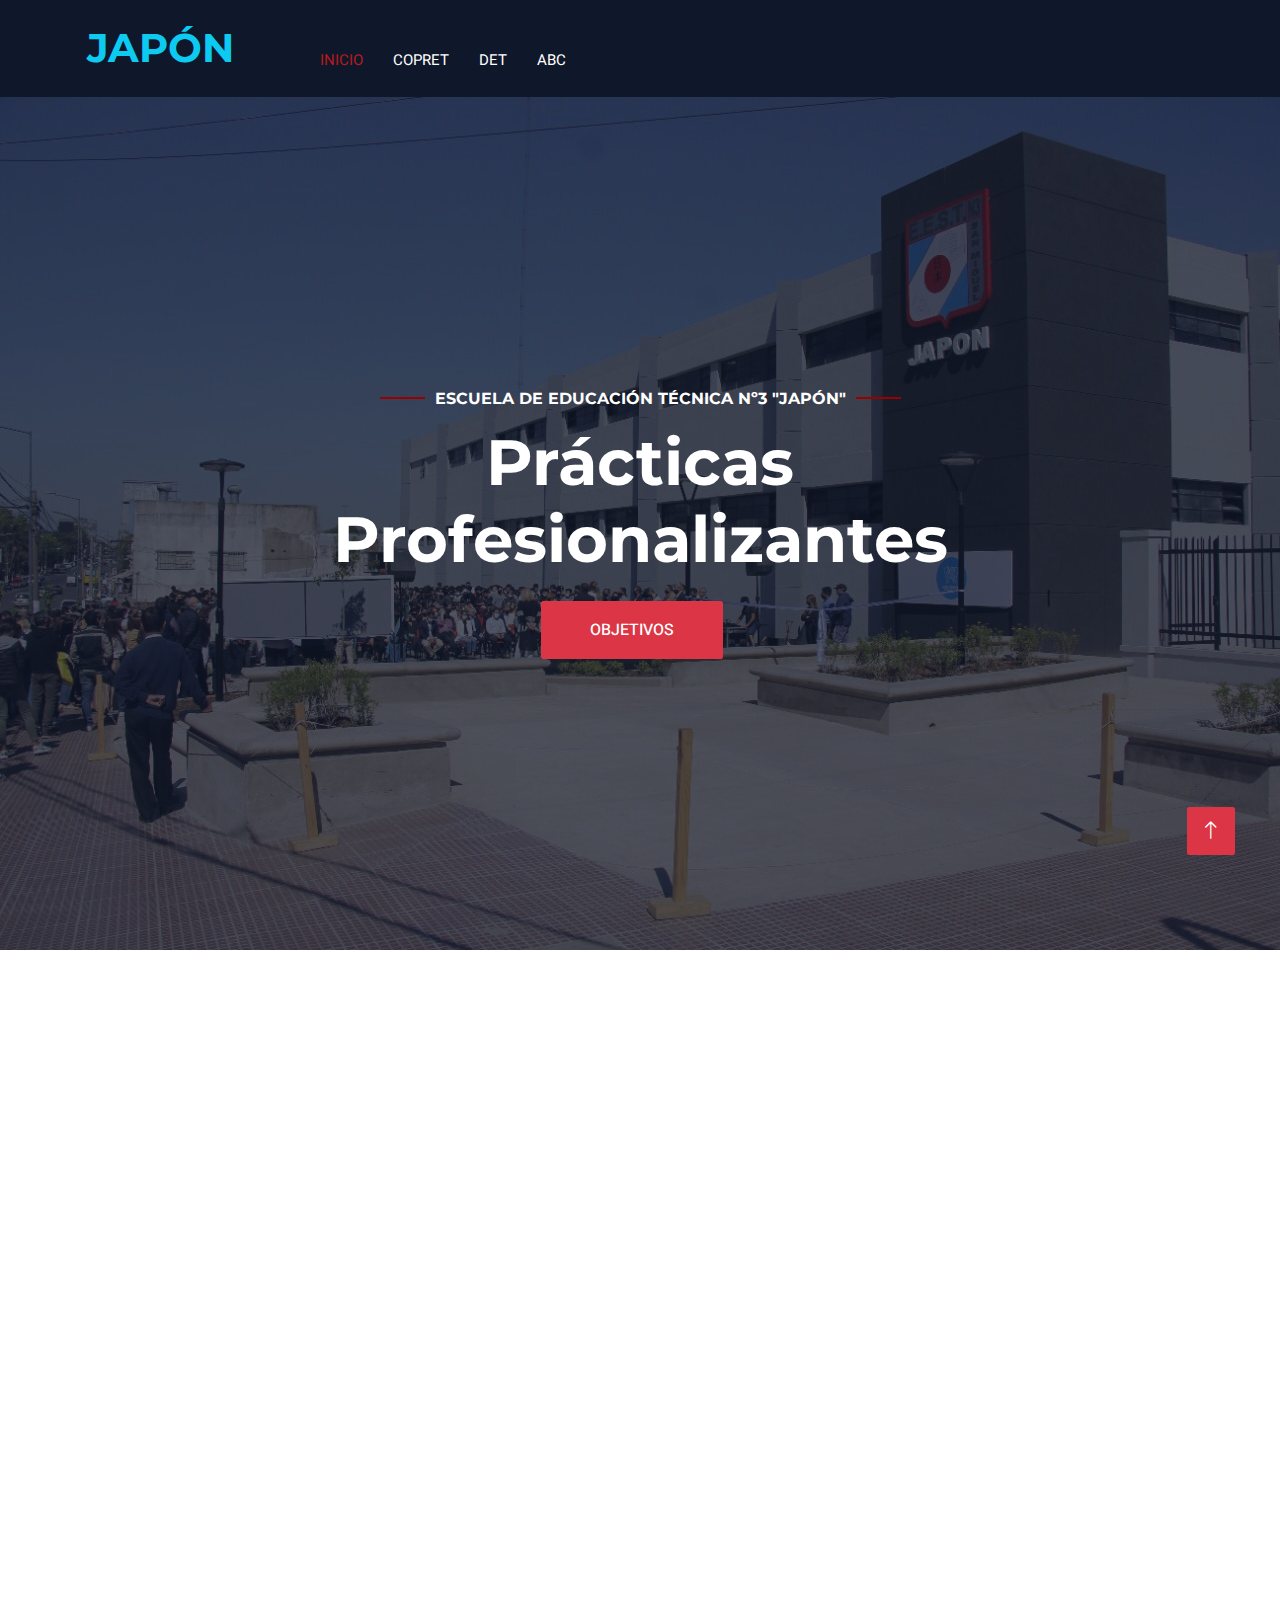
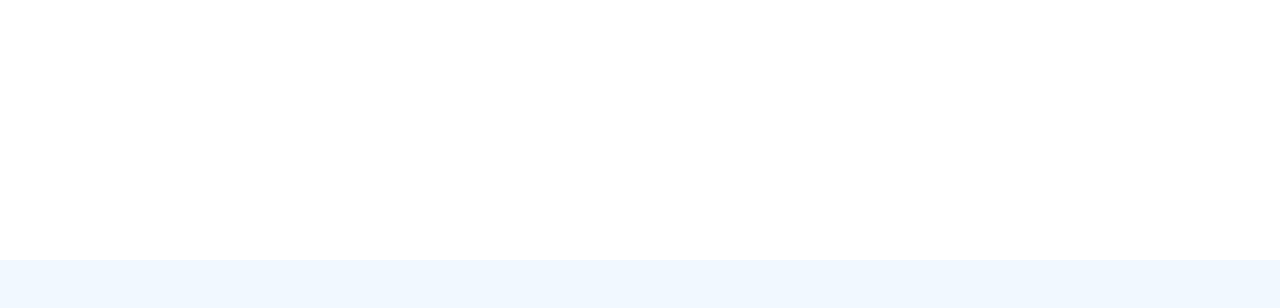
<file: index.html>
<!DOCTYPE html>
<html lang="en">

<head>
    <meta charset="utf-8">
    <title>Japón</title>
    <meta content="width=device-width, initial-scale=1.0" name="viewport">
    <meta content="" name="keywords">
    <meta content="" name="description">

    <!-- Favicon -->
    <link href="img/favicon.ico" rel="icon">

    <!-- Google Web Fonts -->
    <link rel="preconnect" href="https://fonts.googleapis.com">
    <link rel="preconnect" href="https://fonts.gstatic.com" crossorigin>
    <link href="https://fonts.googleapis.com/css2?family=Heebo:wght@400;500;600;700&family=Montserrat:wght@400;500;600;700&display=swap" rel="stylesheet">  

    <!-- Icon Font Stylesheet -->
    <link href="https://cdnjs.cloudflare.com/ajax/libs/font-awesome/5.10.0/css/all.min.css" rel="stylesheet">
    <link href="https://cdn.jsdelivr.net/npm/bootstrap-icons@1.4.1/font/bootstrap-icons.css" rel="stylesheet">

    <!-- Libraries Stylesheet -->
    <link href="lib/animate/animate.min.css" rel="stylesheet">
    <link href="lib/owlcarousel/assets/owl.carousel.min.css" rel="stylesheet">
    <link href="lib/tempusdominus/css/tempusdominus-bootstrap-4.min.css" rel="stylesheet" />

    <!-- Customized Bootstrap Stylesheet -->
    <link href="css/bootstrap.min.css" rel="stylesheet">

    <!-- Template Stylesheet -->
    <link href="css/style.css" rel="stylesheet">
</head>

<body>
    <div class="container-xxl bg-white p-0">
        <!-- Spinner Start -->
        <div id="spinner" class="show bg-white position-fixed translate-middle w-100 vh-100 top-50 start-50 d-flex align-items-center justify-content-center">
            <div class="spinner-border text-primary" style="width: 3rem; height: 3rem;" role="status">
                <span class="sr-only">Loading...</span>
            </div>
        </div>
        <!-- Spinner End -->

        <!-- Header Start -->
        <div class="container-fluid bg-dark px-0">
            <div class="row gx-0">
                <div class="col-lg-3 bg-dark d-none d-lg-block">
                    <a href="index.html" class="navbar-brand w-100 h-100 m-0 p-0 d-flex align-items-center justify-content-center">
                        <h1 class="m-0 text-info text-uppercase">Japón</h1>
                    </a>
                </div>
                <div class="col-lg-9">
                    <div class="row gx-0 bg-black d-none d-lg-flex">
                        <div class="col-lg-7 px-5 text-start">
                            <div class="h-100 d-inline-flex align-items-center py-2 me-4">
                               <!-- <i class="fa fa-envelope text-primary me-2"></i>
                                <p class="mb-0">info@example.com</p>-->
                            </div>
                           <!-- <div class="h-100 d-inline-flex align-items-center py-2">
                                <i class="fa fa-phone-alt text-primary me-2"></i>
                                <p class="mb-0">+012 345 6789</p>
                            </div>-->
                        </div>

                       <!-- <div class="col-lg-5 px-5 text-end">
                            <div class="d-inline-flex align-items-center py-2">
                                <a class="me-3" href=""><i class="fab fa-facebook-f"></i></a>
                                <a class="me-3" href=""><i class="fab fa-twitter"></i></a>
                                <a class="me-3" href=""><i class="fab fa-linkedin-in"></i></a>
                                <a class="me-3" href=""><i class="fab fa-instagram"></i></a>
                                <a class="" href=""><i class="fab fa-youtube"></i></a>
                            </div>
                        </div>-->
                    </div>
                    <nav class="navbar navbar-expand-lg bg-dark navbar-dark p-3 p-lg-0">
                        <a href="index.html" class="navbar-brand d-block d-lg-none">
                            <h1 class="m-0 text-secondary text-uppercase">Japón</h1>
                        </a>
                        <button type="button" class="navbar-toggler" data-bs-toggle="collapse" data-bs-target="#navbarCollapse">
                            <span class="navbar-toggler-icon"></span>
                        </button>
                        <div class="collapse navbar-collapse justify-content-between" id="navbarCollapse">
                            <div class="navbar-nav mr-auto py-0">
                                <a href="index.html" class="nav-item nav-link active">Inicio</a>
                                <a href="http://ree.copret.abc.gob.ar/admin/" class="nav-item nav-link">Copret</a>
                                <a href="https://sites.google.com/site/direcciontecnicadpetp/" class="nav-item nav-link">DET</a>
                                <a href="http://abc.gob.ar/" class="nav-item nav-link">ABC</a>
                
                               
                        </div>
                    </nav>
                </div>
            </div>
        </div>
        <!-- Header End -->


        <!-- Carousel Start -->
        <div class="container-fluid p-0 mb-5">
            <div id="header-carousel" class="carousel slide" data-bs-ride="carousel">
                <div class="carousel-inner">
                    <div class="carousel-item active">
                        <img class="w-100" src="img/carousel-1.jpg" alt="Image">
                        <div class="carousel-caption d-flex flex-column align-items-center justify-content-center">
                            <div class="p-3" style="max-width: 700px;">
                                <h6 class="section-title text-white text-uppercase mb-3 animated slideInDown">Escuela de Educación Técnica Nº3 "Japón"</h6>
                                <h1 class="display-3 text-white mb-4 animated slideInDown">Prácticas Profesionalizantes</h1>
                                <a href="http://www.inet.edu.ar/index.php/niveles-educativos/educacion-secundaria-tecnica/practicas-profesionalizantes/" class="btn btn-danger py-md-3 px-md-5 me-3 animated slideInLeft">objetivos</a>
                                <!--<a href="" class="btn btn-light py-md-3 px-md-5 animated slideInRight">Book A Room</a>-->
                            </div>
                        </div>
                    </div>
                    <!--<div class="carousel-item">
                        <img class="w-100" src="img/carousel-2.jpg" alt="Image">
                        <div class="carousel-caption d-flex flex-column align-items-center justify-content-center">
                            <div class="p-3" style="max-width: 700px;">
                                <h6 class="section-title text-white text-uppercase mb-3 animated slideInDown">Luxury Living</h6>
                                <h1 class="display-3 text-white mb-4 animated slideInDown">Discover A Brand Luxurious Hotel</h1>
                                <a href="" class="btn btn-primary py-md-3 px-md-5 me-3 animated slideInLeft">Our Rooms</a>
                                <a href="" class="btn btn-light py-md-3 px-md-5 animated slideInRight">Book A Room</a>
                            </div>
                        </div>
                    </div>-->
               <!-- </div>
                <button class="carousel-control-prev" type="button" data-bs-target="#header-carousel"
                    data-bs-slide="prev">
                    <span class="carousel-control-prev-icon" aria-hidden="true"></span>
                    <span class="visually-hidden">Previous</span>
                </button>
                <button class="carousel-control-next" type="button" data-bs-target="#header-carousel"
                    data-bs-slide="next">
                    <span class="carousel-control-next-icon" aria-hidden="true"></span>
                    <span class="visually-hidden">Next</span>
                </button>
            </div>-->
        </div>
        <!-- Carousel End -->


        <!-- Booking Start 
        <div class="container-fluid booking pb-5 wow fadeIn" data-wow-delay="0.1s">
            <div class="container">
                <div class="bg-white shadow" style="padding: 35px;">
                    <div class="row g-2">
                        <div class="col-md-10">
                            <div class="row g-2">
                                <div class="col-md-3">
                                    <div class="date" id="date1" data-target-input="nearest">
                                        <input type="text" class="form-control datetimepicker-input"
                                            placeholder="Check in" data-target="#date1" data-toggle="datetimepicker" />
                                    </div>
                                </div>
                                <div class="col-md-3">
                                    <div class="date" id="date2" data-target-input="nearest">
                                        <input type="text" class="form-control datetimepicker-input" placeholder="Check out" data-target="#date2" data-toggle="datetimepicker"/>
                                    </div>
                                </div>
                                <div class="col-md-3">
                                    <select class="form-select">
                                        <option selected>Adult</option>
                                        <option value="1">Adult 1</option>
                                        <option value="2">Adult 2</option>
                                        <option value="3">Adult 3</option>
                                    </select>
                                </div>
                                <div class="col-md-3">
                                    <select class="form-select">
                                        <option selected>Child</option>
                                        <option value="1">Child 1</option>
                                        <option value="2">Child 2</option>
                                        <option value="3">Child 3</option>
                                    </select>
                                </div>
                            </div>
                        </div>
                        <div class="col-md-2">
                            <button class="btn btn-primary w-100">Submit</button>
                        </div>
                    </div>
                </div>
            </div>
        </div>
       Booking End -->


        <!-- About Start 
        <div class="container-xxl py-5">
            <div class="container">
                <div class="row g-5 align-items-center">
                    <div class="col-lg-6">
                        <h6 class="section-title text-start text-primary text-uppercase">About Us</h6>
                        <h1 class="mb-4">Welcome to <span class="text-primary text-uppercase">Hotelier</span></h1>
                        <p class="mb-4">Tempor erat elitr rebum at clita. Diam dolor diam ipsum sit. Aliqu diam amet diam et eos. Clita erat ipsum et lorem et sit, sed stet lorem sit clita duo justo magna dolore erat amet</p>
                        <div class="row g-3 pb-4">
                            <div class="col-sm-4 wow fadeIn" data-wow-delay="0.1s">
                                <div class="border rounded p-1">
                                    <div class="border rounded text-center p-4">
                                        <i class="fa fa-hotel fa-2x text-primary mb-2"></i>
                                        <h2 class="mb-1" data-toggle="counter-up">1234</h2>
                                        <p class="mb-0">Rooms</p>
                                    </div>
                                </div>
                            </div>
                            <div class="col-sm-4 wow fadeIn" data-wow-delay="0.2s">
                                <div class="border rounded p-1">
                                    <div class="border rounded text-center p-4">
                                        <i class="fa fa-users-cog fa-2x text-primary mb-2"></i>
                                        <h2 class="mb-1" data-toggle="counter-up">1234</h2>
                                        <p class="mb-0">Staffs</p>
                                    </div>
                                </div>
                            </div>
                            <div class="col-sm-4 wow fadeIn" data-wow-delay="0.3s">
                                <div class="border rounded p-1">
                                    <div class="border rounded text-center p-4">
                                        <i class="fa fa-users fa-2x text-primary mb-2"></i>
                                        <h2 class="mb-1" data-toggle="counter-up">1234</h2>
                                        <p class="mb-0">Clients</p>
                                    </div>
                                </div>
                            </div>
                        </div>
                        <a class="btn btn-primary py-3 px-5 mt-2" href="">Explore More</a>
                    </div>
                    <div class="col-lg-6">
                        <div class="row g-3">
                            <div class="col-6 text-end">
                                <img class="img-fluid rounded w-75 wow zoomIn" data-wow-delay="0.1s" src="img/about-1.jpg" style="margin-top: 25%;">
                            </div>
                            <div class="col-6 text-start">
                                <img class="img-fluid rounded w-100 wow zoomIn" data-wow-delay="0.3s" src="img/about-2.jpg">
                            </div>
                            <div class="col-6 text-end">
                                <img class="img-fluid rounded w-50 wow zoomIn" data-wow-delay="0.5s" src="img/about-3.jpg">
                            </div>
                            <div class="col-6 text-start">
                                <img class="img-fluid rounded w-75 wow zoomIn" data-wow-delay="0.7s" src="img/about-4.jpg">
                            </div>
                        </div>
                    </div>
                </div>
            </div>
        </div>
         About End -->


        <!-- Room Start -->
        <div class="container-xxl py-5">
            <div class="container">
                <div class="text-center wow fadeInUp" data-wow-delay="0.1s">
                    <h6 class="section-title text-center text-danger text-uppercase">Tecnicaturas</h6>
                    <h1 class="mb-5">Acceso por <span class="text-danger text-uppercase"> Especialidad</span></h1>
                </div>
                <div class="row g-4">
                    <div class="col-lg-4 col-md-6 wow fadeInUp" data-wow-delay="0.1s">
                        <div class="room-item shadow rounded overflow-hidden">
                            <div class="position-relative">
                                <img class="img-fluid" src="img/auto.jpg" alt="">
                                <!--<small class="position-absolute start-0 top-100 translate-middle-y bg-primary text-white rounded py-1 px-3 ms-4">10 horas</small>-->
                            </div>
                            <div class="p-4 mt-2">
                                <div class="d-flex justify-content-between mb-3">
                                    <h5 class="mb-0">Técnico en Automotores</h5>
                                
                                </div>
                             
                                <p class="text-body mb-3">Acceso a área de avance de prácticas y datos de alumnos</p>
                                
                                
                                     <div class="row justify-content-center">
                                          <a class="btn btn-sm btn-info rounded py-2 px-4 center-block" href="auto71.html">Estados de la Práctica</a>
                                      </div>   
                                                   
                            </div>
                        </div>
                    </div>

                    <div class="col-lg-4 col-md-6 wow fadeInUp" data-wow-delay="0.2s">
                        <div class="room-item shadow rounded overflow-hidden">
                            <div class="position-relative">
                                <img class="img-fluid" src="img/electro.jpg" alt="">
                                <!--<small class="position-absolute start-0 top-100 translate-middle-y bg-primary text-white rounded py-1 px-3 ms-4">10 horas</small>-->
                            </div>
                            <div class="p-4 mt-2">
                                <div class="d-flex justify-content-between mb-3">
                                    <h5 class="mb-0">Técnico en Electromecánica</h5>
                                
                                </div>
                             
                                <p class="text-body mb-3">Acceso a área de avance de prácticas y datos de alumnos</p>
                                <div class="d-flex justify-content-between">
                                    <a class="btn btn-sm btn-danger rounded py-2 px-4" href="electro71.html">7° 1° div</a>
                                    <a class="btn btn-sm btn-info rounded py-2 px-4" href="electro72.html">7° 2° div</a>
                                </div>
                            </div>
                        </div>
                    </div>

                    <div class="col-lg-4 col-md-6 wow fadeInUp" data-wow-delay="0.3s">
                        <div class="room-item shadow rounded overflow-hidden">
                            <div class="position-relative">
                                <img class="img-fluid" src="img/maestro.jpg" alt="">
                                <small class="position-absolute start-0 top-100 translate-middle-y bg-light text-white rounded py-1 px-3 ms-4">

                                <a class="btn btn-sm btn-danger rounded py-2 px-4" href="virtuales_mmo22.html">Cursos Virtuales</a>


                                </small>
                            </div>
                            <div class="p-4 mt-2">
                                <div class="d-flex justify-content-between mb-3">
                                    <h5 class="mb-0">Maestro Mayor de Obras</h5>
                                
                                </div>
                             
                                <p class="text-body mb-3">Acceso a área de avance de prácticas y datos de alumnos</p>
                                
                                <div class="row justify-content-center">
                                  <a class="btn btn-sm btn-info rounded py-2 px-4" href="mmo7c.html">Estados de la Práctica</a>
                                </div>
                                
                            </div>
                        </div>
                    </div>


                    <!--<div class="col-lg-4 col-md-6 wow fadeInUp" data-wow-delay="0.3s">
                        <div class="room-item shadow rounded overflow-hidden">
                            <div class="position-relative">
                                <img class="img-fluid" src="img/room-2.jpg" alt="">
                                <small class="position-absolute start-0 top-100 translate-middle-y bg-primary text-white rounded py-1 px-3 ms-4">$100/Night</small>
                            </div>
                            <div class="p-4 mt-2">
                                <div class="d-flex justify-content-between mb-3">
                                    <h5 class="mb-0">Executive Suite</h5>
                                    <div class="ps-2">
                                        <small class="fa fa-star text-primary"></small>
                                        <small class="fa fa-star text-primary"></small>
                                        <small class="fa fa-star text-primary"></small>
                                        <small class="fa fa-star text-primary"></small>
                                        <small class="fa fa-star text-primary"></small>
                                    </div>
                                </div>
                                <div class="d-flex mb-3">
                                    <small class="border-end me-3 pe-3"><i class="fa fa-bed text-primary me-2"></i>3 Bed</small>
                                    <small class="border-end me-3 pe-3"><i class="fa fa-bath text-primary me-2"></i>2 Bath</small>
                                    <small><i class="fa fa-wifi text-primary me-2"></i>Wifi</small>
                                </div>
                                <p class="text-body mb-3">Erat ipsum justo amet duo et elitr dolor, est duo duo eos lorem sed diam stet diam sed stet lorem.</p>
                                <div class="d-flex justify-content-between">
                                    <a class="btn btn-sm btn-primary rounded py-2 px-4" href="">View Detail</a>
                                    <a class="btn btn-sm btn-dark rounded py-2 px-4" href="">Book Now</a>
                                </div>
                            </div>
                        </div>
                    </div>
                    <div class="col-lg-4 col-md-6 wow fadeInUp" data-wow-delay="0.6s">
                        <div class="room-item shadow rounded overflow-hidden">
                            <div class="position-relative">
                                <img class="img-fluid" src="img/room-3.jpg" alt="">
                                <small class="position-absolute start-0 top-100 translate-middle-y bg-primary text-white rounded py-1 px-3 ms-4">$100/Night</small>
                            </div>
                            <div class="p-4 mt-2">
                                <div class="d-flex justify-content-between mb-3">
                                    <h5 class="mb-0">Super Deluxe</h5>
                                    <div class="ps-2">
                                        <small class="fa fa-star text-primary"></small>
                                        <small class="fa fa-star text-primary"></small>
                                        <small class="fa fa-star text-primary"></small>
                                        <small class="fa fa-star text-primary"></small>
                                        <small class="fa fa-star text-primary"></small>
                                    </div>
                                </div>
                                <div class="d-flex mb-3">
                                    <small class="border-end me-3 pe-3"><i class="fa fa-bed text-primary me-2"></i>3 Bed</small>
                                    <small class="border-end me-3 pe-3"><i class="fa fa-bath text-primary me-2"></i>2 Bath</small>
                                    <small><i class="fa fa-wifi text-primary me-2"></i>Wifi</small>
                                </div>
                                <p class="text-body mb-3">Erat ipsum justo amet duo et elitr dolor, est duo duo eos lorem sed diam stet diam sed stet lorem.</p>
                                <div class="d-flex justify-content-between">
                                    <a class="btn btn-sm btn-primary rounded py-2 px-4" href="">View Detail</a>
                                    <a class="btn btn-sm btn-dark rounded py-2 px-4" href="">Book Now</a>
                                </div>
                            </div>
                        </div>
                    </div>-->
                </div>
            </div>
        </div>
        <!-- Room End -->


        <!-- Video Start 
        <div class="container-xxl py-5 px-0 wow zoomIn" data-wow-delay="0.1s">
            <div class="row g-0">
                <div class="col-md-6 bg-dark d-flex align-items-center">
                    <div class="p-5">
                        <h6 class="section-title text-start text-white text-uppercase mb-3">Luxury Living</h6>
                        <h1 class="text-white mb-4">Discover A Brand Luxurious Hotel</h1>
                        <p class="text-white mb-4">Tempor erat elitr rebum at clita. Diam dolor diam ipsum sit. Aliqu diam amet diam et eos. Clita erat ipsum et lorem et sit, sed stet lorem sit clita duo justo magna dolore erat amet</p>
                        <a href="" class="btn btn-primary py-md-3 px-md-5 me-3">Our Rooms</a>
                        <a href="" class="btn btn-light py-md-3 px-md-5">Book A Room</a>
                    </div>
                </div>
                <div class="col-md-6">
                    <div class="video">
                        <button type="button" class="btn-play" data-bs-toggle="modal" data-src="https://www.youtube.com/embed/DWRcNpR6Kdc" data-bs-target="#videoModal">
                            <span></span>
                        </button>
                    </div>
                </div>
            </div>
        </div>
        <div class="modal fade" id="videoModal" tabindex="-1" aria-labelledby="exampleModalLabel" aria-hidden="true">
            <div class="modal-dialog">
                <div class="modal-content rounded-0">
                    <div class="modal-header">
                        <h5 class="modal-title" id="exampleModalLabel">Youtube Video</h5>
                        <button type="button" class="btn-close" data-bs-dismiss="modal" aria-label="Close"></button>
                    </div>
                    <div class="modal-body">
                        16:9 aspect ratio -->
                       <!-- <div class="ratio ratio-16x9">
                            <iframe class="embed-responsive-item" src="" id="video" allowfullscreen allowscriptaccess="always"
                                allow="autoplay"></iframe>
                        </div>
                    </div>
                </div>
            </div>
        </div>
        Video Start -->


        <!-- Service Start 
        <div class="container-xxl py-5">
            <div class="container">
                <div class="text-center wow fadeInUp" data-wow-delay="0.1s">
                    <h6 class="section-title text-center text-primary text-uppercase">Our Services</h6>
                    <h1 class="mb-5">Explore Our <span class="text-primary text-uppercase">Services</span></h1>
                </div>
                <div class="row g-4">
                    <div class="col-lg-4 col-md-6 wow fadeInUp" data-wow-delay="0.1s">
                        <a class="service-item rounded" href="">
                            <div class="service-icon bg-transparent border rounded p-1">
                                <div class="w-100 h-100 border rounded d-flex align-items-center justify-content-center">
                                    <i class="fa fa-hotel fa-2x text-primary"></i>
                                </div>
                            </div>
                            <h5 class="mb-3">Rooms & Appartment</h5>
                            <p class="text-body mb-0">Erat ipsum justo amet duo et elitr dolor, est duo duo eos lorem sed diam stet diam sed stet lorem.</p>
                        </a>
                    </div>
                    <div class="col-lg-4 col-md-6 wow fadeInUp" data-wow-delay="0.2s">
                        <a class="service-item rounded" href="">
                            <div class="service-icon bg-transparent border rounded p-1">
                                <div class="w-100 h-100 border rounded d-flex align-items-center justify-content-center">
                                    <i class="fa fa-utensils fa-2x text-primary"></i>
                                </div>
                            </div>
                            <h5 class="mb-3">Food & Restaurant</h5>
                            <p class="text-body mb-0">Erat ipsum justo amet duo et elitr dolor, est duo duo eos lorem sed diam stet diam sed stet lorem.</p>
                        </a>
                    </div>
                    <div class="col-lg-4 col-md-6 wow fadeInUp" data-wow-delay="0.3s">
                        <a class="service-item rounded" href="">
                            <div class="service-icon bg-transparent border rounded p-1">
                                <div class="w-100 h-100 border rounded d-flex align-items-center justify-content-center">
                                    <i class="fa fa-spa fa-2x text-primary"></i>
                                </div>
                            </div>
                            <h5 class="mb-3">Spa & Fitness</h5>
                            <p class="text-body mb-0">Erat ipsum justo amet duo et elitr dolor, est duo duo eos lorem sed diam stet diam sed stet lorem.</p>
                        </a>
                    </div>
                    <div class="col-lg-4 col-md-6 wow fadeInUp" data-wow-delay="0.4s">
                        <a class="service-item rounded" href="">
                            <div class="service-icon bg-transparent border rounded p-1">
                                <div class="w-100 h-100 border rounded d-flex align-items-center justify-content-center">
                                    <i class="fa fa-swimmer fa-2x text-primary"></i>
                                </div>
                            </div>
                            <h5 class="mb-3">Sports & Gaming</h5>
                            <p class="text-body mb-0">Erat ipsum justo amet duo et elitr dolor, est duo duo eos lorem sed diam stet diam sed stet lorem.</p>
                        </a>
                    </div>
                    <div class="col-lg-4 col-md-6 wow fadeInUp" data-wow-delay="0.5s">
                        <a class="service-item rounded" href="">
                            <div class="service-icon bg-transparent border rounded p-1">
                                <div class="w-100 h-100 border rounded d-flex align-items-center justify-content-center">
                                    <i class="fa fa-glass-cheers fa-2x text-primary"></i>
                                </div>
                            </div>
                            <h5 class="mb-3">Event & Party</h5>
                            <p class="text-body mb-0">Erat ipsum justo amet duo et elitr dolor, est duo duo eos lorem sed diam stet diam sed stet lorem.</p>
                        </a>
                    </div>
                    <div class="col-lg-4 col-md-6 wow fadeInUp" data-wow-delay="0.6s">
                        <a class="service-item rounded" href="">
                            <div class="service-icon bg-transparent border rounded p-1">
                                <div class="w-100 h-100 border rounded d-flex align-items-center justify-content-center">
                                    <i class="fa fa-dumbbell fa-2x text-primary"></i>
                                </div>
                            </div>
                            <h5 class="mb-3">GYM & Yoga</h5>
                            <p class="text-body mb-0">Erat ipsum justo amet duo et elitr dolor, est duo duo eos lorem sed diam stet diam sed stet lorem.</p>
                        </a>
                    </div>
                </div>
            </div>
        </div>
        Service End -->


        <!-- Testimonial Start 
        <div class="container-xxl testimonial my-5 py-5 bg-dark wow zoomIn" data-wow-delay="0.1s">
            <div class="container">
                <div class="owl-carousel testimonial-carousel py-5">
                    <div class="testimonial-item position-relative bg-white rounded overflow-hidden">
                        <p>Tempor stet labore dolor clita stet diam amet ipsum dolor duo ipsum rebum stet dolor amet diam stet. Est stet ea lorem amet est kasd kasd et erat magna eos</p>
                        <div class="d-flex align-items-center">
                            <img class="img-fluid flex-shrink-0 rounded" src="img/testimonial-1.jpg" style="width: 45px; height: 45px;">
                            <div class="ps-3">
                                <h6 class="fw-bold mb-1">Client Name</h6>
                                <small>Profession</small>
                            </div>
                        </div>
                        <i class="fa fa-quote-right fa-3x text-primary position-absolute end-0 bottom-0 me-4 mb-n1"></i>
                    </div>
                    <div class="testimonial-item position-relative bg-white rounded overflow-hidden">
                        <p>Tempor stet labore dolor clita stet diam amet ipsum dolor duo ipsum rebum stet dolor amet diam stet. Est stet ea lorem amet est kasd kasd et erat magna eos</p>
                        <div class="d-flex align-items-center">
                            <img class="img-fluid flex-shrink-0 rounded" src="img/testimonial-2.jpg" style="width: 45px; height: 45px;">
                            <div class="ps-3">
                                <h6 class="fw-bold mb-1">Client Name</h6>
                                <small>Profession</small>
                            </div>
                        </div>
                        <i class="fa fa-quote-right fa-3x text-primary position-absolute end-0 bottom-0 me-4 mb-n1"></i>
                    </div>
                    <div class="testimonial-item position-relative bg-white rounded overflow-hidden">
                        <p>Tempor stet labore dolor clita stet diam amet ipsum dolor duo ipsum rebum stet dolor amet diam stet. Est stet ea lorem amet est kasd kasd et erat magna eos</p>
                        <div class="d-flex align-items-center">
                            <img class="img-fluid flex-shrink-0 rounded" src="img/testimonial-3.jpg" style="width: 45px; height: 45px;">
                            <div class="ps-3">
                                <h6 class="fw-bold mb-1">Client Name</h6>
                                <small>Profession</small>
                            </div>
                        </div>
                        <i class="fa fa-quote-right fa-3x text-primary position-absolute end-0 bottom-0 me-4 mb-n1"></i>
                    </div>
                </div>
            </div>
        </div>
         Testimonial End -->


        <!--Team Start 
        <div class="container-xxl py-5">
            <div class="container">
                <div class="text-center wow fadeInUp" data-wow-delay="0.1s">
                    <h6 class="section-title text-center text-primary text-uppercase">Our Team</h6>
                    <h1 class="mb-5">Explore Our <span class="text-primary text-uppercase">Staffs</span></h1>
                </div>
                <div class="row g-4">
                    <div class="col-lg-3 col-md-6 wow fadeInUp" data-wow-delay="0.1s">
                        <div class="rounded shadow overflow-hidden">
                            <div class="position-relative">
                                <img class="img-fluid" src="img/team-1.jpg" alt="">
                                <div class="position-absolute start-50 top-100 translate-middle d-flex align-items-center">
                                    <a class="btn btn-square btn-primary mx-1" href=""><i class="fab fa-facebook-f"></i></a>
                                    <a class="btn btn-square btn-primary mx-1" href=""><i class="fab fa-twitter"></i></a>
                                    <a class="btn btn-square btn-primary mx-1" href=""><i class="fab fa-instagram"></i></a>
                                </div>
                            </div>
                            <div class="text-center p-4 mt-3">
                                <h5 class="fw-bold mb-0">Full Name</h5>
                                <small>Designation</small>
                            </div>
                        </div>
                    </div>
                    <div class="col-lg-3 col-md-6 wow fadeInUp" data-wow-delay="0.3s">
                        <div class="rounded shadow overflow-hidden">
                            <div class="position-relative">
                                <img class="img-fluid" src="img/team-2.jpg" alt="">
                                <div class="position-absolute start-50 top-100 translate-middle d-flex align-items-center">
                                    <a class="btn btn-square btn-primary mx-1" href=""><i class="fab fa-facebook-f"></i></a>
                                    <a class="btn btn-square btn-primary mx-1" href=""><i class="fab fa-twitter"></i></a>
                                    <a class="btn btn-square btn-primary mx-1" href=""><i class="fab fa-instagram"></i></a>
                                </div>
                            </div>
                            <div class="text-center p-4 mt-3">
                                <h5 class="fw-bold mb-0">Full Name</h5>
                                <small>Designation</small>
                            </div>
                        </div>
                    </div>
                    <div class="col-lg-3 col-md-6 wow fadeInUp" data-wow-delay="0.5s">
                        <div class="rounded shadow overflow-hidden">
                            <div class="position-relative">
                                <img class="img-fluid" src="img/team-3.jpg" alt="">
                                <div class="position-absolute start-50 top-100 translate-middle d-flex align-items-center">
                                    <a class="btn btn-square btn-primary mx-1" href=""><i class="fab fa-facebook-f"></i></a>
                                    <a class="btn btn-square btn-primary mx-1" href=""><i class="fab fa-twitter"></i></a>
                                    <a class="btn btn-square btn-primary mx-1" href=""><i class="fab fa-instagram"></i></a>
                                </div>
                            </div>
                            <div class="text-center p-4 mt-3">
                                <h5 class="fw-bold mb-0">Full Name</h5>
                                <small>Designation</small>
                            </div>
                        </div>
                    </div>
                    <div class="col-lg-3 col-md-6 wow fadeInUp" data-wow-delay="0.7s">
                        <div class="rounded shadow overflow-hidden">
                            <div class="position-relative">
                                <img class="img-fluid" src="img/team-4.jpg" alt="">
                                <div class="position-absolute start-50 top-100 translate-middle d-flex align-items-center">
                                    <a class="btn btn-square btn-primary mx-1" href=""><i class="fab fa-facebook-f"></i></a>
                                    <a class="btn btn-square btn-primary mx-1" href=""><i class="fab fa-twitter"></i></a>
                                    <a class="btn btn-square btn-primary mx-1" href=""><i class="fab fa-instagram"></i></a>
                                </div>
                            </div>
                            <div class="text-center p-4 mt-3">
                                <h5 class="fw-bold mb-0">Full Name</h5>
                                <small>Designation</small>
                            </div>
                        </div>
                    </div>
                </div>
            </div>
        </div>
        Team End -->


        <!-- PIE DE PAGINA 2023-->
        <div class="container newsletter mt-5 wow fadeIn" data-wow-delay="0.1s">
            <div class="row justify-content-center">
                <div class="col-lg-10 border rounded p-1">
                    <div class="border rounded text-center p-1">
                        <div class="bg-white rounded text-center p-5">
                            <h6 class="mb-4">Escuela de Educación Secundaria Técnica Nº3 "JAPÓN"<span class="text-danger text-uppercase"> 2025</span></h6>
                            <div class="position-relative mx-auto" style="max-width: 400px;">
                                <!--<a class="btn btn-sm btn-dark rounded py-2 px-4" href="https://wind-llama-bb4.notion.site/257fa01a389242d0bb3177c1c42a0182?v=643104534e704670808d323c88db79b3">Ingresa Aquí</a>-->
                            </div>
                
                        </div>
                    </div>
                </div>
            </div>
        </div>
        <!-- FIN PIE DE PAGINA 2023 -->
        

        <!-- Footer Start -->
        <div class="row justify-content-center">
        <div class="container-fluid bg-dark text-light footer wow fadeIn" data-wow-delay="0.1s">
           
                    
                        <!--<h6 class="section-title text-start text-primary text-uppercase mb-4">EET Nº3 "JAPÓN" - 2023</h6>-->

                       
             </div>         
        </div>

        <!-- Footer fin -->
              
            <!--<div class="container">
                <div class="copyright">
                    <div class="row">
                        <div class="col-md-6 text-center text-md-start mb-3 mb-md-0">
                            &copy; <a class="border-bottom" href="#">Your Site Name</a>, All Right Reserved. 
                            
                            
                            Designed By <a class="border-bottom" href="https://htmlcodex.com">HTML Codex</a>
                            <br>Distributed By: <a class="border-bottom" href="https://themewagon.com" target="_blank">ThemeWagon</a>
                        </div>
                        <div class="col-md-6 text-center text-md-end">
                            <div class="footer-menu">
                                <a href="">Home</a>
                                <a href="">Cookies</a>
                                <a href="">Help</a>
                                <a href="">FQAs</a>
                            </div>
                        </div>
                    </div>
                </div>
            </div>
        </div>-->
        <!-- Footer End -->


        <!-- Back to Top -->
        <a href="#" class="btn btn-lg btn-danger btn-lg-square back-to-top"><i class="bi bi-arrow-up"></i></a>
    </div>

    <!-- JavaScript Libraries -->
    <script src="https://code.jquery.com/jquery-3.4.1.min.js"></script>
    <script src="https://cdn.jsdelivr.net/npm/bootstrap@5.0.0/dist/js/bootstrap.bundle.min.js"></script>
    <script src="lib/wow/wow.min.js"></script>
    <script src="lib/easing/easing.min.js"></script>
    <script src="lib/waypoints/waypoints.min.js"></script>
    <script src="lib/counterup/counterup.min.js"></script>
    <script src="lib/owlcarousel/owl.carousel.min.js"></script>
    <script src="lib/tempusdominus/js/moment.min.js"></script>
    <script src="lib/tempusdominus/js/moment-timezone.min.js"></script>
    <script src="lib/tempusdominus/js/tempusdominus-bootstrap-4.min.js"></script>

    <!-- Template Javascript -->
    <script src="js/main.js"></script>
</body>

</html>
</file>
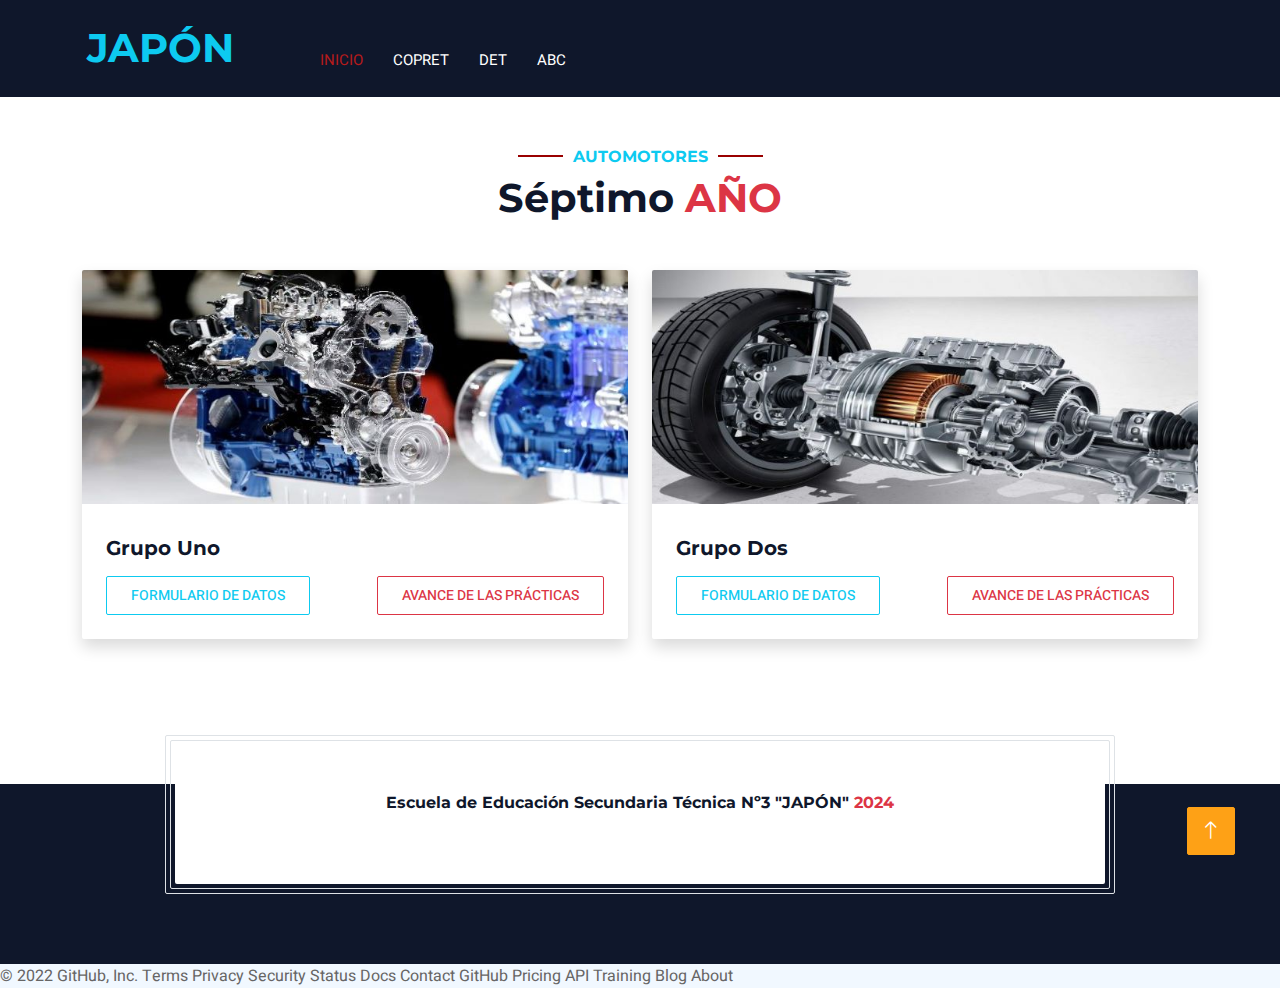
<file: auto71.html>
<!DOCTYPE html>
<html lang="en">

<head>
    <meta charset="utf-8">
    <title>Japón</title>
    <meta content="width=device-width, initial-scale=1.0" name="viewport">
    <meta content="" name="keywords">
    <meta content="" name="description">

    <!-- Favicon -->
    <link href="img/favicon.ico" rel="icon">

    <!-- Google Web Fonts -->
    <link rel="preconnect" href="https://fonts.googleapis.com">
    <link rel="preconnect" href="https://fonts.gstatic.com" crossorigin>
    <link href="https://fonts.googleapis.com/css2?family=Heebo:wght@400;500;600;700&family=Montserrat:wght@400;500;600;700&display=swap" rel="stylesheet">  

    <!-- Icon Font Stylesheet -->
    <link href="https://cdnjs.cloudflare.com/ajax/libs/font-awesome/5.10.0/css/all.min.css" rel="stylesheet">
    <link href="https://cdn.jsdelivr.net/npm/bootstrap-icons@1.4.1/font/bootstrap-icons.css" rel="stylesheet">

    <!-- Libraries Stylesheet -->
    <link href="lib/animate/animate.min.css" rel="stylesheet">
    <link href="lib/owlcarousel/assets/owl.carousel.min.css" rel="stylesheet">
    <link href="lib/tempusdominus/css/tempusdominus-bootstrap-4.min.css" rel="stylesheet" />

    <!-- Customized Bootstrap Stylesheet -->
    <link href="css/bootstrap.min.css" rel="stylesheet">

    <!-- Template Stylesheet -->
    <link href="css/style.css" rel="stylesheet">
</head>

<body>
    <div class="container-xxl bg-white p-0">
        <!-- Spinner Start -->
        <div id="spinner" class="show bg-white position-fixed translate-middle w-100 vh-100 top-50 start-50 d-flex align-items-center justify-content-center">
            <div class="spinner-border text-primary" style="width: 3rem; height: 3rem;" role="status">
                <span class="sr-only">Loading...</span>
            </div>
        </div>
        <!-- Spinner End -->

        <!-- Header Start -->
        <div class="container-fluid bg-dark px-0">
            <div class="row gx-0">
                <div class="col-lg-3 bg-dark d-none d-lg-block">
                    <a href="index.html" class="navbar-brand w-100 h-100 m-0 p-0 d-flex align-items-center justify-content-center">
                        <h1 class="m-0 text-info text-uppercase">Japón</h1>
                    </a>
                </div>
                <div class="col-lg-9">
                    <div class="row gx-0 bg-black d-none d-lg-flex">
                        <div class="col-lg-7 px-5 text-start">
                            <div class="h-100 d-inline-flex align-items-center py-2 me-4">
                               <!-- <i class="fa fa-envelope text-primary me-2"></i>
                                <p class="mb-0">info@example.com</p>-->
                            </div>
                           <!-- <div class="h-100 d-inline-flex align-items-center py-2">
                                <i class="fa fa-phone-alt text-primary me-2"></i>
                                <p class="mb-0">+012 345 6789</p>
                            </div>-->
                        </div>

                       <!-- <div class="col-lg-5 px-5 text-end">
                            <div class="d-inline-flex align-items-center py-2">
                                <a class="me-3" href=""><i class="fab fa-facebook-f"></i></a>
                                <a class="me-3" href=""><i class="fab fa-twitter"></i></a>
                                <a class="me-3" href=""><i class="fab fa-linkedin-in"></i></a>
                                <a class="me-3" href=""><i class="fab fa-instagram"></i></a>
                                <a class="" href=""><i class="fab fa-youtube"></i></a>
                            </div>
                        </div>-->
                    </div>
                    <nav class="navbar navbar-expand-lg bg-dark navbar-dark p-3 p-lg-0">
                        <a href="index.html" class="navbar-brand d-block d-lg-none">
                            <h1 class="m-0 text-primary text-uppercase">Japón</h1>
                        </a>
                        <button type="button" class="navbar-toggler" data-bs-toggle="collapse" data-bs-target="#navbarCollapse">
                            <span class="navbar-toggler-icon"></span>
                        </button>
                        <div class="collapse navbar-collapse justify-content-between" id="navbarCollapse">
                            <div class="navbar-nav mr-auto py-0">
                                <a href="index.html" class="nav-item nav-link active">Inicio</a>
                                <a href="http://ree.copret.abc.gob.ar/admin/" class="nav-item nav-link">Copret</a>
                                <a href="https://sites.google.com/site/direcciontecnicadpetp/" class="nav-item nav-link">DET</a>
                                <a href="http://abc.gob.ar/" class="nav-item nav-link">ABC</a>
                
                               
                        </div>
                    </nav>
                </div>
            </div>
        </div>
        <!-- Header End -->


       
        <!-- Room Start -->
        <div class="container-xxl py-5">
            <div class="container">
                <div class="text-center wow fadeInUp" data-wow-delay="0.1s">
                    <h6 class="section-title text-center text-info text-uppercase">Automotores</h6>
                    <h1 class="mb-5">Séptimo<span class="text-danger text-uppercase"> Año</span></h1>
                </div>
                <div class="row g-4">
                    <div class="col-lg-6 col-md-6 wow fadeInUp" data-wow-delay="0.1s">
                        <div class="room-item shadow rounded overflow-hidden">
                            <div class="position-relative">
                                <img class="img-fluid" src="img/motor2.jpg" alt="">
                                <!--<small class="position-absolute start-0 top-100 translate-middle-y bg-primary text-white rounded py-1 px-3 ms-4">10 horas</small>-->
                            </div>
                            <div class="p-4 mt-2">
                                <div class="d-flex justify-content-between mb-3">
                                    <h5 class="mb-0">Grupo Uno</h5>
                                
                                </div>
                             
                                <p class="text-body mb-3"></p>
                                <div class="d-flex justify-content-between">
                                    <a class="btn btn-sm btn-outline-info rounded py-2 px-4" href="">Formulario de Datos</a>
                                    <a class="btn btn-sm btn-outline-danger rounded py-2 px-4" href="https://succulent-sapphire-fea.notion.site/dff70fb16e1e4513b4edc0346002b1ff?v=3a9dc25fc3784243b7e1ac7a22b5f32e">Avance de las Prácticas</a>
                                </div>
                            </div>
                        </div>
                    </div>

                    <div class="col-lg-6 col-md-6 wow fadeInUp" data-wow-delay="0.3s">
                        <div class="room-item shadow rounded overflow-hidden">
                            <div class="position-relative">
                                <img class="img-fluid" src="img/motor.jpg" alt="">
                                <!--<small class="position-absolute start-0 top-100 translate-middle-y bg-primary text-white rounded py-1 px-3 ms-4">10 horas</small>-->
                            </div>
                            <div class="p-4 mt-2">
                                <div class="d-flex justify-content-between mb-3">
                                    <h5 class="mb-0">Grupo Dos</h5>
                                
                                </div>
                             
                                <p class="text-body mb-3"></p>
                                <div class="d-flex justify-content-between">
                                     <a class="btn btn-sm btn-outline-info rounded py-2 px-4" href="">Formulario de Datos</a>
                                    <a class="btn btn-sm btn-outline-danger rounded py-2 px-4" href="https://aquamarine-attraction-863.notion.site/57f64793a48d4085af562d3796d3f743?v=4460313151b8484094ee19536fb67d49">Avance de las Prácticas</a>
                                </div>
                            </div>
                        </div>
                    </div>

                   <!-- <div class="col-lg-6 col-md-6 wow fadeInUp" data-wow-delay="0.6s">
                        <div class="room-item shadow rounded overflow-hidden">
                            <div class="position-relative">
                                <img class="img-fluid" src="img/altura1.jpg" alt="">
                                <small class="position-absolute start-0 top-100 translate-middle-y bg-primary text-white rounded py-1 px-3 ms-4">10 horas</small>
                            </div>
                            <div class="p-4 mt-2">
                                <div class="d-flex justify-content-between mb-3">
                                    <h5 class="mb-0">Trabajo en Altura</h5>
                                
                                </div>
                             
                                <p class="text-body mb-3">El trabajo en altura representa en la Argentina la segunda causa de los accidentes fatales ocurridos en ocasión de trabajo. Por lo tanto requiere un fuerte compromiso desde la prevención de los riesgos.</p>
                                <div class="d-flex justify-content-between">
                                    <a class="btn btn-sm btn-primary rounded py-2 px-4" href="https://srt.aulainstitucional.com.ar/course/index.php?categoryid=68">Mas Información</a>
                                    <a class="btn btn-sm btn-dark rounded py-2 px-4" href="mailto:trabajo.ylmt6a0i8o1ylaia@u.box.com">Subir Certificado</a>
                                </div>
                            </div>
                        </div>
                    </div>-->


                   
                </div>
            </div>
        </div>
      
        <!-- Newsletter Start -->
        <div class="container newsletter mt-5 wow fadeIn" data-wow-delay="0.1s">
            <div class="row justify-content-center">
                <div class="col-lg-10 border rounded p-1">
                    <div class="border rounded text-center p-1">
                        <div class="bg-white rounded text-center p-5">
                            <h6 class="mb-4">Escuela de Educación Secundaria Técnica Nº3 "JAPÓN"<span class="text-danger text-uppercase"> 2024</span></h6>
                            <div class="position-relative mx-auto" style="max-width: 400px;">
                                <!--<a class="btn btn-sm btn-dark rounded py-2 px-4" href="https://wind-llama-bb4.notion.site/257fa01a389242d0bb3177c1c42a0182?v=643104534e704670808d323c88db79b3">Ingresa Aquí</a>-->
                            </div>
                
                        </div>
                    </div>
                </div>
            </div>
        </div>
        <!-- Newsletter Start -->
        

        <!-- Footer Start -->
        <div class="row justify-content-center">
        <div class="container-fluid bg-dark text-light footer wow fadeIn" data-wow-delay="0.1s">
           
                    
                        <!--<h6 class="section-title text-start text-danger text-uppercase mb-4">EET Nº3 "JAPÓN" - 2022</h6>-->

                       
             </div>         
        </div>

        <!-- Footer fin -->
              
            <!--<div class="container">
                <div class="copyright">
                    <div class="row">
                        <div class="col-md-6 text-center text-md-start mb-3 mb-md-0">
                            &copy; <a class="border-bottom" href="#">Your Site Name</a>, All Right Reserved. 
                            
                            
                            Designed By <a class="border-bottom" href="https://htmlcodex.com">HTML Codex</a>
                            <br>Distributed By: <a class="border-bottom" href="https://themewagon.com" target="_blank">ThemeWagon</a>
                        </div>
                        <div class="col-md-6 text-center text-md-end">
                            <div class="footer-menu">
                                <a href="">Home</a>
                                <a href="">Cookies</a>
                                <a href="">Help</a>
                                <a href="">FQAs</a>
                            </div>
                        </div>
                    </div>
                </div>
            </div>
        </div>-->
        <!-- Footer End -->


        <!-- Back to Top -->
        <a href="#" class="btn btn-lg btn-primary btn-lg-square back-to-top"><i class="bi bi-arrow-up"></i></a>
    </div>

    <!-- JavaScript Libraries -->
    <script src="https://code.jquery.com/jquery-3.4.1.min.js"></script>
    <script src="https://cdn.jsdelivr.net/npm/bootstrap@5.0.0/dist/js/bootstrap.bundle.min.js"></script>
    <script src="lib/wow/wow.min.js"></script>
    <script src="lib/easing/easing.min.js"></script>
    <script src="lib/waypoints/waypoints.min.js"></script>
    <script src="lib/counterup/counterup.min.js"></script>
    <script src="lib/owlcarousel/owl.carousel.min.js"></script>
    <script src="lib/tempusdominus/js/moment.min.js"></script>
    <script src="lib/tempusdominus/js/moment-timezone.min.js"></script>
    <script src="lib/tempusdominus/js/tempusdominus-bootstrap-4.min.js"></script>

    <!-- Template Javascript -->
    <script src="js/main.js"></script>
</body>

</html>
© 2022 GitHub, Inc.
Terms
Privacy
Security
Status
Docs
Contact GitHub
Pricing
API
Training
Blog
About
</file>
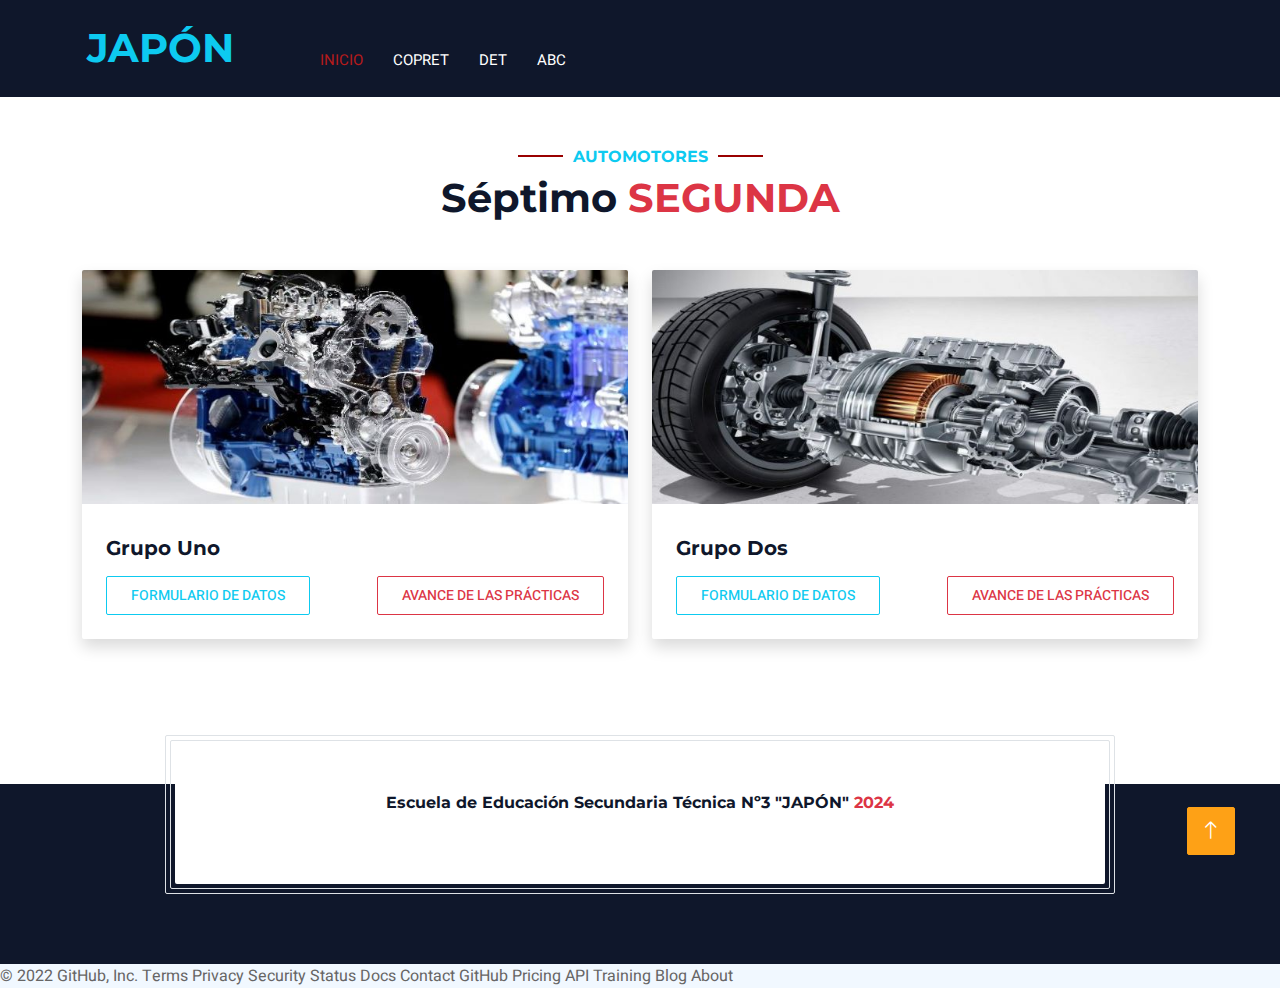
<file: auto72.html>
<!DOCTYPE html>
<html lang="en">

<head>
    <meta charset="utf-8">
    <title>Japón</title>
    <meta content="width=device-width, initial-scale=1.0" name="viewport">
    <meta content="" name="keywords">
    <meta content="" name="description">

    <!-- Favicon -->
    <link href="img/favicon.ico" rel="icon">

    <!-- Google Web Fonts -->
    <link rel="preconnect" href="https://fonts.googleapis.com">
    <link rel="preconnect" href="https://fonts.gstatic.com" crossorigin>
    <link href="https://fonts.googleapis.com/css2?family=Heebo:wght@400;500;600;700&family=Montserrat:wght@400;500;600;700&display=swap" rel="stylesheet">  

    <!-- Icon Font Stylesheet -->
    <link href="https://cdnjs.cloudflare.com/ajax/libs/font-awesome/5.10.0/css/all.min.css" rel="stylesheet">
    <link href="https://cdn.jsdelivr.net/npm/bootstrap-icons@1.4.1/font/bootstrap-icons.css" rel="stylesheet">

    <!-- Libraries Stylesheet -->
    <link href="lib/animate/animate.min.css" rel="stylesheet">
    <link href="lib/owlcarousel/assets/owl.carousel.min.css" rel="stylesheet">
    <link href="lib/tempusdominus/css/tempusdominus-bootstrap-4.min.css" rel="stylesheet" />

    <!-- Customized Bootstrap Stylesheet -->
    <link href="css/bootstrap.min.css" rel="stylesheet">

    <!-- Template Stylesheet -->
    <link href="css/style.css" rel="stylesheet">
</head>

<body>
    <div class="container-xxl bg-white p-0">
        <!-- Spinner Start -->
        <div id="spinner" class="show bg-white position-fixed translate-middle w-100 vh-100 top-50 start-50 d-flex align-items-center justify-content-center">
            <div class="spinner-border text-primary" style="width: 3rem; height: 3rem;" role="status">
                <span class="sr-only">Loading...</span>
            </div>
        </div>
        <!-- Spinner End -->

        <!-- Header Start -->
        <div class="container-fluid bg-dark px-0">
            <div class="row gx-0">
                <div class="col-lg-3 bg-dark d-none d-lg-block">
                    <a href="index.html" class="navbar-brand w-100 h-100 m-0 p-0 d-flex align-items-center justify-content-center">
                        <h1 class="m-0 text-info text-uppercase">Japón</h1>
                    </a>
                </div>
                <div class="col-lg-9">
                    <div class="row gx-0 bg-black d-none d-lg-flex">
                        <div class="col-lg-7 px-5 text-start">
                            <div class="h-100 d-inline-flex align-items-center py-2 me-4">
                               <!-- <i class="fa fa-envelope text-primary me-2"></i>
                                <p class="mb-0">info@example.com</p>-->
                            </div>
                           <!-- <div class="h-100 d-inline-flex align-items-center py-2">
                                <i class="fa fa-phone-alt text-primary me-2"></i>
                                <p class="mb-0">+012 345 6789</p>
                            </div>-->
                        </div>

                       <!-- <div class="col-lg-5 px-5 text-end">
                            <div class="d-inline-flex align-items-center py-2">
                                <a class="me-3" href=""><i class="fab fa-facebook-f"></i></a>
                                <a class="me-3" href=""><i class="fab fa-twitter"></i></a>
                                <a class="me-3" href=""><i class="fab fa-linkedin-in"></i></a>
                                <a class="me-3" href=""><i class="fab fa-instagram"></i></a>
                                <a class="" href=""><i class="fab fa-youtube"></i></a>
                            </div>
                        </div>-->
                    </div>
                    <nav class="navbar navbar-expand-lg bg-dark navbar-dark p-3 p-lg-0">
                        <a href="index.html" class="navbar-brand d-block d-lg-none">
                            <h1 class="m-0 text-primary text-uppercase">Japón</h1>
                        </a>
                        <button type="button" class="navbar-toggler" data-bs-toggle="collapse" data-bs-target="#navbarCollapse">
                            <span class="navbar-toggler-icon"></span>
                        </button>
                        <div class="collapse navbar-collapse justify-content-between" id="navbarCollapse">
                            <div class="navbar-nav mr-auto py-0">
                                <a href="index.html" class="nav-item nav-link active">Inicio</a>
                                <a href="http://ree.copret.abc.gob.ar/admin/" class="nav-item nav-link">Copret</a>
                                <a href="https://sites.google.com/site/direcciontecnicadpetp/" class="nav-item nav-link">DET</a>
                                <a href="http://abc.gob.ar/" class="nav-item nav-link">ABC</a>
                
                               
                        </div>
                    </nav>
                </div>
            </div>
        </div>
        <!-- Header End -->


       
        <!-- Room Start -->
        <div class="container-xxl py-5">
            <div class="container">
                <div class="text-center wow fadeInUp" data-wow-delay="0.1s">
                    <h6 class="section-title text-center text-info text-uppercase">Automotores</h6>
                    <h1 class="mb-5">Séptimo<span class="text-danger text-uppercase"> Segunda</span></h1>
                </div>
                <div class="row g-4">
                    <div class="col-lg-6 col-md-6 wow fadeInUp" data-wow-delay="0.1s">
                        <div class="room-item shadow rounded overflow-hidden">
                            <div class="position-relative">
                                <img class="img-fluid" src="img/motor2.jpg" alt="">
                                <!--<small class="position-absolute start-0 top-100 translate-middle-y bg-primary text-white rounded py-1 px-3 ms-4">10 horas</small>-->
                            </div>
                            <div class="p-4 mt-2">
                                <div class="d-flex justify-content-between mb-3">
                                    <h5 class="mb-0">Grupo Uno</h5>
                                
                                </div>
                             
                                <p class="text-body mb-3"></p>
                                <div class="d-flex justify-content-between">
                                    <a class="btn btn-sm btn-outline-info rounded py-2 px-4" href="">Formulario de Datos</a>
                                    <a class="btn btn-sm btn-outline-danger rounded py-2 px-4" href="">Avance de las Prácticas</a>
                                </div>
                            </div>
                        </div>
                    </div>

                    <div class="col-lg-6 col-md-6 wow fadeInUp" data-wow-delay="0.3s">
                        <div class="room-item shadow rounded overflow-hidden">
                            <div class="position-relative">
                                <img class="img-fluid" src="img/motor.jpg" alt="">
                                <!--<small class="position-absolute start-0 top-100 translate-middle-y bg-primary text-white rounded py-1 px-3 ms-4">10 horas</small>-->
                            </div>
                            <div class="p-4 mt-2">
                                <div class="d-flex justify-content-between mb-3">
                                    <h5 class="mb-0">Grupo Dos</h5>
                                
                                </div>
                             
                                <p class="text-body mb-3"></p>
                                <div class="d-flex justify-content-between">
                                     <a class="btn btn-sm btn-outline-info rounded py-2 px-4" href="">Formulario de Datos</a>
                                    <a class="btn btn-sm btn-outline-danger rounded py-2 px-4" href="">Avance de las Prácticas</a>
                                </div>
                            </div>
                        </div>
                    </div>

                   <!-- <div class="col-lg-6 col-md-6 wow fadeInUp" data-wow-delay="0.6s">
                        <div class="room-item shadow rounded overflow-hidden">
                            <div class="position-relative">
                                <img class="img-fluid" src="img/altura1.jpg" alt="">
                                <small class="position-absolute start-0 top-100 translate-middle-y bg-primary text-white rounded py-1 px-3 ms-4">10 horas</small>
                            </div>
                            <div class="p-4 mt-2">
                                <div class="d-flex justify-content-between mb-3">
                                    <h5 class="mb-0">Trabajo en Altura</h5>
                                
                                </div>
                             
                                <p class="text-body mb-3">El trabajo en altura representa en la Argentina la segunda causa de los accidentes fatales ocurridos en ocasión de trabajo. Por lo tanto requiere un fuerte compromiso desde la prevención de los riesgos.</p>
                                <div class="d-flex justify-content-between">
                                    <a class="btn btn-sm btn-primary rounded py-2 px-4" href="https://srt.aulainstitucional.com.ar/course/index.php?categoryid=68">Mas Información</a>
                                    <a class="btn btn-sm btn-dark rounded py-2 px-4" href="mailto:trabajo.ylmt6a0i8o1ylaia@u.box.com">Subir Certificado</a>
                                </div>
                            </div>
                        </div>
                    </div>-->


                   
                </div>
            </div>
        </div>
      
        <!-- Newsletter Start -->
        <div class="container newsletter mt-5 wow fadeIn" data-wow-delay="0.1s">
            <div class="row justify-content-center">
                <div class="col-lg-10 border rounded p-1">
                    <div class="border rounded text-center p-1">
                        <div class="bg-white rounded text-center p-5">
                            <h6 class="mb-4">Escuela de Educación Secundaria Técnica Nº3 "JAPÓN"<span class="text-danger text-uppercase"> 2024</span></h6>
                            <div class="position-relative mx-auto" style="max-width: 400px;">
                                <!--<a class="btn btn-sm btn-dark rounded py-2 px-4" href="https://wind-llama-bb4.notion.site/257fa01a389242d0bb3177c1c42a0182?v=643104534e704670808d323c88db79b3">Ingresa Aquí</a>-->
                            </div>
                
                        </div>
                    </div>
                </div>
            </div>
        </div>
        <!-- Newsletter Start -->
        

        <!-- Footer Start -->
        <div class="row justify-content-center">
        <div class="container-fluid bg-dark text-light footer wow fadeIn" data-wow-delay="0.1s">
           
                    
                        <!--<h6 class="section-title text-start text-danger text-uppercase mb-4">EET Nº3 "JAPÓN" - 2022</h6>-->

                       
             </div>         
        </div>

        <!-- Footer fin -->
              
            <!--<div class="container">
                <div class="copyright">
                    <div class="row">
                        <div class="col-md-6 text-center text-md-start mb-3 mb-md-0">
                            &copy; <a class="border-bottom" href="#">Your Site Name</a>, All Right Reserved. 
                            
                            
                            Designed By <a class="border-bottom" href="https://htmlcodex.com">HTML Codex</a>
                            <br>Distributed By: <a class="border-bottom" href="https://themewagon.com" target="_blank">ThemeWagon</a>
                        </div>
                        <div class="col-md-6 text-center text-md-end">
                            <div class="footer-menu">
                                <a href="">Home</a>
                                <a href="">Cookies</a>
                                <a href="">Help</a>
                                <a href="">FQAs</a>
                            </div>
                        </div>
                    </div>
                </div>
            </div>
        </div>-->
        <!-- Footer End -->


        <!-- Back to Top -->
        <a href="#" class="btn btn-lg btn-primary btn-lg-square back-to-top"><i class="bi bi-arrow-up"></i></a>
    </div>

    <!-- JavaScript Libraries -->
    <script src="https://code.jquery.com/jquery-3.4.1.min.js"></script>
    <script src="https://cdn.jsdelivr.net/npm/bootstrap@5.0.0/dist/js/bootstrap.bundle.min.js"></script>
    <script src="lib/wow/wow.min.js"></script>
    <script src="lib/easing/easing.min.js"></script>
    <script src="lib/waypoints/waypoints.min.js"></script>
    <script src="lib/counterup/counterup.min.js"></script>
    <script src="lib/owlcarousel/owl.carousel.min.js"></script>
    <script src="lib/tempusdominus/js/moment.min.js"></script>
    <script src="lib/tempusdominus/js/moment-timezone.min.js"></script>
    <script src="lib/tempusdominus/js/tempusdominus-bootstrap-4.min.js"></script>

    <!-- Template Javascript -->
    <script src="js/main.js"></script>
</body>

</html>
© 2022 GitHub, Inc.
Terms
Privacy
Security
Status
Docs
Contact GitHub
Pricing
API
Training
Blog
About
</file>
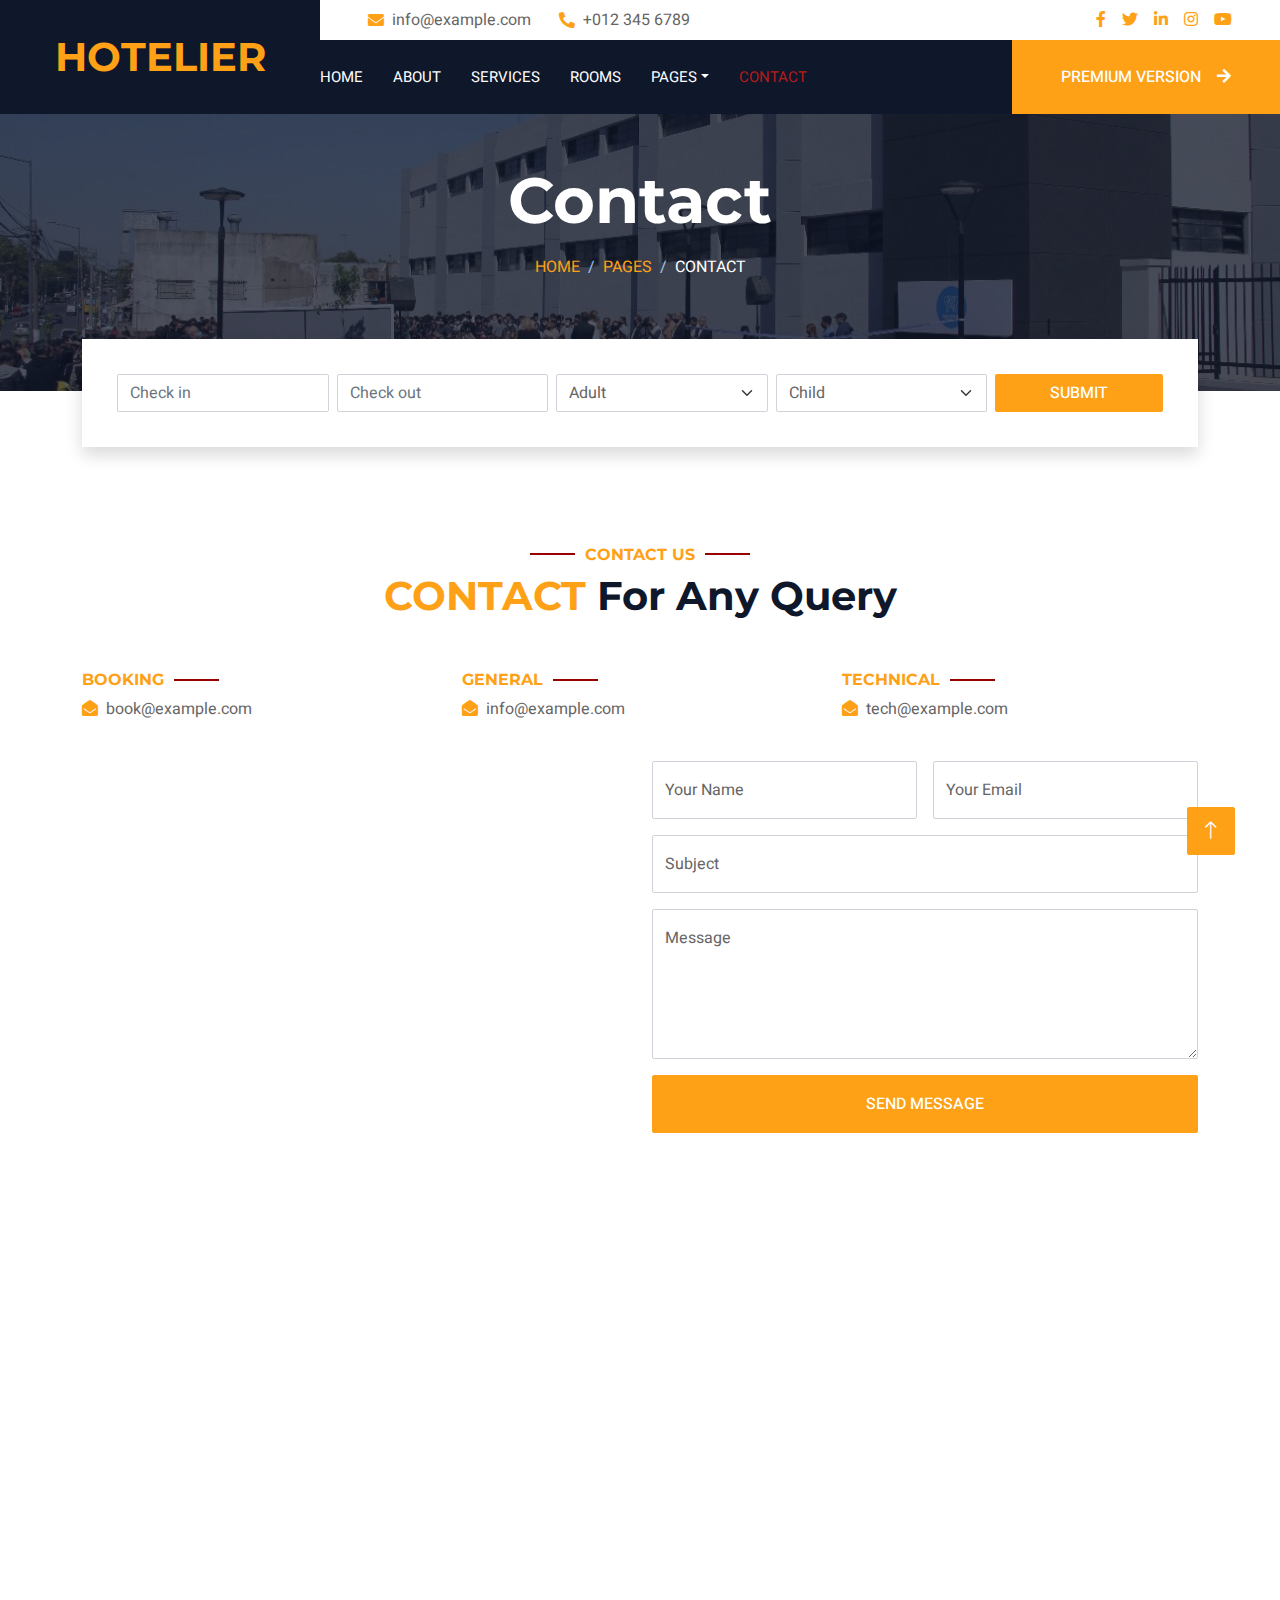
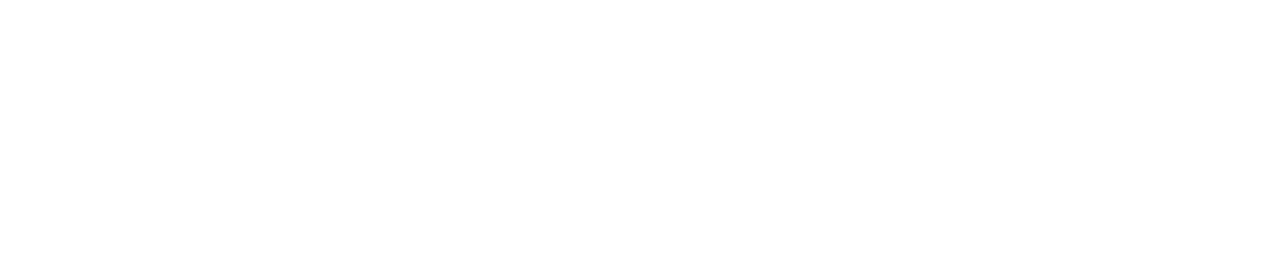
<file: contact.html>
<!DOCTYPE html>
<html lang="en">

<head>
    <meta charset="utf-8">
    <title>Hotelier - Hotel HTML Template</title>
    <meta content="width=device-width, initial-scale=1.0" name="viewport">
    <meta content="" name="keywords">
    <meta content="" name="description">

    <!-- Favicon -->
    <link href="img/favicon.ico" rel="icon">

    <!-- Google Web Fonts -->
    <link rel="preconnect" href="https://fonts.googleapis.com">
    <link rel="preconnect" href="https://fonts.gstatic.com" crossorigin>
    <link href="https://fonts.googleapis.com/css2?family=Heebo:wght@400;500;600;700&family=Montserrat:wght@400;500;600;700&display=swap" rel="stylesheet">  

    <!-- Icon Font Stylesheet -->
    <link href="https://cdnjs.cloudflare.com/ajax/libs/font-awesome/5.10.0/css/all.min.css" rel="stylesheet">
    <link href="https://cdn.jsdelivr.net/npm/bootstrap-icons@1.4.1/font/bootstrap-icons.css" rel="stylesheet">

    <!-- Libraries Stylesheet -->
    <link href="lib/animate/animate.min.css" rel="stylesheet">
    <link href="lib/owlcarousel/assets/owl.carousel.min.css" rel="stylesheet">
    <link href="lib/tempusdominus/css/tempusdominus-bootstrap-4.min.css" rel="stylesheet" />

    <!-- Customized Bootstrap Stylesheet -->
    <link href="css/bootstrap.min.css" rel="stylesheet">

    <!-- Template Stylesheet -->
    <link href="css/style.css" rel="stylesheet">
</head>

<body>
    <div class="container-xxl bg-white p-0">
        <!-- Spinner Start -->
        <div id="spinner" class="show bg-white position-fixed translate-middle w-100 vh-100 top-50 start-50 d-flex align-items-center justify-content-center">
            <div class="spinner-border text-primary" style="width: 3rem; height: 3rem;" role="status">
                <span class="sr-only">Loading...</span>
            </div>
        </div>
        <!-- Spinner End -->

        <!-- Header Start -->
        <div class="container-fluid bg-dark px-0">
            <div class="row gx-0">
                <div class="col-lg-3 bg-dark d-none d-lg-block">
                    <a href="index.html" class="navbar-brand w-100 h-100 m-0 p-0 d-flex align-items-center justify-content-center">
                        <h1 class="m-0 text-primary text-uppercase">Hotelier</h1>
                    </a>
                </div>
                <div class="col-lg-9">
                    <div class="row gx-0 bg-white d-none d-lg-flex">
                        <div class="col-lg-7 px-5 text-start">
                            <div class="h-100 d-inline-flex align-items-center py-2 me-4">
                                <i class="fa fa-envelope text-primary me-2"></i>
                                <p class="mb-0">info@example.com</p>
                            </div>
                            <div class="h-100 d-inline-flex align-items-center py-2">
                                <i class="fa fa-phone-alt text-primary me-2"></i>
                                <p class="mb-0">+012 345 6789</p>
                            </div>
                        </div>
                        <div class="col-lg-5 px-5 text-end">
                            <div class="d-inline-flex align-items-center py-2">
                                <a class="me-3" href=""><i class="fab fa-facebook-f"></i></a>
                                <a class="me-3" href=""><i class="fab fa-twitter"></i></a>
                                <a class="me-3" href=""><i class="fab fa-linkedin-in"></i></a>
                                <a class="me-3" href=""><i class="fab fa-instagram"></i></a>
                                <a class="" href=""><i class="fab fa-youtube"></i></a>
                            </div>
                        </div>
                    </div>
                    <nav class="navbar navbar-expand-lg bg-dark navbar-dark p-3 p-lg-0">
                        <a href="index.html" class="navbar-brand d-block d-lg-none">
                            <h1 class="m-0 text-primary text-uppercase">Hotelier</h1>
                        </a>
                        <button type="button" class="navbar-toggler" data-bs-toggle="collapse" data-bs-target="#navbarCollapse">
                            <span class="navbar-toggler-icon"></span>
                        </button>
                        <div class="collapse navbar-collapse justify-content-between" id="navbarCollapse">
                            <div class="navbar-nav mr-auto py-0">
                                <a href="index.html" class="nav-item nav-link">Home</a>
                                <a href="about.html" class="nav-item nav-link">About</a>
                                <a href="service.html" class="nav-item nav-link">Services</a>
                                <a href="room.html" class="nav-item nav-link">Rooms</a>
                                <div class="nav-item dropdown">
                                    <a href="#" class="nav-link dropdown-toggle" data-bs-toggle="dropdown">Pages</a>
                                    <div class="dropdown-menu rounded-0 m-0">
                                        <a href="booking.html" class="dropdown-item">Booking</a>
                                        <a href="team.html" class="dropdown-item">Our Team</a>
                                        <a href="testimonial.html" class="dropdown-item">Testimonial</a>
                                    </div>
                                </div>
                                <a href="contact.html" class="nav-item nav-link active">Contact</a>
                            </div>
                            <a href="https://htmlcodex.com/hotel-html-template-pro" class="btn btn-primary rounded-0 py-4 px-md-5 d-none d-lg-block">Premium Version<i class="fa fa-arrow-right ms-3"></i></a>
                        </div>
                    </nav>
                </div>
            </div>
        </div>
        <!-- Header End -->


        <!-- Page Header Start -->
        <div class="container-fluid page-header mb-5 p-0" style="background-image: url(img/carousel-1.jpg);">
            <div class="container-fluid page-header-inner py-5">
                <div class="container text-center pb-5">
                    <h1 class="display-3 text-white mb-3 animated slideInDown">Contact</h1>
                    <nav aria-label="breadcrumb">
                        <ol class="breadcrumb justify-content-center text-uppercase">
                            <li class="breadcrumb-item"><a href="#">Home</a></li>
                            <li class="breadcrumb-item"><a href="#">Pages</a></li>
                            <li class="breadcrumb-item text-white active" aria-current="page">Contact</li>
                        </ol>
                    </nav>
                </div>
            </div>
        </div>
        <!-- Page Header End -->


        <!-- Booking Start -->
        <div class="container-fluid booking pb-5 wow fadeIn" data-wow-delay="0.1s">
            <div class="container">
                <div class="bg-white shadow" style="padding: 35px;">
                    <div class="row g-2">
                        <div class="col-md-10">
                            <div class="row g-2">
                                <div class="col-md-3">
                                    <div class="date" id="date1" data-target-input="nearest">
                                        <input type="text" class="form-control datetimepicker-input"
                                            placeholder="Check in" data-target="#date1" data-toggle="datetimepicker" />
                                    </div>
                                </div>
                                <div class="col-md-3">
                                    <div class="date" id="date2" data-target-input="nearest">
                                        <input type="text" class="form-control datetimepicker-input" placeholder="Check out" data-target="#date2" data-toggle="datetimepicker"/>
                                    </div>
                                </div>
                                <div class="col-md-3">
                                    <select class="form-select">
                                        <option selected>Adult</option>
                                        <option value="1">Adult 1</option>
                                        <option value="2">Adult 2</option>
                                        <option value="3">Adult 3</option>
                                    </select>
                                </div>
                                <div class="col-md-3">
                                    <select class="form-select">
                                        <option selected>Child</option>
                                        <option value="1">Child 1</option>
                                        <option value="2">Child 2</option>
                                        <option value="3">Child 3</option>
                                    </select>
                                </div>
                            </div>
                        </div>
                        <div class="col-md-2">
                            <button class="btn btn-primary w-100">Submit</button>
                        </div>
                    </div>
                </div>
            </div>
        </div>
        <!-- Booking End -->


        <!-- Contact Start -->
        <div class="container-xxl py-5">
            <div class="container">
                <div class="text-center wow fadeInUp" data-wow-delay="0.1s">
                    <h6 class="section-title text-center text-primary text-uppercase">Contact Us</h6>
                    <h1 class="mb-5"><span class="text-primary text-uppercase">Contact</span> For Any Query</h1>
                </div>
                <div class="row g-4">
                    <div class="col-12">
                        <div class="row gy-4">
                            <div class="col-md-4">
                                <h6 class="section-title text-start text-primary text-uppercase">Booking</h6>
                                <p><i class="fa fa-envelope-open text-primary me-2"></i>book@example.com</p>
                            </div>
                            <div class="col-md-4">
                                <h6 class="section-title text-start text-primary text-uppercase">General</h6>
                                <p><i class="fa fa-envelope-open text-primary me-2"></i>info@example.com</p>
                            </div>
                            <div class="col-md-4">
                                <h6 class="section-title text-start text-primary text-uppercase">Technical</h6>
                                <p><i class="fa fa-envelope-open text-primary me-2"></i>tech@example.com</p>
                            </div>
                        </div>
                    </div>
                    <div class="col-md-6 wow fadeIn" data-wow-delay="0.1s">
                        <iframe class="position-relative rounded w-100 h-100"
                            src="https://www.google.com/maps/embed?pb=!1m18!1m12!1m3!1d3001156.4288297426!2d-78.01371936852176!3d42.72876761954724!2m3!1f0!2f0!3f0!3m2!1i1024!2i768!4f13.1!3m3!1m2!1s0x4ccc4bf0f123a5a9%3A0xddcfc6c1de189567!2sNew%20York%2C%20USA!5e0!3m2!1sen!2sbd!4v1603794290143!5m2!1sen!2sbd"
                            frameborder="0" style="min-height: 350px; border:0;" allowfullscreen="" aria-hidden="false"
                            tabindex="0"></iframe>
                    </div>
                    <div class="col-md-6">
                        <div class="wow fadeInUp" data-wow-delay="0.2s">
                            <form>
                                <div class="row g-3">
                                    <div class="col-md-6">
                                        <div class="form-floating">
                                            <input type="text" class="form-control" id="name" placeholder="Your Name">
                                            <label for="name">Your Name</label>
                                        </div>
                                    </div>
                                    <div class="col-md-6">
                                        <div class="form-floating">
                                            <input type="email" class="form-control" id="email" placeholder="Your Email">
                                            <label for="email">Your Email</label>
                                        </div>
                                    </div>
                                    <div class="col-12">
                                        <div class="form-floating">
                                            <input type="text" class="form-control" id="subject" placeholder="Subject">
                                            <label for="subject">Subject</label>
                                        </div>
                                    </div>
                                    <div class="col-12">
                                        <div class="form-floating">
                                            <textarea class="form-control" placeholder="Leave a message here" id="message" style="height: 150px"></textarea>
                                            <label for="message">Message</label>
                                        </div>
                                    </div>
                                    <div class="col-12">
                                        <button class="btn btn-primary w-100 py-3" type="submit">Send Message</button>
                                    </div>
                                </div>
                            </form>
                        </div>
                    </div>
                </div>
            </div>
        </div>
        <!-- Contact End -->


        <!-- Newsletter Start -->
        <div class="container newsletter mt-5 wow fadeIn" data-wow-delay="0.1s">
            <div class="row justify-content-center">
                <div class="col-lg-10 border rounded p-1">
                    <div class="border rounded text-center p-1">
                        <div class="bg-white rounded text-center p-5">
                            <h4 class="mb-4">Subscribe Our <span class="text-primary text-uppercase">Newsletter</span></h4>
                            <div class="position-relative mx-auto" style="max-width: 400px;">
                                <input class="form-control w-100 py-3 ps-4 pe-5" type="text" placeholder="Enter your email">
                                <button type="button" class="btn btn-primary py-2 px-3 position-absolute top-0 end-0 mt-2 me-2">Submit</button>
                            </div>
                        </div>
                    </div>
                </div>
            </div>
        </div>
        <!-- Newsletter Start -->
        

        <!-- Footer Start -->
        <div class="container-fluid bg-dark text-light footer wow fadeIn" data-wow-delay="0.1s">
            <div class="container pb-5">
                <div class="row g-5">
                    <div class="col-md-6 col-lg-4">
                        <div class="bg-primary rounded p-4">
                            <a href="index.html"><h1 class="text-white text-uppercase mb-3">Hotelier</h1></a>
                            <p class="text-white mb-0">
								Download <a class="text-dark fw-medium" href="https://htmlcodex.com/hotel-html-template-pro">Hotelier – Premium Version</a>, build a professional website for your hotel business and grab the attention of new visitors upon your site’s launch.
							</p>
                        </div>
                    </div>
                    <div class="col-md-6 col-lg-3">
                        <h6 class="section-title text-start text-primary text-uppercase mb-4">Contact</h6>
                        <p class="mb-2"><i class="fa fa-map-marker-alt me-3"></i>123 Street, New York, USA</p>
                        <p class="mb-2"><i class="fa fa-phone-alt me-3"></i>+012 345 67890</p>
                        <p class="mb-2"><i class="fa fa-envelope me-3"></i>info@example.com</p>
                        <div class="d-flex pt-2">
                            <a class="btn btn-outline-light btn-social" href=""><i class="fab fa-twitter"></i></a>
                            <a class="btn btn-outline-light btn-social" href=""><i class="fab fa-facebook-f"></i></a>
                            <a class="btn btn-outline-light btn-social" href=""><i class="fab fa-youtube"></i></a>
                            <a class="btn btn-outline-light btn-social" href=""><i class="fab fa-linkedin-in"></i></a>
                        </div>
                    </div>
                    <div class="col-lg-5 col-md-12">
                        <div class="row gy-5 g-4">
                            <div class="col-md-6">
                                <h6 class="section-title text-start text-primary text-uppercase mb-4">Company</h6>
                                <a class="btn btn-link" href="">About Us</a>
                                <a class="btn btn-link" href="">Contact Us</a>
                                <a class="btn btn-link" href="">Privacy Policy</a>
                                <a class="btn btn-link" href="">Terms & Condition</a>
                                <a class="btn btn-link" href="">Support</a>
                            </div>
                            <div class="col-md-6">
                                <h6 class="section-title text-start text-primary text-uppercase mb-4">Services</h6>
                                <a class="btn btn-link" href="">Food & Restaurant</a>
                                <a class="btn btn-link" href="">Spa & Fitness</a>
                                <a class="btn btn-link" href="">Sports & Gaming</a>
                                <a class="btn btn-link" href="">Event & Party</a>
                                <a class="btn btn-link" href="">GYM & Yoga</a>
                            </div>
                        </div>
                    </div>
                </div>
            </div>
            <div class="container">
                <div class="copyright">
                    <div class="row">
                        <div class="col-md-6 text-center text-md-start mb-3 mb-md-0">
                            &copy; <a class="border-bottom" href="#">Your Site Name</a>, All Right Reserved. 
							
							<!--/*** This template is free as long as you keep the footer author’s credit link/attribution link/backlink. If you'd like to use the template without the footer author’s credit link/attribution link/backlink, you can purchase the Credit Removal License from "https://htmlcodex.com/credit-removal". Thank you for your support. ***/-->
							Designed By <a class="border-bottom" href="https://htmlcodex.com">HTML Codex</a>
                        </div>
                        <div class="col-md-6 text-center text-md-end">
                            <div class="footer-menu">
                                <a href="">Home</a>
                                <a href="">Cookies</a>
                                <a href="">Help</a>
                                <a href="">FQAs</a>
                            </div>
                        </div>
                    </div>
                </div>
            </div>
        </div>
        <!-- Footer End -->


        <!-- Back to Top -->
        <a href="#" class="btn btn-lg btn-primary btn-lg-square back-to-top"><i class="bi bi-arrow-up"></i></a>
    </div>

    <!-- JavaScript Libraries -->
    <script src="https://code.jquery.com/jquery-3.4.1.min.js"></script>
    <script src="https://cdn.jsdelivr.net/npm/bootstrap@5.0.0/dist/js/bootstrap.bundle.min.js"></script>
    <script src="lib/wow/wow.min.js"></script>
    <script src="lib/easing/easing.min.js"></script>
    <script src="lib/waypoints/waypoints.min.js"></script>
    <script src="lib/counterup/counterup.min.js"></script>
    <script src="lib/owlcarousel/owl.carousel.min.js"></script>
    <script src="lib/tempusdominus/js/moment.min.js"></script>
    <script src="lib/tempusdominus/js/moment-timezone.min.js"></script>
    <script src="lib/tempusdominus/js/tempusdominus-bootstrap-4.min.js"></script>

    <!-- Template Javascript -->
    <script src="js/main.js"></script>
</body>

</html>
</file>
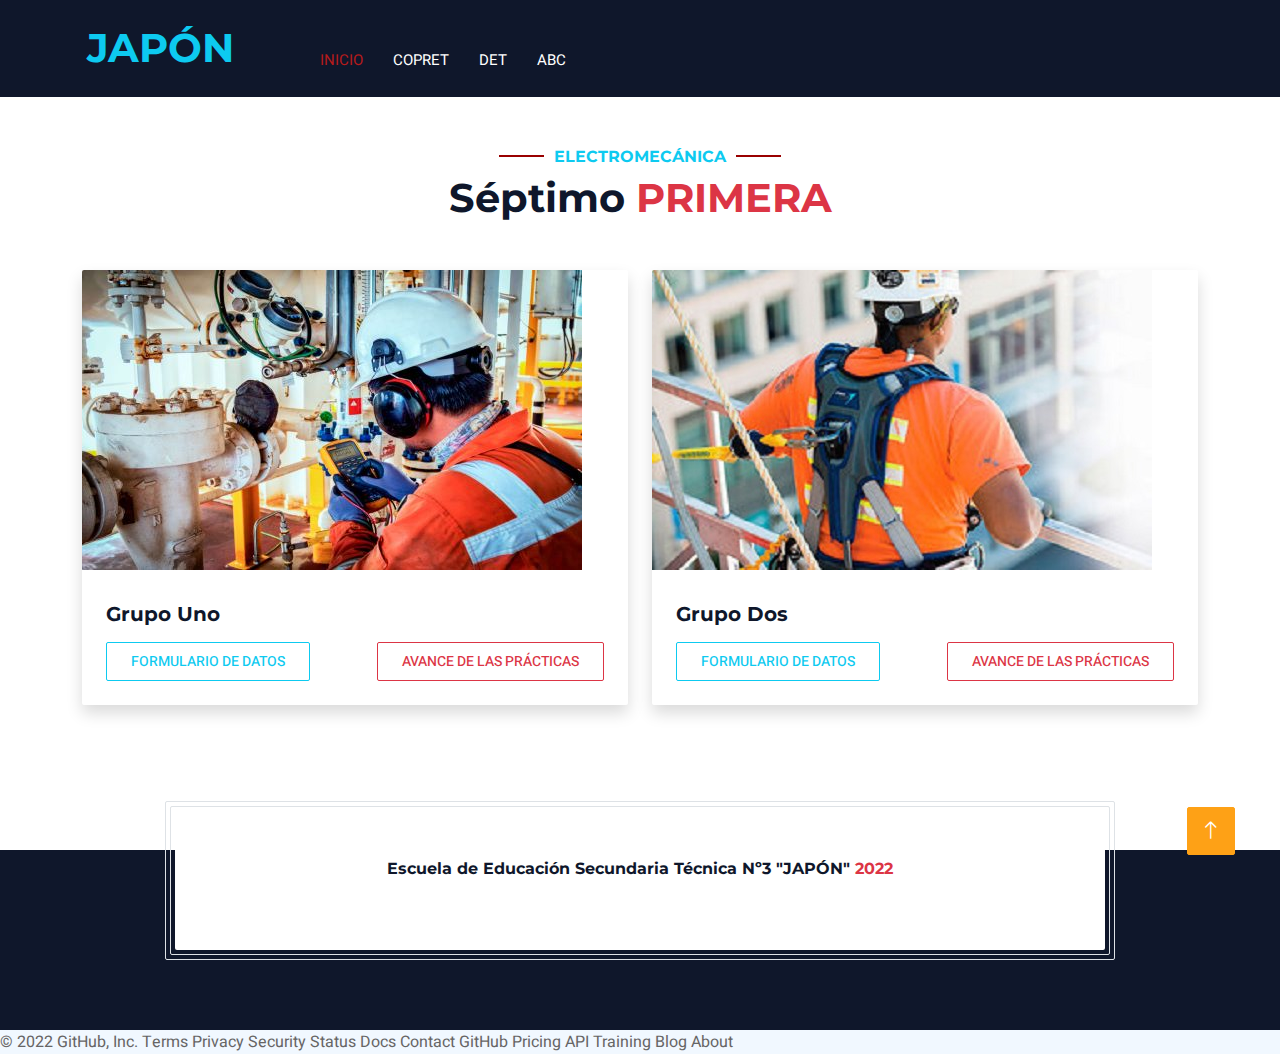
<file: electro.html>
<!DOCTYPE html>
<html lang="en">

<head>
    <meta charset="utf-8">
    <title>Japón</title>
    <meta content="width=device-width, initial-scale=1.0" name="viewport">
    <meta content="" name="keywords">
    <meta content="" name="description">

    <!-- Favicon -->
    <link href="img/favicon.ico" rel="icon">

    <!-- Google Web Fonts -->
    <link rel="preconnect" href="https://fonts.googleapis.com">
    <link rel="preconnect" href="https://fonts.gstatic.com" crossorigin>
    <link href="https://fonts.googleapis.com/css2?family=Heebo:wght@400;500;600;700&family=Montserrat:wght@400;500;600;700&display=swap" rel="stylesheet">  

    <!-- Icon Font Stylesheet -->
    <link href="https://cdnjs.cloudflare.com/ajax/libs/font-awesome/5.10.0/css/all.min.css" rel="stylesheet">
    <link href="https://cdn.jsdelivr.net/npm/bootstrap-icons@1.4.1/font/bootstrap-icons.css" rel="stylesheet">

    <!-- Libraries Stylesheet -->
    <link href="lib/animate/animate.min.css" rel="stylesheet">
    <link href="lib/owlcarousel/assets/owl.carousel.min.css" rel="stylesheet">
    <link href="lib/tempusdominus/css/tempusdominus-bootstrap-4.min.css" rel="stylesheet" />

    <!-- Customized Bootstrap Stylesheet -->
    <link href="css/bootstrap.min.css" rel="stylesheet">

    <!-- Template Stylesheet -->
    <link href="css/style.css" rel="stylesheet">
</head>

<body>
    <div class="container-xxl bg-white p-0">
        <!-- Spinner Start -->
        <div id="spinner" class="show bg-white position-fixed translate-middle w-100 vh-100 top-50 start-50 d-flex align-items-center justify-content-center">
            <div class="spinner-border text-primary" style="width: 3rem; height: 3rem;" role="status">
                <span class="sr-only">Loading...</span>
            </div>
        </div>
        <!-- Spinner End -->

        <!-- Header Start -->
        <div class="container-fluid bg-dark px-0">
            <div class="row gx-0">
                <div class="col-lg-3 bg-dark d-none d-lg-block">
                    <a href="index.html" class="navbar-brand w-100 h-100 m-0 p-0 d-flex align-items-center justify-content-center">
                        <h1 class="m-0 text-info text-uppercase">Japón</h1>
                    </a>
                </div>
                <div class="col-lg-9">
                    <div class="row gx-0 bg-black d-none d-lg-flex">
                        <div class="col-lg-7 px-5 text-start">
                            <div class="h-100 d-inline-flex align-items-center py-2 me-4">
                               <!-- <i class="fa fa-envelope text-primary me-2"></i>
                                <p class="mb-0">info@example.com</p>-->
                            </div>
                           <!-- <div class="h-100 d-inline-flex align-items-center py-2">
                                <i class="fa fa-phone-alt text-primary me-2"></i>
                                <p class="mb-0">+012 345 6789</p>
                            </div>-->
                        </div>

                       <!-- <div class="col-lg-5 px-5 text-end">
                            <div class="d-inline-flex align-items-center py-2">
                                <a class="me-3" href=""><i class="fab fa-facebook-f"></i></a>
                                <a class="me-3" href=""><i class="fab fa-twitter"></i></a>
                                <a class="me-3" href=""><i class="fab fa-linkedin-in"></i></a>
                                <a class="me-3" href=""><i class="fab fa-instagram"></i></a>
                                <a class="" href=""><i class="fab fa-youtube"></i></a>
                            </div>
                        </div>-->
                    </div>
                    <nav class="navbar navbar-expand-lg bg-dark navbar-dark p-3 p-lg-0">
                        <a href="index.html" class="navbar-brand d-block d-lg-none">
                            <h1 class="m-0 text-primary text-uppercase">Japón</h1>
                        </a>
                        <button type="button" class="navbar-toggler" data-bs-toggle="collapse" data-bs-target="#navbarCollapse">
                            <span class="navbar-toggler-icon"></span>
                        </button>
                        <div class="collapse navbar-collapse justify-content-between" id="navbarCollapse">
                            <div class="navbar-nav mr-auto py-0">
                                <a href="index.html" class="nav-item nav-link active">Inicio</a>
                                <a href="http://ree.copret.abc.gob.ar/admin/" class="nav-item nav-link">Copret</a>
                                <a href="https://sites.google.com/site/direcciontecnicadpetp/" class="nav-item nav-link">DET</a>
                                <a href="http://abc.gob.ar/" class="nav-item nav-link">ABC</a>
                
                               
                        </div>
                    </nav>
                </div>
            </div>
        </div>
        <!-- Header End -->


       
        <!-- Room Start -->
        <div class="container-xxl py-5">
            <div class="container">
                <div class="text-center wow fadeInUp" data-wow-delay="0.1s">
                    <h6 class="section-title text-center text-info text-uppercase">Electromecánica</h6>
                    <h1 class="mb-5">Séptimo<span class="text-danger text-uppercase"> Primera</span></h1>
                </div>
                <div class="row g-4">
                    <div class="col-lg-6 col-md-6 wow fadeInUp" data-wow-delay="0.1s">
                        <div class="room-item shadow rounded overflow-hidden">
                            <div class="position-relative">
                                <img class="img-fluid" src="img/electro.jpg" alt="">
                                <!--<small class="position-absolute start-0 top-100 translate-middle-y bg-primary text-white rounded py-1 px-3 ms-4">10 horas</small>-->
                            </div>
                            <div class="p-4 mt-2">
                                <div class="d-flex justify-content-between mb-3">
                                    <h5 class="mb-0">Grupo Uno</h5>
                                
                                </div>
                             
                                <p class="text-body mb-3"></p>
                                <div class="d-flex justify-content-between">
                                    <a class="btn btn-sm btn-outline-info rounded py-2 px-4" href="">Formulario de Datos</a>
                                    <a class="btn btn-sm btn-outline-danger rounded py-2 px-4" href="">Avance de las Prácticas</a>
                                </div>
                            </div>
                        </div>
                    </div>

                    <div class="col-lg-6 col-md-6 wow fadeInUp" data-wow-delay="0.3s">
                        <div class="room-item shadow rounded overflow-hidden">
                            <div class="position-relative">
                                <img class="img-fluid" src="img/altura1.jpg" alt="">
                                <!--<small class="position-absolute start-0 top-100 translate-middle-y bg-primary text-white rounded py-1 px-3 ms-4">10 horas</small>-->
                            </div>
                            <div class="p-4 mt-2">
                                <div class="d-flex justify-content-between mb-3">
                                    <h5 class="mb-0">Grupo Dos</h5>
                                
                                </div>
                             
                                <p class="text-body mb-3"></p>
                                <div class="d-flex justify-content-between">
                                     <a class="btn btn-sm btn-outline-info rounded py-2 px-4" href="">Formulario de Datos</a>
                                    <a class="btn btn-sm btn-outline-danger rounded py-2 px-4" href="">Avance de las Prácticas</a>
                                </div>
                            </div>
                        </div>
                    </div>

                   <!-- <div class="col-lg-6 col-md-6 wow fadeInUp" data-wow-delay="0.6s">
                        <div class="room-item shadow rounded overflow-hidden">
                            <div class="position-relative">
                                <img class="img-fluid" src="img/altura1.jpg" alt="">
                                <small class="position-absolute start-0 top-100 translate-middle-y bg-primary text-white rounded py-1 px-3 ms-4">10 horas</small>
                            </div>
                            <div class="p-4 mt-2">
                                <div class="d-flex justify-content-between mb-3">
                                    <h5 class="mb-0">Trabajo en Altura</h5>
                                
                                </div>
                             
                                <p class="text-body mb-3">El trabajo en altura representa en la Argentina la segunda causa de los accidentes fatales ocurridos en ocasión de trabajo. Por lo tanto requiere un fuerte compromiso desde la prevención de los riesgos.</p>
                                <div class="d-flex justify-content-between">
                                    <a class="btn btn-sm btn-primary rounded py-2 px-4" href="https://srt.aulainstitucional.com.ar/course/index.php?categoryid=68">Mas Información</a>
                                    <a class="btn btn-sm btn-dark rounded py-2 px-4" href="mailto:trabajo.ylmt6a0i8o1ylaia@u.box.com">Subir Certificado</a>
                                </div>
                            </div>
                        </div>
                    </div>-->


                   
                </div>
            </div>
        </div>
      
        <!-- Newsletter Start -->
        <div class="container newsletter mt-5 wow fadeIn" data-wow-delay="0.1s">
            <div class="row justify-content-center">
                <div class="col-lg-10 border rounded p-1">
                    <div class="border rounded text-center p-1">
                        <div class="bg-white rounded text-center p-5">
                            <h6 class="mb-4">Escuela de Educación Secundaria Técnica Nº3 "JAPÓN"<span class="text-danger text-uppercase"> 2022</span></h6>
                            <div class="position-relative mx-auto" style="max-width: 400px;">
                                <!--<a class="btn btn-sm btn-dark rounded py-2 px-4" href="https://wind-llama-bb4.notion.site/257fa01a389242d0bb3177c1c42a0182?v=643104534e704670808d323c88db79b3">Ingresa Aquí</a>-->
                            </div>
                
                        </div>
                    </div>
                </div>
            </div>
        </div>
        <!-- Newsletter Start -->
        

        <!-- Footer Start -->
        <div class="row justify-content-center">
        <div class="container-fluid bg-dark text-light footer wow fadeIn" data-wow-delay="0.1s">
           
                    
                        <!--<h6 class="section-title text-start text-danger text-uppercase mb-4">EET Nº3 "JAPÓN" - 2022</h6>-->

                       
             </div>         
        </div>

        <!-- Footer fin -->
              
            <!--<div class="container">
                <div class="copyright">
                    <div class="row">
                        <div class="col-md-6 text-center text-md-start mb-3 mb-md-0">
                            &copy; <a class="border-bottom" href="#">Your Site Name</a>, All Right Reserved. 
                            
                            
                            Designed By <a class="border-bottom" href="https://htmlcodex.com">HTML Codex</a>
                            <br>Distributed By: <a class="border-bottom" href="https://themewagon.com" target="_blank">ThemeWagon</a>
                        </div>
                        <div class="col-md-6 text-center text-md-end">
                            <div class="footer-menu">
                                <a href="">Home</a>
                                <a href="">Cookies</a>
                                <a href="">Help</a>
                                <a href="">FQAs</a>
                            </div>
                        </div>
                    </div>
                </div>
            </div>
        </div>-->
        <!-- Footer End -->


        <!-- Back to Top -->
        <a href="#" class="btn btn-lg btn-primary btn-lg-square back-to-top"><i class="bi bi-arrow-up"></i></a>
    </div>

    <!-- JavaScript Libraries -->
    <script src="https://code.jquery.com/jquery-3.4.1.min.js"></script>
    <script src="https://cdn.jsdelivr.net/npm/bootstrap@5.0.0/dist/js/bootstrap.bundle.min.js"></script>
    <script src="lib/wow/wow.min.js"></script>
    <script src="lib/easing/easing.min.js"></script>
    <script src="lib/waypoints/waypoints.min.js"></script>
    <script src="lib/counterup/counterup.min.js"></script>
    <script src="lib/owlcarousel/owl.carousel.min.js"></script>
    <script src="lib/tempusdominus/js/moment.min.js"></script>
    <script src="lib/tempusdominus/js/moment-timezone.min.js"></script>
    <script src="lib/tempusdominus/js/tempusdominus-bootstrap-4.min.js"></script>

    <!-- Template Javascript -->
    <script src="js/main.js"></script>
</body>

</html>
© 2022 GitHub, Inc.
Terms
Privacy
Security
Status
Docs
Contact GitHub
Pricing
API
Training
Blog
About
</file>
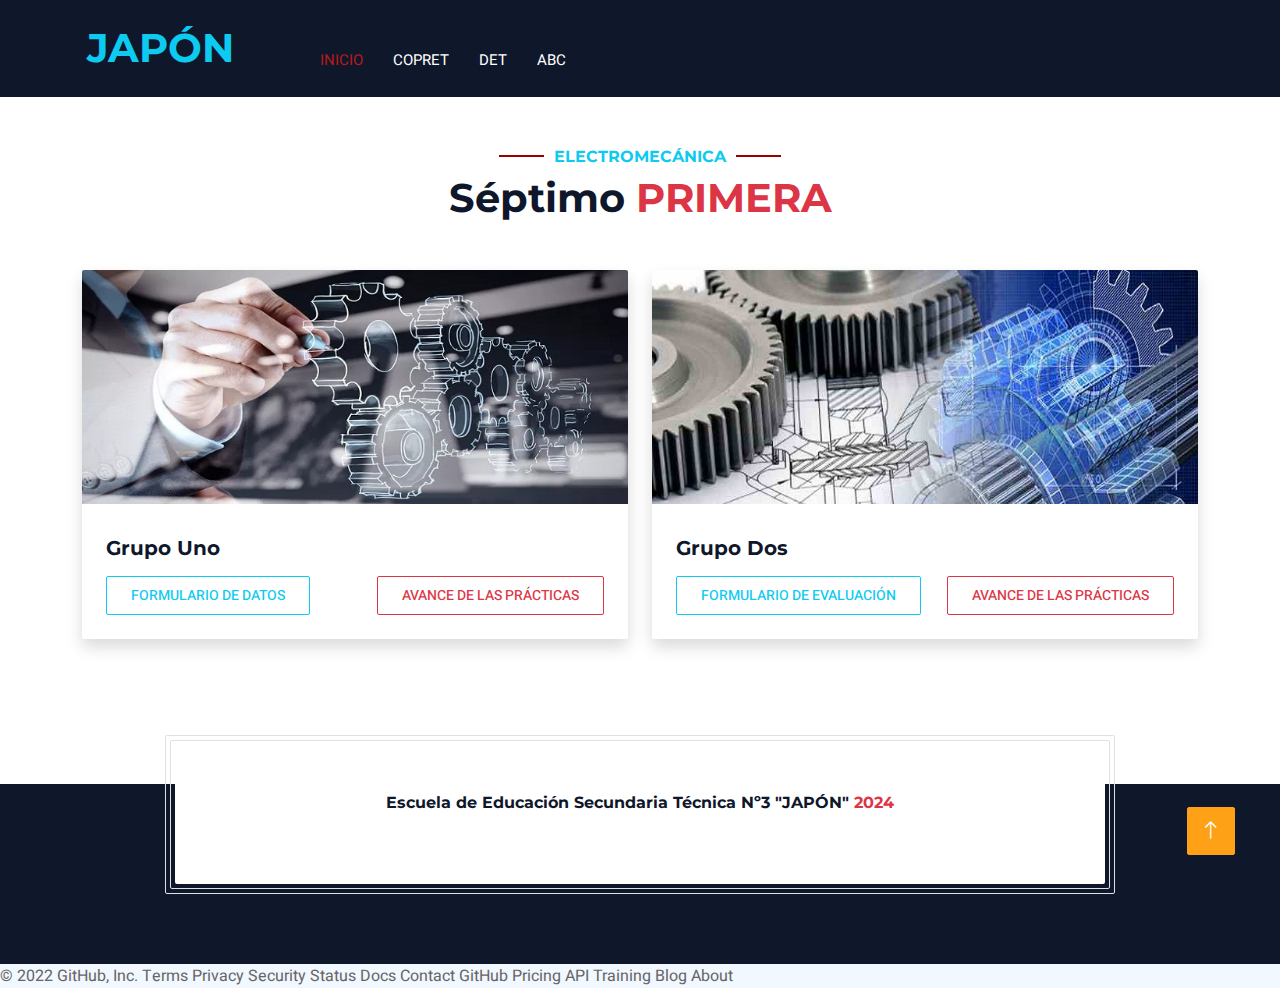
<file: electro71.html>
<!DOCTYPE html>
<html lang="en">

<head>
    <meta charset="utf-8">
    <title>Japón</title>
    <meta content="width=device-width, initial-scale=1.0" name="viewport">
    <meta content="" name="keywords">
    <meta content="" name="description">

    <!-- Favicon -->
    <link href="img/favicon.ico" rel="icon">

    <!-- Google Web Fonts -->
    <link rel="preconnect" href="https://fonts.googleapis.com">
    <link rel="preconnect" href="https://fonts.gstatic.com" crossorigin>
    <link href="https://fonts.googleapis.com/css2?family=Heebo:wght@400;500;600;700&family=Montserrat:wght@400;500;600;700&display=swap" rel="stylesheet">  

    <!-- Icon Font Stylesheet -->
    <link href="https://cdnjs.cloudflare.com/ajax/libs/font-awesome/5.10.0/css/all.min.css" rel="stylesheet">
    <link href="https://cdn.jsdelivr.net/npm/bootstrap-icons@1.4.1/font/bootstrap-icons.css" rel="stylesheet">

    <!-- Libraries Stylesheet -->
    <link href="lib/animate/animate.min.css" rel="stylesheet">
    <link href="lib/owlcarousel/assets/owl.carousel.min.css" rel="stylesheet">
    <link href="lib/tempusdominus/css/tempusdominus-bootstrap-4.min.css" rel="stylesheet" />

    <!-- Customized Bootstrap Stylesheet -->
    <link href="css/bootstrap.min.css" rel="stylesheet">

    <!-- Template Stylesheet -->
    <link href="css/style.css" rel="stylesheet">
</head>

<body>
    <div class="container-xxl bg-white p-0">
        <!-- Spinner Start -->
        <div id="spinner" class="show bg-white position-fixed translate-middle w-100 vh-100 top-50 start-50 d-flex align-items-center justify-content-center">
            <div class="spinner-border text-primary" style="width: 3rem; height: 3rem;" role="status">
                <span class="sr-only">Loading...</span>
            </div>
        </div>
        <!-- Spinner End -->

        <!-- Header Start -->
        <div class="container-fluid bg-dark px-0">
            <div class="row gx-0">
                <div class="col-lg-3 bg-dark d-none d-lg-block">
                    <a href="index.html" class="navbar-brand w-100 h-100 m-0 p-0 d-flex align-items-center justify-content-center">
                        <h1 class="m-0 text-info text-uppercase">Japón</h1>
                    </a>
                </div>
                <div class="col-lg-9">
                    <div class="row gx-0 bg-black d-none d-lg-flex">
                        <div class="col-lg-7 px-5 text-start">
                            <div class="h-100 d-inline-flex align-items-center py-2 me-4">
                               <!-- <i class="fa fa-envelope text-primary me-2"></i>
                                <p class="mb-0">info@example.com</p>-->
                            </div>
                           <!-- <div class="h-100 d-inline-flex align-items-center py-2">
                                <i class="fa fa-phone-alt text-primary me-2"></i>
                                <p class="mb-0">+012 345 6789</p>
                            </div>-->
                        </div>

                       <!-- <div class="col-lg-5 px-5 text-end">
                            <div class="d-inline-flex align-items-center py-2">
                                <a class="me-3" href=""><i class="fab fa-facebook-f"></i></a>
                                <a class="me-3" href=""><i class="fab fa-twitter"></i></a>
                                <a class="me-3" href=""><i class="fab fa-linkedin-in"></i></a>
                                <a class="me-3" href=""><i class="fab fa-instagram"></i></a>
                                <a class="" href=""><i class="fab fa-youtube"></i></a>
                            </div>
                        </div>-->
                    </div>
                    <nav class="navbar navbar-expand-lg bg-dark navbar-dark p-3 p-lg-0">
                        <a href="index.html" class="navbar-brand d-block d-lg-none">
                            <h1 class="m-0 text-primary text-uppercase">Japón</h1>
                        </a>
                        <button type="button" class="navbar-toggler" data-bs-toggle="collapse" data-bs-target="#navbarCollapse">
                            <span class="navbar-toggler-icon"></span>
                        </button>
                        <div class="collapse navbar-collapse justify-content-between" id="navbarCollapse">
                            <div class="navbar-nav mr-auto py-0">
                                <a href="index.html" class="nav-item nav-link active">Inicio</a>
                                <a href="http://ree.copret.abc.gob.ar/admin/" class="nav-item nav-link">Copret</a>
                                <a href="https://sites.google.com/site/direcciontecnicadpetp/" class="nav-item nav-link">DET</a>
                                <a href="http://abc.gob.ar/" class="nav-item nav-link">ABC</a>
                
                               
                        </div>
                    </nav>
                </div>
            </div>
        </div>
        <!-- Header End -->


       
        <!-- Room Start -->
        <div class="container-xxl py-5">
            <div class="container">
                <div class="text-center wow fadeInUp" data-wow-delay="0.1s">
                    <h6 class="section-title text-center text-info text-uppercase">Electromecánica</h6>
                    <h1 class="mb-5">Séptimo<span class="text-danger text-uppercase"> Primera</span></h1>
                </div>
                <div class="row g-4">
                    <div class="col-lg-6 col-md-6 wow fadeInUp" data-wow-delay="0.1s">
                        <div class="room-item shadow rounded overflow-hidden">
                            <div class="position-relative">
                                <img class="img-fluid" src="img/electromec.jpg" alt="">
                                <!--<small class="position-absolute start-0 top-100 translate-middle-y bg-primary text-white rounded py-1 px-3 ms-4">10 horas</small>-->
                            </div>
                            <div class="p-4 mt-2">
                                <div class="d-flex justify-content-between mb-3">
                                    <h5 class="mb-0">Grupo Uno</h5>
                                
                                </div>
                             
                                <p class="text-body mb-3"></p>
                                <div class="d-flex justify-content-between">
                                    <a class="btn btn-sm btn-outline-info rounded py-2 px-4" href="">Formulario de Datos</a>
                                    <a class="btn btn-sm btn-outline-danger rounded py-2 px-4" href="">Avance de las Prácticas</a>
                                </div>
                            </div>
                        </div>
                    </div>

                    <div class="col-lg-6 col-md-6 wow fadeInUp" data-wow-delay="0.3s">
                        <div class="room-item shadow rounded overflow-hidden">
                            <div class="position-relative">
                                <img class="img-fluid" src="img/mecanica.jpg" alt="">
                                <!--<small class="position-absolute start-0 top-100 translate-middle-y bg-primary text-white rounded py-1 px-3 ms-4">10 horas</small>-->
                            </div>
                            <div class="p-4 mt-2">
                                <div class="d-flex justify-content-between mb-3">
                                    <h5 class="mb-0">Grupo Dos</h5>
                                
                                </div>
                             
                                <p class="text-body mb-3"></p>
                                <div class="d-flex justify-content-between">
                                     <a class="btn btn-sm btn-outline-info rounded py-2 px-4" href="https://docs.google.com/forms/d/e/1FAIpQLScqBVp1NOBCHXhxDmmjawxzzrqoRyaes2a2jkKNA9QcfeyYLw/viewform">Formulario de Evaluación</a>
                                    <a class="btn btn-sm btn-outline-danger rounded py-2 px-4" href="https://radial-random-343.notion.site/dd085d4ae42d4b928a73e670437c1452?v=64f45fc6f118426085f564b54fc20c0c">Avance de las Prácticas</a>
                                </div>
                            </div>
                        </div>
                    </div>

                   <!-- <div class="col-lg-6 col-md-6 wow fadeInUp" data-wow-delay="0.6s">
                        <div class="room-item shadow rounded overflow-hidden">
                            <div class="position-relative">
                                <img class="img-fluid" src="img/altura1.jpg" alt="">
                                <small class="position-absolute start-0 top-100 translate-middle-y bg-primary text-white rounded py-1 px-3 ms-4">10 horas</small>
                            </div>
                            <div class="p-4 mt-2">
                                <div class="d-flex justify-content-between mb-3">
                                    <h5 class="mb-0">Trabajo en Altura</h5>
                                
                                </div>
                             
                                <p class="text-body mb-3">El trabajo en altura representa en la Argentina la segunda causa de los accidentes fatales ocurridos en ocasión de trabajo. Por lo tanto requiere un fuerte compromiso desde la prevención de los riesgos.</p>
                                <div class="d-flex justify-content-between">
                                    <a class="btn btn-sm btn-primary rounded py-2 px-4" href="https://srt.aulainstitucional.com.ar/course/index.php?categoryid=68">Mas Información</a>
                                    <a class="btn btn-sm btn-dark rounded py-2 px-4" href="mailto:trabajo.ylmt6a0i8o1ylaia@u.box.com">Subir Certificado</a>
                                </div>
                            </div>
                        </div>
                    </div>-->


                   
                </div>
            </div>
        </div>
      
        <!-- Newsletter Start -->
        <div class="container newsletter mt-5 wow fadeIn" data-wow-delay="0.1s">
            <div class="row justify-content-center">
                <div class="col-lg-10 border rounded p-1">
                    <div class="border rounded text-center p-1">
                        <div class="bg-white rounded text-center p-5">
                            <h6 class="mb-4">Escuela de Educación Secundaria Técnica Nº3 "JAPÓN"<span class="text-danger text-uppercase"> 2024</span></h6>
                            <div class="position-relative mx-auto" style="max-width: 400px;">
                                <!--<a class="btn btn-sm btn-dark rounded py-2 px-4" href="https://wind-llama-bb4.notion.site/257fa01a389242d0bb3177c1c42a0182?v=643104534e704670808d323c88db79b3">Ingresa Aquí</a>-->
                            </div>
                
                        </div>
                    </div>
                </div>
            </div>
        </div>
        <!-- Newsletter Start -->
        

        <!-- Footer Start -->
        <div class="row justify-content-center">
        <div class="container-fluid bg-dark text-light footer wow fadeIn" data-wow-delay="0.1s">
           
                    
                        <!--<h6 class="section-title text-start text-danger text-uppercase mb-4">EET Nº3 "JAPÓN" - 2022</h6>-->

                       
             </div>         
        </div>

        <!-- Footer fin -->
              
            <!--<div class="container">
                <div class="copyright">
                    <div class="row">
                        <div class="col-md-6 text-center text-md-start mb-3 mb-md-0">
                            &copy; <a class="border-bottom" href="#">Your Site Name</a>, All Right Reserved. 
                            
                            
                            Designed By <a class="border-bottom" href="https://htmlcodex.com">HTML Codex</a>
                            <br>Distributed By: <a class="border-bottom" href="https://themewagon.com" target="_blank">ThemeWagon</a>
                        </div>
                        <div class="col-md-6 text-center text-md-end">
                            <div class="footer-menu">
                                <a href="">Home</a>
                                <a href="">Cookies</a>
                                <a href="">Help</a>
                                <a href="">FQAs</a>
                            </div>
                        </div>
                    </div>
                </div>
            </div>
        </div>-->
        <!-- Footer End -->


        <!-- Back to Top -->
        <a href="#" class="btn btn-lg btn-primary btn-lg-square back-to-top"><i class="bi bi-arrow-up"></i></a>
    </div>

    <!-- JavaScript Libraries -->
    <script src="https://code.jquery.com/jquery-3.4.1.min.js"></script>
    <script src="https://cdn.jsdelivr.net/npm/bootstrap@5.0.0/dist/js/bootstrap.bundle.min.js"></script>
    <script src="lib/wow/wow.min.js"></script>
    <script src="lib/easing/easing.min.js"></script>
    <script src="lib/waypoints/waypoints.min.js"></script>
    <script src="lib/counterup/counterup.min.js"></script>
    <script src="lib/owlcarousel/owl.carousel.min.js"></script>
    <script src="lib/tempusdominus/js/moment.min.js"></script>
    <script src="lib/tempusdominus/js/moment-timezone.min.js"></script>
    <script src="lib/tempusdominus/js/tempusdominus-bootstrap-4.min.js"></script>

    <!-- Template Javascript -->
    <script src="js/main.js"></script>
</body>

</html>
© 2022 GitHub, Inc.
Terms
Privacy
Security
Status
Docs
Contact GitHub
Pricing
API
Training
Blog
About
</file>
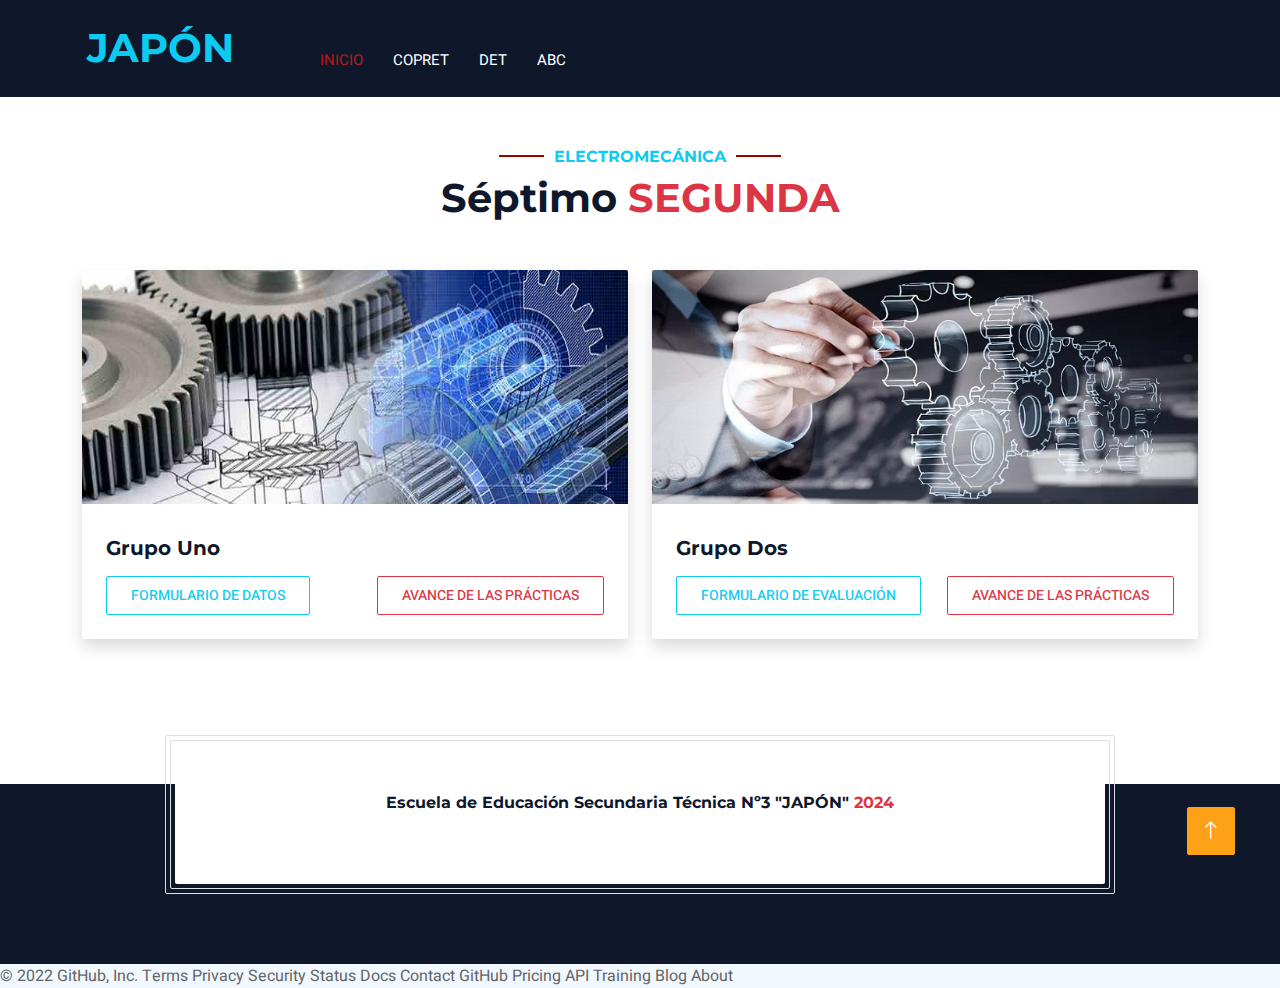
<file: electro72.html>
<!DOCTYPE html>
<html lang="en">

<head>
    <meta charset="utf-8">
    <title>Japón</title>
    <meta content="width=device-width, initial-scale=1.0" name="viewport">
    <meta content="" name="keywords">
    <meta content="" name="description">

    <!-- Favicon -->
    <link href="img/favicon.ico" rel="icon">

    <!-- Google Web Fonts -->
    <link rel="preconnect" href="https://fonts.googleapis.com">
    <link rel="preconnect" href="https://fonts.gstatic.com" crossorigin>
    <link href="https://fonts.googleapis.com/css2?family=Heebo:wght@400;500;600;700&family=Montserrat:wght@400;500;600;700&display=swap" rel="stylesheet">  

    <!-- Icon Font Stylesheet -->
    <link href="https://cdnjs.cloudflare.com/ajax/libs/font-awesome/5.10.0/css/all.min.css" rel="stylesheet">
    <link href="https://cdn.jsdelivr.net/npm/bootstrap-icons@1.4.1/font/bootstrap-icons.css" rel="stylesheet">

    <!-- Libraries Stylesheet -->
    <link href="lib/animate/animate.min.css" rel="stylesheet">
    <link href="lib/owlcarousel/assets/owl.carousel.min.css" rel="stylesheet">
    <link href="lib/tempusdominus/css/tempusdominus-bootstrap-4.min.css" rel="stylesheet" />

    <!-- Customized Bootstrap Stylesheet -->
    <link href="css/bootstrap.min.css" rel="stylesheet">

    <!-- Template Stylesheet -->
    <link href="css/style.css" rel="stylesheet">
</head>

<body>
    <div class="container-xxl bg-white p-0">
        <!-- Spinner Start -->
        <div id="spinner" class="show bg-white position-fixed translate-middle w-100 vh-100 top-50 start-50 d-flex align-items-center justify-content-center">
            <div class="spinner-border text-primary" style="width: 3rem; height: 3rem;" role="status">
                <span class="sr-only">Loading...</span>
            </div>
        </div>
        <!-- Spinner End -->

        <!-- Header Start -->
        <div class="container-fluid bg-dark px-0">
            <div class="row gx-0">
                <div class="col-lg-3 bg-dark d-none d-lg-block">
                    <a href="index.html" class="navbar-brand w-100 h-100 m-0 p-0 d-flex align-items-center justify-content-center">
                        <h1 class="m-0 text-info text-uppercase">Japón</h1>
                    </a>
                </div>
                <div class="col-lg-9">
                    <div class="row gx-0 bg-black d-none d-lg-flex">
                        <div class="col-lg-7 px-5 text-start">
                            <div class="h-100 d-inline-flex align-items-center py-2 me-4">
                               <!-- <i class="fa fa-envelope text-primary me-2"></i>
                                <p class="mb-0">info@example.com</p>-->
                            </div>
                           <!-- <div class="h-100 d-inline-flex align-items-center py-2">
                                <i class="fa fa-phone-alt text-primary me-2"></i>
                                <p class="mb-0">+012 345 6789</p>
                            </div>-->
                        </div>

                       <!-- <div class="col-lg-5 px-5 text-end">
                            <div class="d-inline-flex align-items-center py-2">
                                <a class="me-3" href=""><i class="fab fa-facebook-f"></i></a>
                                <a class="me-3" href=""><i class="fab fa-twitter"></i></a>
                                <a class="me-3" href=""><i class="fab fa-linkedin-in"></i></a>
                                <a class="me-3" href=""><i class="fab fa-instagram"></i></a>
                                <a class="" href=""><i class="fab fa-youtube"></i></a>
                            </div>
                        </div>-->
                    </div>
                    <nav class="navbar navbar-expand-lg bg-dark navbar-dark p-3 p-lg-0">
                        <a href="index.html" class="navbar-brand d-block d-lg-none">
                            <h1 class="m-0 text-primary text-uppercase">Japón</h1>
                        </a>
                        <button type="button" class="navbar-toggler" data-bs-toggle="collapse" data-bs-target="#navbarCollapse">
                            <span class="navbar-toggler-icon"></span>
                        </button>
                        <div class="collapse navbar-collapse justify-content-between" id="navbarCollapse">
                            <div class="navbar-nav mr-auto py-0">
                                <a href="index.html" class="nav-item nav-link active">Inicio</a>
                                <a href="http://ree.copret.abc.gob.ar/admin/" class="nav-item nav-link">Copret</a>
                                <a href="https://sites.google.com/site/direcciontecnicadpetp/" class="nav-item nav-link">DET</a>
                                <a href="http://abc.gob.ar/" class="nav-item nav-link">ABC</a>
                
                               
                        </div>
                    </nav>
                </div>
            </div>
        </div>
        <!-- Header End -->


       
        <!-- Room Start -->
        <div class="container-xxl py-5">
            <div class="container">
                <div class="text-center wow fadeInUp" data-wow-delay="0.1s">
                    <h6 class="section-title text-center text-info text-uppercase">Electromecánica</h6>
                    <h1 class="mb-5">Séptimo<span class="text-danger text-uppercase"> Segunda</span></h1>
                </div>
                <div class="row g-4">
                    <div class="col-lg-6 col-md-6 wow fadeInUp" data-wow-delay="0.1s">
                        <div class="room-item shadow rounded overflow-hidden">
                            <div class="position-relative">
                                <img class="img-fluid" src="img/mecanica.jpg" alt="">
                                <!--<small class="position-absolute start-0 top-100 translate-middle-y bg-primary text-white rounded py-1 px-3 ms-4">10 horas</small>-->
                            </div>
                            <div class="p-4 mt-2">
                                <div class="d-flex justify-content-between mb-3">
                                    <h5 class="mb-0">Grupo Uno</h5>
                                
                                </div>
                             
                                <p class="text-body mb-3"></p>
                                <div class="d-flex justify-content-between">
                                    <a class="btn btn-sm btn-outline-info rounded py-2 px-4" href="">Formulario de Datos</a>
                                    <a class="btn btn-sm btn-outline-danger rounded py-2 px-4" href="https://aquamarine-attraction-863.notion.site/8c761010472b416396b5112f03db2d40?v=a2475b76a7c2438a90ed656397dfa7b0">Avance de las Prácticas</a>
                                </div>
                            </div>
                        </div>
                    </div>

                    <div class="col-lg-6 col-md-6 wow fadeInUp" data-wow-delay="0.3s">
                        <div class="room-item shadow rounded overflow-hidden">
                            <div class="position-relative">
                                <img class="img-fluid" src="img/electromec.jpg" alt="">
                                <!--<small class="position-absolute start-0 top-100 translate-middle-y bg-primary text-white rounded py-1 px-3 ms-4">10 horas</small>-->
                            </div>
                            <div class="p-4 mt-2">
                                <div class="d-flex justify-content-between mb-3">
                                    <h5 class="mb-0">Grupo Dos</h5>
                                
                                </div>
                             
                                <p class="text-body mb-3"></p>
                                <div class="d-flex justify-content-between">
                                     <a class="btn btn-sm btn-outline-info rounded py-2 px-4" href="https://docs.google.com/forms/d/e/1FAIpQLScqBVp1NOBCHXhxDmmjawxzzrqoRyaes2a2jkKNA9QcfeyYLw/viewform">Formulario de Evaluación</a>
                                    <a class="btn btn-sm btn-outline-danger rounded py-2 px-4" href="https://radial-random-343.notion.site/e8daf36fad1b4272b925f2f57f6eb762?v=18a593fa1ed941238031c6f0edced9b2">Avance de las Prácticas</a>
                                </div>
                            </div>
                        </div>
                    </div>

                   <!-- <div class="col-lg-4 col-md-6 wow fadeInUp" data-wow-delay="0.6s">
                        <div class="room-item shadow rounded overflow-hidden">
                            <div class="position-relative">
                                <img class="img-fluid" src="img/altura1.jpg" alt="">
                                <small class="position-absolute start-0 top-100 translate-middle-y bg-primary text-white rounded py-1 px-3 ms-4">10 horas</small>
                            </div>
                            <div class="p-4 mt-2">
                                <div class="d-flex justify-content-between mb-3">
                                    <h5 class="mb-0">Trabajo en Altura</h5>
                                
                                </div>
                             
                                <p class="text-body mb-3">El trabajo en altura representa en la Argentina la segunda causa de los accidentes fatales ocurridos en ocasión de trabajo. Por lo tanto requiere un fuerte compromiso desde la prevención de los riesgos.</p>
                                <div class="d-flex justify-content-between">
                                    <a class="btn btn-sm btn-primary rounded py-2 px-4" href="https://srt.aulainstitucional.com.ar/course/index.php?categoryid=68">Mas Información</a>
                                    <a class="btn btn-sm btn-dark rounded py-2 px-4" href="mailto:trabajo.ylmt6a0i8o1ylaia@u.box.com">Subir Certificado</a>
                                </div>
                            </div>
                        </div>
                    </div>-->


                   
                </div>
            </div>
        </div>
      
        <!-- Newsletter Start -->
        <div class="container newsletter mt-5 wow fadeIn" data-wow-delay="0.1s">
            <div class="row justify-content-center">
                <div class="col-lg-10 border rounded p-1">
                    <div class="border rounded text-center p-1">
                        <div class="bg-white rounded text-center p-5">
                            <h6 class="mb-4">Escuela de Educación Secundaria Técnica Nº3 "JAPÓN"<span class="text-danger text-uppercase"> 2024</span></h6>
                            <div class="position-relative mx-auto" style="max-width: 400px;">
                                <!--<a class="btn btn-sm btn-dark rounded py-2 px-4" href="https://wind-llama-bb4.notion.site/257fa01a389242d0bb3177c1c42a0182?v=643104534e704670808d323c88db79b3">Ingresa Aquí</a>-->
                            </div>
                
                        </div>
                    </div>
                </div>
            </div>
        </div>
        <!-- Newsletter Start -->
        

        <!-- Footer Start -->
        <div class="row justify-content-center">
        <div class="container-fluid bg-dark text-light footer wow fadeIn" data-wow-delay="0.1s">
           
                    
                        <!--<h6 class="section-title text-start text-primary text-uppercase mb-4">EET Nº3 "JAPÓN" - 2022</h6>-->

                       
             </div>         
        </div>

        <!-- Footer fin -->
              
            <!--<div class="container">
                <div class="copyright">
                    <div class="row">
                        <div class="col-md-6 text-center text-md-start mb-3 mb-md-0">
                            &copy; <a class="border-bottom" href="#">Your Site Name</a>, All Right Reserved. 
                            
                            
                            Designed By <a class="border-bottom" href="https://htmlcodex.com">HTML Codex</a>
                            <br>Distributed By: <a class="border-bottom" href="https://themewagon.com" target="_blank">ThemeWagon</a>
                        </div>
                        <div class="col-md-6 text-center text-md-end">
                            <div class="footer-menu">
                                <a href="">Home</a>
                                <a href="">Cookies</a>
                                <a href="">Help</a>
                                <a href="">FQAs</a>
                            </div>
                        </div>
                    </div>
                </div>
            </div>
        </div>-->
        <!-- Footer End -->


        <!-- Back to Top -->
        <a href="#" class="btn btn-lg btn-primary btn-lg-square back-to-top"><i class="bi bi-arrow-up"></i></a>
    </div>

    <!-- JavaScript Libraries -->
    <script src="https://code.jquery.com/jquery-3.4.1.min.js"></script>
    <script src="https://cdn.jsdelivr.net/npm/bootstrap@5.0.0/dist/js/bootstrap.bundle.min.js"></script>
    <script src="lib/wow/wow.min.js"></script>
    <script src="lib/easing/easing.min.js"></script>
    <script src="lib/waypoints/waypoints.min.js"></script>
    <script src="lib/counterup/counterup.min.js"></script>
    <script src="lib/owlcarousel/owl.carousel.min.js"></script>
    <script src="lib/tempusdominus/js/moment.min.js"></script>
    <script src="lib/tempusdominus/js/moment-timezone.min.js"></script>
    <script src="lib/tempusdominus/js/tempusdominus-bootstrap-4.min.js"></script>

    <!-- Template Javascript -->
    <script src="js/main.js"></script>
</body>

</html>
© 2022 GitHub, Inc.
Terms
Privacy
Security
Status
Docs
Contact GitHub
Pricing
API
Training
Blog
About
</file>
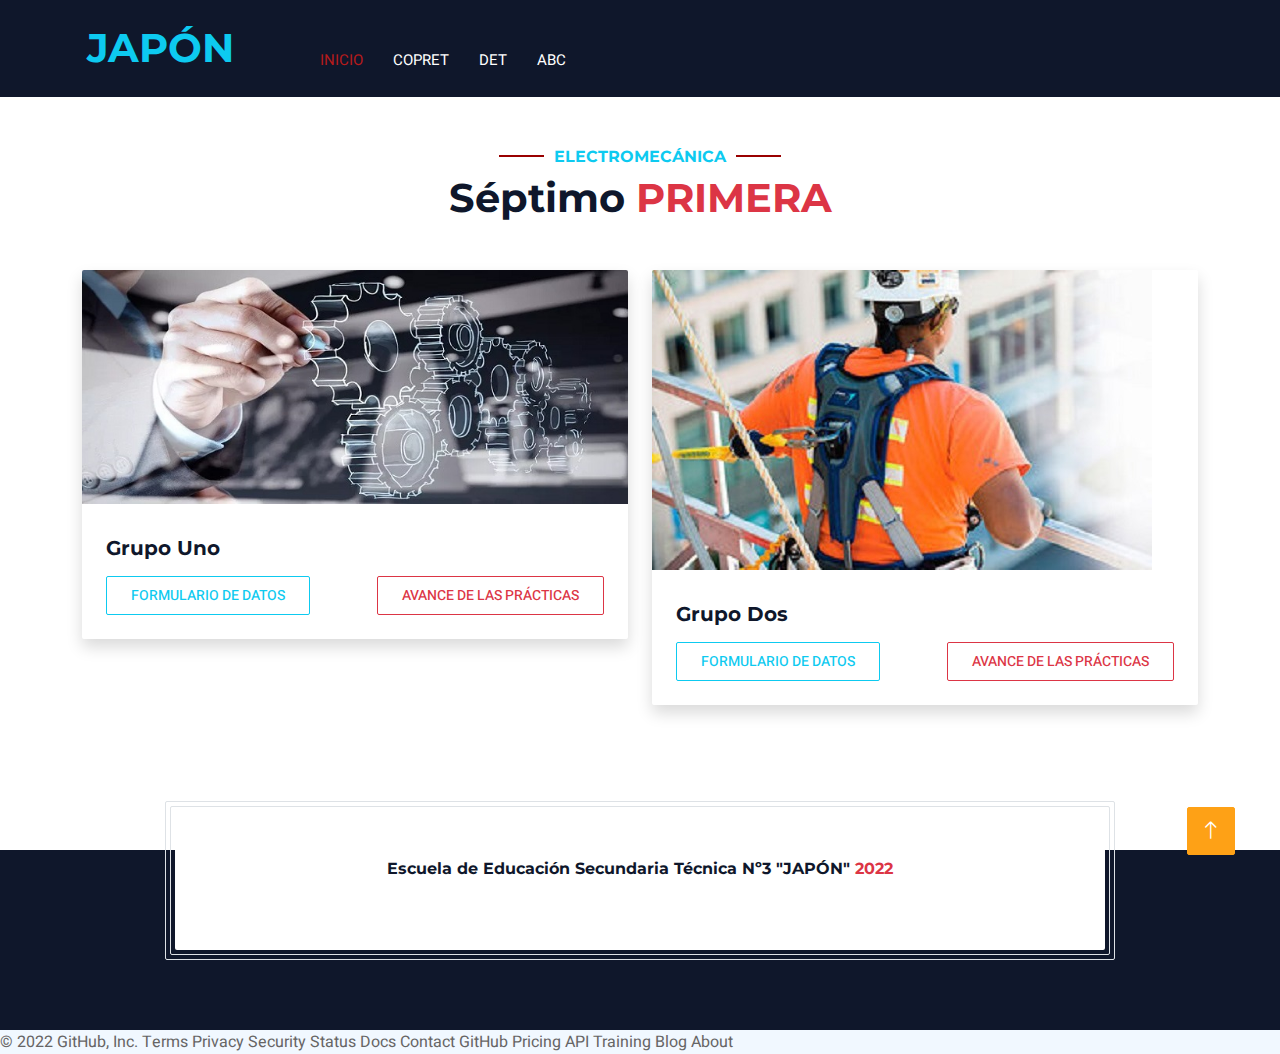
<file: electroG1.html>
<!DOCTYPE html>
<html lang="en">

<head>
    <meta charset="utf-8">
    <title>Japón</title>
    <meta content="width=device-width, initial-scale=1.0" name="viewport">
    <meta content="" name="keywords">
    <meta content="" name="description">

    <!-- Favicon -->
    <link href="img/favicon.ico" rel="icon">

    <!-- Google Web Fonts -->
    <link rel="preconnect" href="https://fonts.googleapis.com">
    <link rel="preconnect" href="https://fonts.gstatic.com" crossorigin>
    <link href="https://fonts.googleapis.com/css2?family=Heebo:wght@400;500;600;700&family=Montserrat:wght@400;500;600;700&display=swap" rel="stylesheet">  

    <!-- Icon Font Stylesheet -->
    <link href="https://cdnjs.cloudflare.com/ajax/libs/font-awesome/5.10.0/css/all.min.css" rel="stylesheet">
    <link href="https://cdn.jsdelivr.net/npm/bootstrap-icons@1.4.1/font/bootstrap-icons.css" rel="stylesheet">

    <!-- Libraries Stylesheet -->
    <link href="lib/animate/animate.min.css" rel="stylesheet">
    <link href="lib/owlcarousel/assets/owl.carousel.min.css" rel="stylesheet">
    <link href="lib/tempusdominus/css/tempusdominus-bootstrap-4.min.css" rel="stylesheet" />

    <!-- Customized Bootstrap Stylesheet -->
    <link href="css/bootstrap.min.css" rel="stylesheet">

    <!-- Template Stylesheet -->
    <link href="css/style.css" rel="stylesheet">
</head>

<body>
    <div class="container-xxl bg-white p-0">
        <!-- Spinner Start -->
        <div id="spinner" class="show bg-white position-fixed translate-middle w-100 vh-100 top-50 start-50 d-flex align-items-center justify-content-center">
            <div class="spinner-border text-primary" style="width: 3rem; height: 3rem;" role="status">
                <span class="sr-only">Loading...</span>
            </div>
        </div>
        <!-- Spinner End -->

        <!-- Header Start -->
        <div class="container-fluid bg-dark px-0">
            <div class="row gx-0">
                <div class="col-lg-3 bg-dark d-none d-lg-block">
                    <a href="index.html" class="navbar-brand w-100 h-100 m-0 p-0 d-flex align-items-center justify-content-center">
                        <h1 class="m-0 text-info text-uppercase">Japón</h1>
                    </a>
                </div>
                <div class="col-lg-9">
                    <div class="row gx-0 bg-black d-none d-lg-flex">
                        <div class="col-lg-7 px-5 text-start">
                            <div class="h-100 d-inline-flex align-items-center py-2 me-4">
                               <!-- <i class="fa fa-envelope text-primary me-2"></i>
                                <p class="mb-0">info@example.com</p>-->
                            </div>
                           <!-- <div class="h-100 d-inline-flex align-items-center py-2">
                                <i class="fa fa-phone-alt text-primary me-2"></i>
                                <p class="mb-0">+012 345 6789</p>
                            </div>-->
                        </div>

                       <!-- <div class="col-lg-5 px-5 text-end">
                            <div class="d-inline-flex align-items-center py-2">
                                <a class="me-3" href=""><i class="fab fa-facebook-f"></i></a>
                                <a class="me-3" href=""><i class="fab fa-twitter"></i></a>
                                <a class="me-3" href=""><i class="fab fa-linkedin-in"></i></a>
                                <a class="me-3" href=""><i class="fab fa-instagram"></i></a>
                                <a class="" href=""><i class="fab fa-youtube"></i></a>
                            </div>
                        </div>-->
                    </div>
                    <nav class="navbar navbar-expand-lg bg-dark navbar-dark p-3 p-lg-0">
                        <a href="index.html" class="navbar-brand d-block d-lg-none">
                            <h1 class="m-0 text-primary text-uppercase">Japón</h1>
                        </a>
                        <button type="button" class="navbar-toggler" data-bs-toggle="collapse" data-bs-target="#navbarCollapse">
                            <span class="navbar-toggler-icon"></span>
                        </button>
                        <div class="collapse navbar-collapse justify-content-between" id="navbarCollapse">
                            <div class="navbar-nav mr-auto py-0">
                                <a href="index.html" class="nav-item nav-link active">Inicio</a>
                                <a href="http://ree.copret.abc.gob.ar/admin/" class="nav-item nav-link">Copret</a>
                                <a href="https://sites.google.com/site/direcciontecnicadpetp/" class="nav-item nav-link">DET</a>
                                <a href="http://abc.gob.ar/" class="nav-item nav-link">ABC</a>
                
                               
                        </div>
                    </nav>
                </div>
            </div>
        </div>
        <!-- Header End -->


       
        <!-- Room Start -->
        <div class="container-xxl py-5">
            <div class="container">
                <div class="text-center wow fadeInUp" data-wow-delay="0.1s">
                    <h6 class="section-title text-center text-info text-uppercase">Electromecánica</h6>
                    <h1 class="mb-5">Séptimo<span class="text-danger text-uppercase"> Primera</span></h1>
                </div>
                <div class="row g-4">
                    <div class="col-lg-6 col-md-6 wow fadeInUp" data-wow-delay="0.1s">
                        <div class="room-item shadow rounded overflow-hidden">
                            <div class="position-relative">
                                <img class="img-fluid" src="img/electromec.jpg" alt="">
                                <!--<small class="position-absolute start-0 top-100 translate-middle-y bg-primary text-white rounded py-1 px-3 ms-4">10 horas</small>-->
                            </div>
                            <div class="p-4 mt-2">
                                <div class="d-flex justify-content-between mb-3">
                                    <h5 class="mb-0">Grupo Uno</h5>
                                
                                </div>
                             
                                <p class="text-body mb-3"></p>
                                <div class="d-flex justify-content-between">
                                    <a class="btn btn-sm btn-outline-info rounded py-2 px-4" href="">Formulario de Datos</a>
                                    <a class="btn btn-sm btn-outline-danger rounded py-2 px-4" href="">Avance de las Prácticas</a>
                                </div>
                            </div>
                        </div>
                    </div>

                    <div class="col-lg-6 col-md-6 wow fadeInUp" data-wow-delay="0.3s">
                        <div class="room-item shadow rounded overflow-hidden">
                            <div class="position-relative">
                                <img class="img-fluid" src="img/altura1.jpg" alt="">
                                <!--<small class="position-absolute start-0 top-100 translate-middle-y bg-primary text-white rounded py-1 px-3 ms-4">10 horas</small>-->
                            </div>
                            <div class="p-4 mt-2">
                                <div class="d-flex justify-content-between mb-3">
                                    <h5 class="mb-0">Grupo Dos</h5>
                                
                                </div>
                             
                                <p class="text-body mb-3"></p>
                                <div class="d-flex justify-content-between">
                                     <a class="btn btn-sm btn-outline-info rounded py-2 px-4" href="">Formulario de Datos</a>
                                    <a class="btn btn-sm btn-outline-danger rounded py-2 px-4" href="">Avance de las Prácticas</a>
                                </div>
                            </div>
                        </div>
                    </div>

                   <!-- <div class="col-lg-6 col-md-6 wow fadeInUp" data-wow-delay="0.6s">
                        <div class="room-item shadow rounded overflow-hidden">
                            <div class="position-relative">
                                <img class="img-fluid" src="img/altura1.jpg" alt="">
                                <small class="position-absolute start-0 top-100 translate-middle-y bg-primary text-white rounded py-1 px-3 ms-4">10 horas</small>
                            </div>
                            <div class="p-4 mt-2">
                                <div class="d-flex justify-content-between mb-3">
                                    <h5 class="mb-0">Trabajo en Altura</h5>
                                
                                </div>
                             
                                <p class="text-body mb-3">El trabajo en altura representa en la Argentina la segunda causa de los accidentes fatales ocurridos en ocasión de trabajo. Por lo tanto requiere un fuerte compromiso desde la prevención de los riesgos.</p>
                                <div class="d-flex justify-content-between">
                                    <a class="btn btn-sm btn-primary rounded py-2 px-4" href="https://srt.aulainstitucional.com.ar/course/index.php?categoryid=68">Mas Información</a>
                                    <a class="btn btn-sm btn-dark rounded py-2 px-4" href="mailto:trabajo.ylmt6a0i8o1ylaia@u.box.com">Subir Certificado</a>
                                </div>
                            </div>
                        </div>
                    </div>-->


                   
                </div>
            </div>
        </div>
      
        <!-- Newsletter Start -->
        <div class="container newsletter mt-5 wow fadeIn" data-wow-delay="0.1s">
            <div class="row justify-content-center">
                <div class="col-lg-10 border rounded p-1">
                    <div class="border rounded text-center p-1">
                        <div class="bg-white rounded text-center p-5">
                            <h6 class="mb-4">Escuela de Educación Secundaria Técnica Nº3 "JAPÓN"<span class="text-danger text-uppercase"> 2022</span></h6>
                            <div class="position-relative mx-auto" style="max-width: 400px;">
                                <!--<a class="btn btn-sm btn-dark rounded py-2 px-4" href="https://wind-llama-bb4.notion.site/257fa01a389242d0bb3177c1c42a0182?v=643104534e704670808d323c88db79b3">Ingresa Aquí</a>-->
                            </div>
                
                        </div>
                    </div>
                </div>
            </div>
        </div>
        <!-- Newsletter Start -->
        

        <!-- Footer Start -->
        <div class="row justify-content-center">
        <div class="container-fluid bg-dark text-light footer wow fadeIn" data-wow-delay="0.1s">
           
                    
                        <!--<h6 class="section-title text-start text-danger text-uppercase mb-4">EET Nº3 "JAPÓN" - 2022</h6>-->

                       
             </div>         
        </div>

        <!-- Footer fin -->
              
            <!--<div class="container">
                <div class="copyright">
                    <div class="row">
                        <div class="col-md-6 text-center text-md-start mb-3 mb-md-0">
                            &copy; <a class="border-bottom" href="#">Your Site Name</a>, All Right Reserved. 
                            
                            
                            Designed By <a class="border-bottom" href="https://htmlcodex.com">HTML Codex</a>
                            <br>Distributed By: <a class="border-bottom" href="https://themewagon.com" target="_blank">ThemeWagon</a>
                        </div>
                        <div class="col-md-6 text-center text-md-end">
                            <div class="footer-menu">
                                <a href="">Home</a>
                                <a href="">Cookies</a>
                                <a href="">Help</a>
                                <a href="">FQAs</a>
                            </div>
                        </div>
                    </div>
                </div>
            </div>
        </div>-->
        <!-- Footer End -->


        <!-- Back to Top -->
        <a href="#" class="btn btn-lg btn-primary btn-lg-square back-to-top"><i class="bi bi-arrow-up"></i></a>
    </div>

    <!-- JavaScript Libraries -->
    <script src="https://code.jquery.com/jquery-3.4.1.min.js"></script>
    <script src="https://cdn.jsdelivr.net/npm/bootstrap@5.0.0/dist/js/bootstrap.bundle.min.js"></script>
    <script src="lib/wow/wow.min.js"></script>
    <script src="lib/easing/easing.min.js"></script>
    <script src="lib/waypoints/waypoints.min.js"></script>
    <script src="lib/counterup/counterup.min.js"></script>
    <script src="lib/owlcarousel/owl.carousel.min.js"></script>
    <script src="lib/tempusdominus/js/moment.min.js"></script>
    <script src="lib/tempusdominus/js/moment-timezone.min.js"></script>
    <script src="lib/tempusdominus/js/tempusdominus-bootstrap-4.min.js"></script>

    <!-- Template Javascript -->
    <script src="js/main.js"></script>
</body>

</html>
© 2022 GitHub, Inc.
Terms
Privacy
Security
Status
Docs
Contact GitHub
Pricing
API
Training
Blog
About
</file>
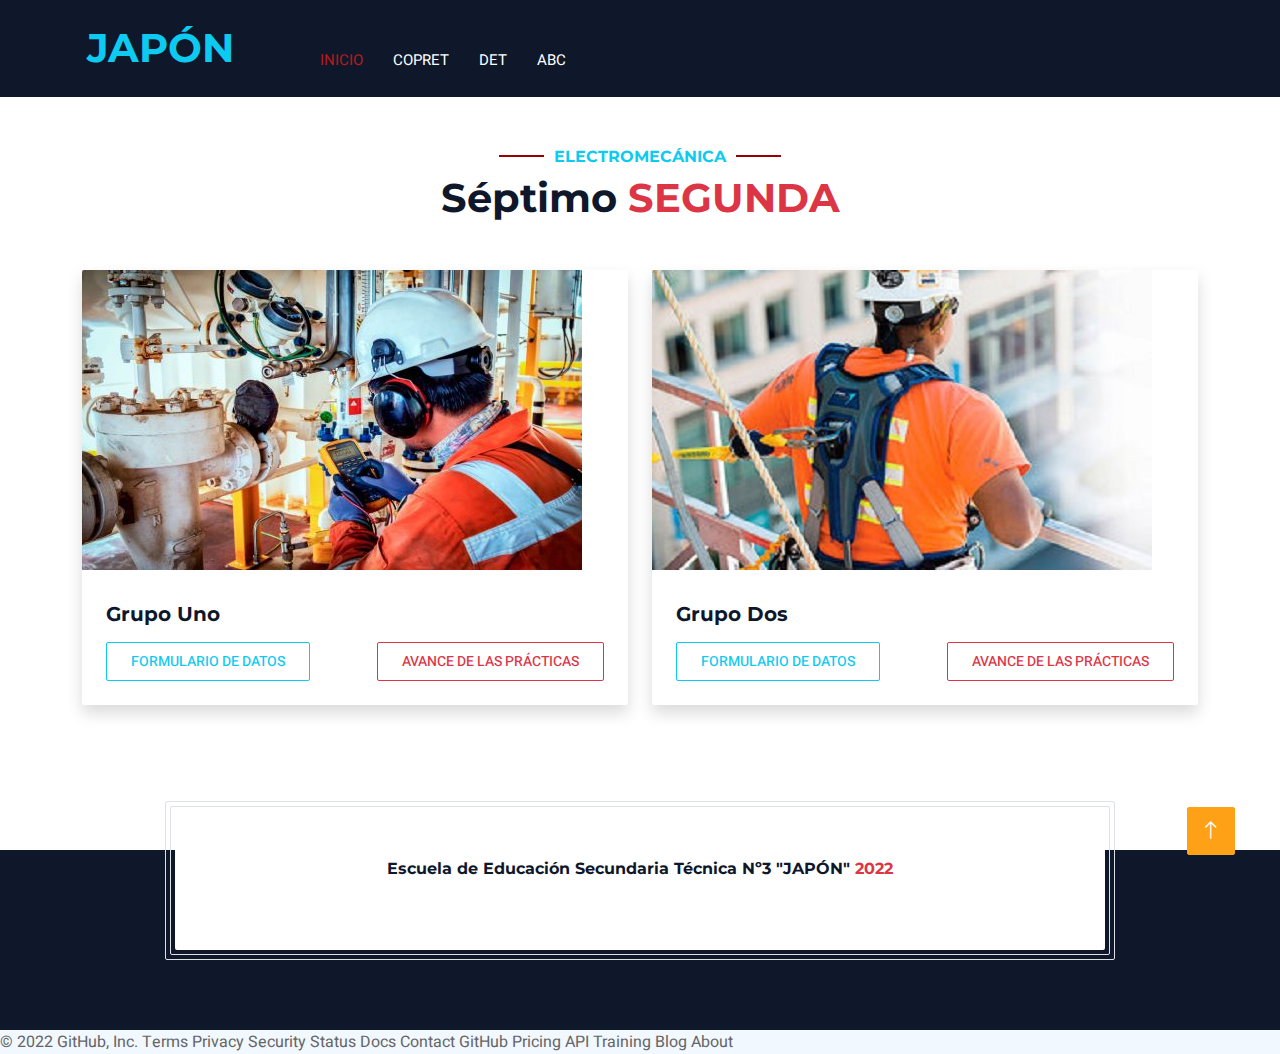
<file: electroG2.html>
<!DOCTYPE html>
<html lang="en">

<head>
    <meta charset="utf-8">
    <title>Japón</title>
    <meta content="width=device-width, initial-scale=1.0" name="viewport">
    <meta content="" name="keywords">
    <meta content="" name="description">

    <!-- Favicon -->
    <link href="img/favicon.ico" rel="icon">

    <!-- Google Web Fonts -->
    <link rel="preconnect" href="https://fonts.googleapis.com">
    <link rel="preconnect" href="https://fonts.gstatic.com" crossorigin>
    <link href="https://fonts.googleapis.com/css2?family=Heebo:wght@400;500;600;700&family=Montserrat:wght@400;500;600;700&display=swap" rel="stylesheet">  

    <!-- Icon Font Stylesheet -->
    <link href="https://cdnjs.cloudflare.com/ajax/libs/font-awesome/5.10.0/css/all.min.css" rel="stylesheet">
    <link href="https://cdn.jsdelivr.net/npm/bootstrap-icons@1.4.1/font/bootstrap-icons.css" rel="stylesheet">

    <!-- Libraries Stylesheet -->
    <link href="lib/animate/animate.min.css" rel="stylesheet">
    <link href="lib/owlcarousel/assets/owl.carousel.min.css" rel="stylesheet">
    <link href="lib/tempusdominus/css/tempusdominus-bootstrap-4.min.css" rel="stylesheet" />

    <!-- Customized Bootstrap Stylesheet -->
    <link href="css/bootstrap.min.css" rel="stylesheet">

    <!-- Template Stylesheet -->
    <link href="css/style.css" rel="stylesheet">
</head>

<body>
    <div class="container-xxl bg-white p-0">
        <!-- Spinner Start -->
        <div id="spinner" class="show bg-white position-fixed translate-middle w-100 vh-100 top-50 start-50 d-flex align-items-center justify-content-center">
            <div class="spinner-border text-primary" style="width: 3rem; height: 3rem;" role="status">
                <span class="sr-only">Loading...</span>
            </div>
        </div>
        <!-- Spinner End -->

        <!-- Header Start -->
        <div class="container-fluid bg-dark px-0">
            <div class="row gx-0">
                <div class="col-lg-3 bg-dark d-none d-lg-block">
                    <a href="index.html" class="navbar-brand w-100 h-100 m-0 p-0 d-flex align-items-center justify-content-center">
                        <h1 class="m-0 text-info text-uppercase">Japón</h1>
                    </a>
                </div>
                <div class="col-lg-9">
                    <div class="row gx-0 bg-black d-none d-lg-flex">
                        <div class="col-lg-7 px-5 text-start">
                            <div class="h-100 d-inline-flex align-items-center py-2 me-4">
                               <!-- <i class="fa fa-envelope text-primary me-2"></i>
                                <p class="mb-0">info@example.com</p>-->
                            </div>
                           <!-- <div class="h-100 d-inline-flex align-items-center py-2">
                                <i class="fa fa-phone-alt text-primary me-2"></i>
                                <p class="mb-0">+012 345 6789</p>
                            </div>-->
                        </div>

                       <!-- <div class="col-lg-5 px-5 text-end">
                            <div class="d-inline-flex align-items-center py-2">
                                <a class="me-3" href=""><i class="fab fa-facebook-f"></i></a>
                                <a class="me-3" href=""><i class="fab fa-twitter"></i></a>
                                <a class="me-3" href=""><i class="fab fa-linkedin-in"></i></a>
                                <a class="me-3" href=""><i class="fab fa-instagram"></i></a>
                                <a class="" href=""><i class="fab fa-youtube"></i></a>
                            </div>
                        </div>-->
                    </div>
                    <nav class="navbar navbar-expand-lg bg-dark navbar-dark p-3 p-lg-0">
                        <a href="index.html" class="navbar-brand d-block d-lg-none">
                            <h1 class="m-0 text-primary text-uppercase">Japón</h1>
                        </a>
                        <button type="button" class="navbar-toggler" data-bs-toggle="collapse" data-bs-target="#navbarCollapse">
                            <span class="navbar-toggler-icon"></span>
                        </button>
                        <div class="collapse navbar-collapse justify-content-between" id="navbarCollapse">
                            <div class="navbar-nav mr-auto py-0">
                                <a href="index.html" class="nav-item nav-link active">Inicio</a>
                                <a href="http://ree.copret.abc.gob.ar/admin/" class="nav-item nav-link">Copret</a>
                                <a href="https://sites.google.com/site/direcciontecnicadpetp/" class="nav-item nav-link">DET</a>
                                <a href="http://abc.gob.ar/" class="nav-item nav-link">ABC</a>
                
                               
                        </div>
                    </nav>
                </div>
            </div>
        </div>
        <!-- Header End -->


       
        <!-- Room Start -->
        <div class="container-xxl py-5">
            <div class="container">
                <div class="text-center wow fadeInUp" data-wow-delay="0.1s">
                    <h6 class="section-title text-center text-info text-uppercase">Electromecánica</h6>
                    <h1 class="mb-5">Séptimo<span class="text-danger text-uppercase"> Segunda</span></h1>
                </div>
                <div class="row g-4">
                    <div class="col-lg-6 col-md-6 wow fadeInUp" data-wow-delay="0.1s">
                        <div class="room-item shadow rounded overflow-hidden">
                            <div class="position-relative">
                                <img class="img-fluid" src="img/electro.jpg" alt="">
                                <!--<small class="position-absolute start-0 top-100 translate-middle-y bg-primary text-white rounded py-1 px-3 ms-4">10 horas</small>-->
                            </div>
                            <div class="p-4 mt-2">
                                <div class="d-flex justify-content-between mb-3">
                                    <h5 class="mb-0">Grupo Uno</h5>
                                
                                </div>
                             
                                <p class="text-body mb-3"></p>
                                <div class="d-flex justify-content-between">
                                    <a class="btn btn-sm btn-outline-info rounded py-2 px-4" href="">Formulario de Datos</a>
                                    <a class="btn btn-sm btn-outline-danger rounded py-2 px-4" href="">Avance de las Prácticas</a>
                                </div>
                            </div>
                        </div>
                    </div>

                    <div class="col-lg-6 col-md-6 wow fadeInUp" data-wow-delay="0.3s">
                        <div class="room-item shadow rounded overflow-hidden">
                            <div class="position-relative">
                                <img class="img-fluid" src="img/altura1.jpg" alt="">
                                <!--<small class="position-absolute start-0 top-100 translate-middle-y bg-primary text-white rounded py-1 px-3 ms-4">10 horas</small>-->
                            </div>
                            <div class="p-4 mt-2">
                                <div class="d-flex justify-content-between mb-3">
                                    <h5 class="mb-0">Grupo Dos</h5>
                                
                                </div>
                             
                                <p class="text-body mb-3"></p>
                                <div class="d-flex justify-content-between">
                                     <a class="btn btn-sm btn-outline-info rounded py-2 px-4" href="">Formulario de Datos</a>
                                    <a class="btn btn-sm btn-outline-danger rounded py-2 px-4" href="">Avance de las Prácticas</a>
                                </div>
                            </div>
                        </div>
                    </div>

                   <!-- <div class="col-lg-4 col-md-6 wow fadeInUp" data-wow-delay="0.6s">
                        <div class="room-item shadow rounded overflow-hidden">
                            <div class="position-relative">
                                <img class="img-fluid" src="img/altura1.jpg" alt="">
                                <small class="position-absolute start-0 top-100 translate-middle-y bg-primary text-white rounded py-1 px-3 ms-4">10 horas</small>
                            </div>
                            <div class="p-4 mt-2">
                                <div class="d-flex justify-content-between mb-3">
                                    <h5 class="mb-0">Trabajo en Altura</h5>
                                
                                </div>
                             
                                <p class="text-body mb-3">El trabajo en altura representa en la Argentina la segunda causa de los accidentes fatales ocurridos en ocasión de trabajo. Por lo tanto requiere un fuerte compromiso desde la prevención de los riesgos.</p>
                                <div class="d-flex justify-content-between">
                                    <a class="btn btn-sm btn-primary rounded py-2 px-4" href="https://srt.aulainstitucional.com.ar/course/index.php?categoryid=68">Mas Información</a>
                                    <a class="btn btn-sm btn-dark rounded py-2 px-4" href="mailto:trabajo.ylmt6a0i8o1ylaia@u.box.com">Subir Certificado</a>
                                </div>
                            </div>
                        </div>
                    </div>-->


                   
                </div>
            </div>
        </div>
      
        <!-- Newsletter Start -->
        <div class="container newsletter mt-5 wow fadeIn" data-wow-delay="0.1s">
            <div class="row justify-content-center">
                <div class="col-lg-10 border rounded p-1">
                    <div class="border rounded text-center p-1">
                        <div class="bg-white rounded text-center p-5">
                            <h6 class="mb-4">Escuela de Educación Secundaria Técnica Nº3 "JAPÓN"<span class="text-danger text-uppercase"> 2022</span></h6>
                            <div class="position-relative mx-auto" style="max-width: 400px;">
                                <!--<a class="btn btn-sm btn-dark rounded py-2 px-4" href="https://wind-llama-bb4.notion.site/257fa01a389242d0bb3177c1c42a0182?v=643104534e704670808d323c88db79b3">Ingresa Aquí</a>-->
                            </div>
                
                        </div>
                    </div>
                </div>
            </div>
        </div>
        <!-- Newsletter Start -->
        

        <!-- Footer Start -->
        <div class="row justify-content-center">
        <div class="container-fluid bg-dark text-light footer wow fadeIn" data-wow-delay="0.1s">
           
                    
                        <!--<h6 class="section-title text-start text-primary text-uppercase mb-4">EET Nº3 "JAPÓN" - 2022</h6>-->

                       
             </div>         
        </div>

        <!-- Footer fin -->
              
            <!--<div class="container">
                <div class="copyright">
                    <div class="row">
                        <div class="col-md-6 text-center text-md-start mb-3 mb-md-0">
                            &copy; <a class="border-bottom" href="#">Your Site Name</a>, All Right Reserved. 
                            
                            
                            Designed By <a class="border-bottom" href="https://htmlcodex.com">HTML Codex</a>
                            <br>Distributed By: <a class="border-bottom" href="https://themewagon.com" target="_blank">ThemeWagon</a>
                        </div>
                        <div class="col-md-6 text-center text-md-end">
                            <div class="footer-menu">
                                <a href="">Home</a>
                                <a href="">Cookies</a>
                                <a href="">Help</a>
                                <a href="">FQAs</a>
                            </div>
                        </div>
                    </div>
                </div>
            </div>
        </div>-->
        <!-- Footer End -->


        <!-- Back to Top -->
        <a href="#" class="btn btn-lg btn-primary btn-lg-square back-to-top"><i class="bi bi-arrow-up"></i></a>
    </div>

    <!-- JavaScript Libraries -->
    <script src="https://code.jquery.com/jquery-3.4.1.min.js"></script>
    <script src="https://cdn.jsdelivr.net/npm/bootstrap@5.0.0/dist/js/bootstrap.bundle.min.js"></script>
    <script src="lib/wow/wow.min.js"></script>
    <script src="lib/easing/easing.min.js"></script>
    <script src="lib/waypoints/waypoints.min.js"></script>
    <script src="lib/counterup/counterup.min.js"></script>
    <script src="lib/owlcarousel/owl.carousel.min.js"></script>
    <script src="lib/tempusdominus/js/moment.min.js"></script>
    <script src="lib/tempusdominus/js/moment-timezone.min.js"></script>
    <script src="lib/tempusdominus/js/tempusdominus-bootstrap-4.min.js"></script>

    <!-- Template Javascript -->
    <script src="js/main.js"></script>
</body>

</html>
© 2022 GitHub, Inc.
Terms
Privacy
Security
Status
Docs
Contact GitHub
Pricing
API
Training
Blog
About
</file>
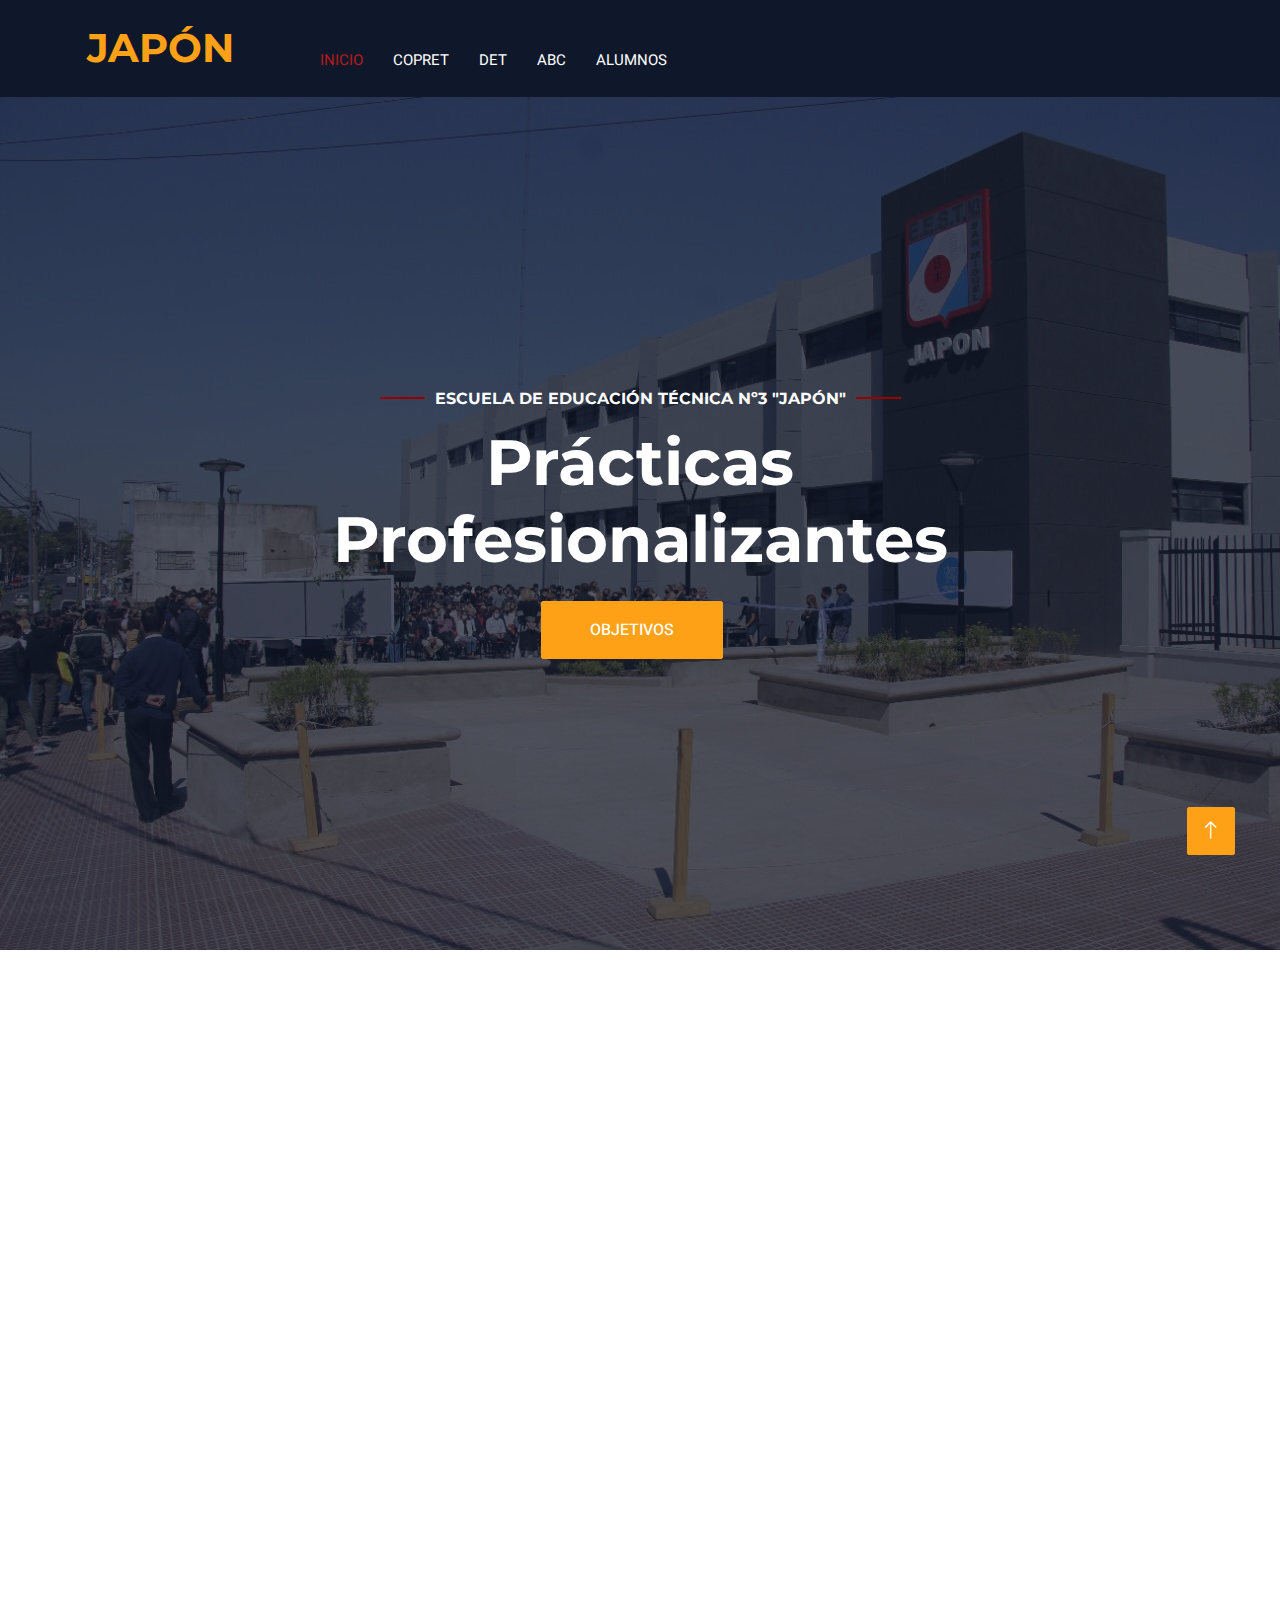
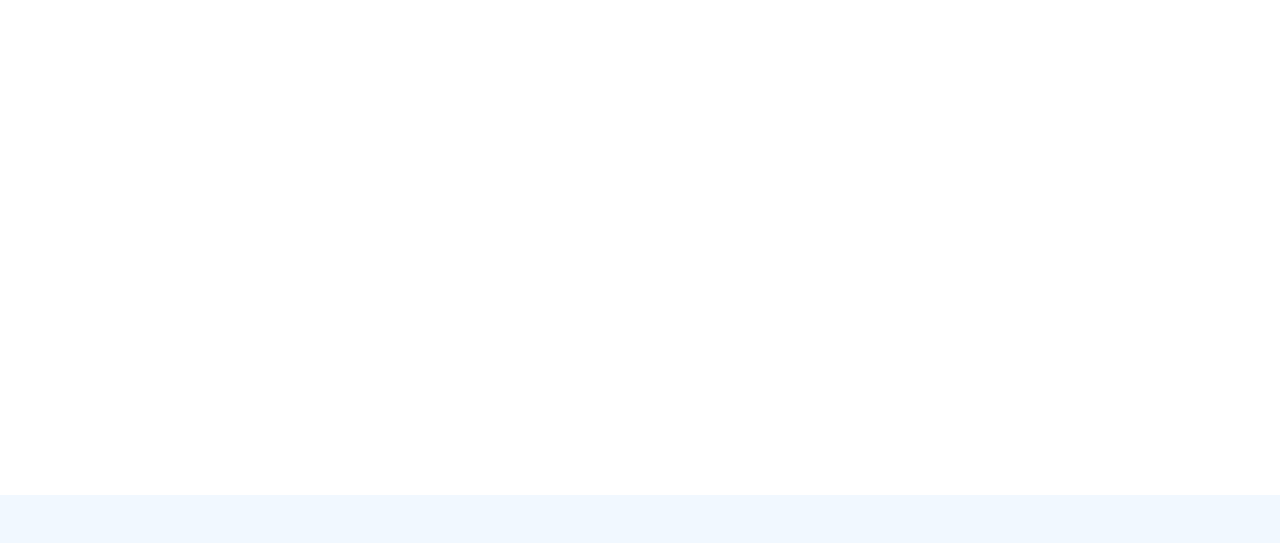
<file: index_old.html>
<!DOCTYPE html>
<html lang="en">

<head>
    <meta charset="utf-8">
    <title>Japón</title>
    <meta content="width=device-width, initial-scale=1.0" name="viewport">
    <meta content="" name="keywords">
    <meta content="" name="description">

    <!-- Favicon -->
    <link href="img/favicon.ico" rel="icon">

    <!-- Google Web Fonts -->
    <link rel="preconnect" href="https://fonts.googleapis.com">
    <link rel="preconnect" href="https://fonts.gstatic.com" crossorigin>
    <link href="https://fonts.googleapis.com/css2?family=Heebo:wght@400;500;600;700&family=Montserrat:wght@400;500;600;700&display=swap" rel="stylesheet">  

    <!-- Icon Font Stylesheet -->
    <link href="https://cdnjs.cloudflare.com/ajax/libs/font-awesome/5.10.0/css/all.min.css" rel="stylesheet">
    <link href="https://cdn.jsdelivr.net/npm/bootstrap-icons@1.4.1/font/bootstrap-icons.css" rel="stylesheet">

    <!-- Libraries Stylesheet -->
    <link href="lib/animate/animate.min.css" rel="stylesheet">
    <link href="lib/owlcarousel/assets/owl.carousel.min.css" rel="stylesheet">
    <link href="lib/tempusdominus/css/tempusdominus-bootstrap-4.min.css" rel="stylesheet" />

    <!-- Customized Bootstrap Stylesheet -->
    <link href="css/bootstrap.min.css" rel="stylesheet">

    <!-- Template Stylesheet -->
    <link href="css/style.css" rel="stylesheet">
</head>

<body>
    <div class="container-xxl bg-white p-0">
        <!-- Spinner Start -->
        <div id="spinner" class="show bg-white position-fixed translate-middle w-100 vh-100 top-50 start-50 d-flex align-items-center justify-content-center">
            <div class="spinner-border text-primary" style="width: 3rem; height: 3rem;" role="status">
                <span class="sr-only">Loading...</span>
            </div>
        </div>
        <!-- Spinner End -->

        <!-- Header Start -->
        <div class="container-fluid bg-dark px-0">
            <div class="row gx-0">
                <div class="col-lg-3 bg-dark d-none d-lg-block">
                    <a href="index.html" class="navbar-brand w-100 h-100 m-0 p-0 d-flex align-items-center justify-content-center">
                        <h1 class="m-0 text-primary text-uppercase">Japón</h1>
                    </a>
                </div>
                <div class="col-lg-9">
                    <div class="row gx-0 bg-black d-none d-lg-flex">
                        <div class="col-lg-7 px-5 text-start">
                            <div class="h-100 d-inline-flex align-items-center py-2 me-4">
                               <!-- <i class="fa fa-envelope text-primary me-2"></i>
                                <p class="mb-0">info@example.com</p>-->
                            </div>
                           <!-- <div class="h-100 d-inline-flex align-items-center py-2">
                                <i class="fa fa-phone-alt text-primary me-2"></i>
                                <p class="mb-0">+012 345 6789</p>
                            </div>-->
                        </div>

                       <!-- <div class="col-lg-5 px-5 text-end">
                            <div class="d-inline-flex align-items-center py-2">
                                <a class="me-3" href=""><i class="fab fa-facebook-f"></i></a>
                                <a class="me-3" href=""><i class="fab fa-twitter"></i></a>
                                <a class="me-3" href=""><i class="fab fa-linkedin-in"></i></a>
                                <a class="me-3" href=""><i class="fab fa-instagram"></i></a>
                                <a class="" href=""><i class="fab fa-youtube"></i></a>
                            </div>
                        </div>-->
                    </div>
                    <nav class="navbar navbar-expand-lg bg-dark navbar-dark p-3 p-lg-0">
                        <a href="index.html" class="navbar-brand d-block d-lg-none">
                            <h1 class="m-0 text-primary text-uppercase">Japón</h1>
                        </a>
                        <button type="button" class="navbar-toggler" data-bs-toggle="collapse" data-bs-target="#navbarCollapse">
                            <span class="navbar-toggler-icon"></span>
                        </button>
                        <div class="collapse navbar-collapse justify-content-between" id="navbarCollapse">
                            <div class="navbar-nav mr-auto py-0">
                                <a href="index.html" class="nav-item nav-link active">Inicio</a>
                                <a href="http://ree.copret.abc.gob.ar/admin/" class="nav-item nav-link">Copret</a>
                                <a href="https://sites.google.com/site/direcciontecnicadpetp/" class="nav-item nav-link">DET</a>
                                <a href="http://abc.gob.ar/" class="nav-item nav-link">ABC</a>
				<a href="https://docs.google.com/forms/d/e/1FAIpQLSe0JT7DzSxtTAvHysSBCObZ3atsISMiJ7arSR8i2VKfPI_ueA/viewform" class="nav-item nav-link">Alumnos</a>
                               
                        </div>
                    </nav>
                </div>
            </div>
        </div>
        <!-- Header End -->


        <!-- Carousel Start -->
        <div class="container-fluid p-0 mb-5">
            <div id="header-carousel" class="carousel slide" data-bs-ride="carousel">
                <div class="carousel-inner">
                    <div class="carousel-item active">
                        <img class="w-100" src="img/carousel-1.jpg" alt="Image">
                        <div class="carousel-caption d-flex flex-column align-items-center justify-content-center">
                            <div class="p-3" style="max-width: 700px;">
                                <h6 class="section-title text-white text-uppercase mb-3 animated slideInDown">Escuela de Educación Técnica Nº3 "Japón"</h6>
                                <h1 class="display-3 text-white mb-4 animated slideInDown">Prácticas Profesionalizantes</h1>
                                <a href="http://www.inet.edu.ar/index.php/niveles-educativos/educacion-secundaria-tecnica/practicas-profesionalizantes/" class="btn btn-primary py-md-3 px-md-5 me-3 animated slideInLeft">objetivos</a>
                                <!--<a href="" class="btn btn-light py-md-3 px-md-5 animated slideInRight">Book A Room</a>-->
                            </div>
                        </div>
                    </div>
                    <!--<div class="carousel-item">
                        <img class="w-100" src="img/carousel-2.jpg" alt="Image">
                        <div class="carousel-caption d-flex flex-column align-items-center justify-content-center">
                            <div class="p-3" style="max-width: 700px;">
                                <h6 class="section-title text-white text-uppercase mb-3 animated slideInDown">Luxury Living</h6>
                                <h1 class="display-3 text-white mb-4 animated slideInDown">Discover A Brand Luxurious Hotel</h1>
                                <a href="" class="btn btn-primary py-md-3 px-md-5 me-3 animated slideInLeft">Our Rooms</a>
                                <a href="" class="btn btn-light py-md-3 px-md-5 animated slideInRight">Book A Room</a>
                            </div>
                        </div>
                    </div>-->
               <!-- </div>
                <button class="carousel-control-prev" type="button" data-bs-target="#header-carousel"
                    data-bs-slide="prev">
                    <span class="carousel-control-prev-icon" aria-hidden="true"></span>
                    <span class="visually-hidden">Previous</span>
                </button>
                <button class="carousel-control-next" type="button" data-bs-target="#header-carousel"
                    data-bs-slide="next">
                    <span class="carousel-control-next-icon" aria-hidden="true"></span>
                    <span class="visually-hidden">Next</span>
                </button>
            </div>-->
        </div>
        <!-- Carousel End -->


        <!-- Booking Start 
        <div class="container-fluid booking pb-5 wow fadeIn" data-wow-delay="0.1s">
            <div class="container">
                <div class="bg-white shadow" style="padding: 35px;">
                    <div class="row g-2">
                        <div class="col-md-10">
                            <div class="row g-2">
                                <div class="col-md-3">
                                    <div class="date" id="date1" data-target-input="nearest">
                                        <input type="text" class="form-control datetimepicker-input"
                                            placeholder="Check in" data-target="#date1" data-toggle="datetimepicker" />
                                    </div>
                                </div>
                                <div class="col-md-3">
                                    <div class="date" id="date2" data-target-input="nearest">
                                        <input type="text" class="form-control datetimepicker-input" placeholder="Check out" data-target="#date2" data-toggle="datetimepicker"/>
                                    </div>
                                </div>
                                <div class="col-md-3">
                                    <select class="form-select">
                                        <option selected>Adult</option>
                                        <option value="1">Adult 1</option>
                                        <option value="2">Adult 2</option>
                                        <option value="3">Adult 3</option>
                                    </select>
                                </div>
                                <div class="col-md-3">
                                    <select class="form-select">
                                        <option selected>Child</option>
                                        <option value="1">Child 1</option>
                                        <option value="2">Child 2</option>
                                        <option value="3">Child 3</option>
                                    </select>
                                </div>
                            </div>
                        </div>
                        <div class="col-md-2">
                            <button class="btn btn-primary w-100">Submit</button>
                        </div>
                    </div>
                </div>
            </div>
        </div>
       Booking End -->


        <!-- About Start 
        <div class="container-xxl py-5">
            <div class="container">
                <div class="row g-5 align-items-center">
                    <div class="col-lg-6">
                        <h6 class="section-title text-start text-primary text-uppercase">About Us</h6>
                        <h1 class="mb-4">Welcome to <span class="text-primary text-uppercase">Hotelier</span></h1>
                        <p class="mb-4">Tempor erat elitr rebum at clita. Diam dolor diam ipsum sit. Aliqu diam amet diam et eos. Clita erat ipsum et lorem et sit, sed stet lorem sit clita duo justo magna dolore erat amet</p>
                        <div class="row g-3 pb-4">
                            <div class="col-sm-4 wow fadeIn" data-wow-delay="0.1s">
                                <div class="border rounded p-1">
                                    <div class="border rounded text-center p-4">
                                        <i class="fa fa-hotel fa-2x text-primary mb-2"></i>
                                        <h2 class="mb-1" data-toggle="counter-up">1234</h2>
                                        <p class="mb-0">Rooms</p>
                                    </div>
                                </div>
                            </div>
                            <div class="col-sm-4 wow fadeIn" data-wow-delay="0.3s">
                                <div class="border rounded p-1">
                                    <div class="border rounded text-center p-4">
                                        <i class="fa fa-users-cog fa-2x text-primary mb-2"></i>
                                        <h2 class="mb-1" data-toggle="counter-up">1234</h2>
                                        <p class="mb-0">Staffs</p>
                                    </div>
                                </div>
                            </div>
                            <div class="col-sm-4 wow fadeIn" data-wow-delay="0.5s">
                                <div class="border rounded p-1">
                                    <div class="border rounded text-center p-4">
                                        <i class="fa fa-users fa-2x text-primary mb-2"></i>
                                        <h2 class="mb-1" data-toggle="counter-up">1234</h2>
                                        <p class="mb-0">Clients</p>
                                    </div>
                                </div>
                            </div>
                        </div>
                        <a class="btn btn-primary py-3 px-5 mt-2" href="">Explore More</a>
                    </div>
                    <div class="col-lg-6">
                        <div class="row g-3">
                            <div class="col-6 text-end">
                                <img class="img-fluid rounded w-75 wow zoomIn" data-wow-delay="0.1s" src="img/about-1.jpg" style="margin-top: 25%;">
                            </div>
                            <div class="col-6 text-start">
                                <img class="img-fluid rounded w-100 wow zoomIn" data-wow-delay="0.3s" src="img/about-2.jpg">
                            </div>
                            <div class="col-6 text-end">
                                <img class="img-fluid rounded w-50 wow zoomIn" data-wow-delay="0.5s" src="img/about-3.jpg">
                            </div>
                            <div class="col-6 text-start">
                                <img class="img-fluid rounded w-75 wow zoomIn" data-wow-delay="0.7s" src="img/about-4.jpg">
                            </div>
                        </div>
                    </div>
                </div>
            </div>
        </div>
         About End -->


        <!-- Room Start -->
        <div class="container-xxl py-5">
            <div class="container">
                <div class="text-center wow fadeInUp" data-wow-delay="0.1s">
                    <h6 class="section-title text-center text-primary text-uppercase">Construcciones</h6>
                    <h1 class="mb-5">Cursos<span class="text-primary text-uppercase"> Virtuales</span></h1>
                </div>
                <div class="row g-4">
                    <div class="col-lg-4 col-md-6 wow fadeInUp" data-wow-delay="0.1s">
                        <div class="room-item shadow rounded overflow-hidden">
                            <div class="position-relative">
                                <img class="img-fluid" src="img/elec1.jpg" alt="">
                                <small class="position-absolute start-0 top-100 translate-middle-y bg-primary text-white rounded py-1 px-3 ms-4">10 horas</small>
                            </div>
                            <div class="p-4 mt-2">
                                <div class="d-flex justify-content-between mb-3">
                                    <h5 class="mb-0">Riesgo Eléctrico</h5>
                                
                                </div>
                             
                                <p class="text-body mb-3">La electricidad se encuentra presente en todos los ámbitos en donde nos desenvolvemos y se ha vuelto imprescindible para nuestra vida cotidiana por ello debemos conocer cuáles son los riesgos que conlleva y las medidas de prevención a incorporar</p>
                                <div class="d-flex justify-content-between">
                                    <a class="btn btn-sm btn-primary rounded py-2 px-4" href="https://srt.aulainstitucional.com.ar/course/index.php?categoryid=68">Mas Información</a>
                                    <a class="btn btn-sm btn-dark rounded py-2 px-4" href="mailto:riesgo_.te2jrwgmqnqx42w6@u.box.com">Subir Certificado</a>
                                </div>
                            </div>
                        </div>
                    </div>

                    <div class="col-lg-4 col-md-6 wow fadeInUp" data-wow-delay="0.3s">
                        <div class="room-item shadow rounded overflow-hidden">
                            <div class="position-relative">
                                <img class="img-fluid" src="img/incendio1.jpg" alt="">
                                <small class="position-absolute start-0 top-100 translate-middle-y bg-primary text-white rounded py-1 px-3 ms-4">10 horas</small>
                            </div>
                            <div class="p-4 mt-2">
                                <div class="d-flex justify-content-between mb-3">
                                    <h5 class="mb-0">Protección contra incendio y plan de emergencia</h5>
                                
                                </div>
                             
                                <p class="text-body mb-3">el objetivo que los cursantes puedan adquirir los conocimientos básicos sobre el fenómeno del fuego, formas de prevención y extinción, evacuación y organización de emergencias</p>
                                <div class="d-flex justify-content-between">
                                    <a class="btn btn-sm btn-primary rounded py-2 px-4" href="https://srt.aulainstitucional.com.ar/course/index.php?categoryid=68">Más Información</a>
                                    <a class="btn btn-sm btn-dark rounded py-2 px-4" href="mailto:incendi.rpk3gmttr1hg5zq8@u.box.com">Subir Certificado</a>
                                </div>
                            </div>
                        </div>
                    </div>

                    <div class="col-lg-4 col-md-6 wow fadeInUp" data-wow-delay="0.6s">
                        <div class="room-item shadow rounded overflow-hidden">
                            <div class="position-relative">
                                <img class="img-fluid" src="img/altura1.jpg" alt="">
                                <small class="position-absolute start-0 top-100 translate-middle-y bg-primary text-white rounded py-1 px-3 ms-4">10 horas</small>
                            </div>
                            <div class="p-4 mt-2">
                                <div class="d-flex justify-content-between mb-3">
                                    <h5 class="mb-0">Trabajo en Altura</h5>
                                
                                </div>
                             
                                <p class="text-body mb-3">El trabajo en altura representa en la Argentina la segunda causa de los accidentes fatales ocurridos en ocasión de trabajo. Por lo tanto requiere un fuerte compromiso desde la prevención de los riesgos.</p>
                                <div class="d-flex justify-content-between">
                                    <a class="btn btn-sm btn-primary rounded py-2 px-4" href="https://srt.aulainstitucional.com.ar/course/index.php?categoryid=68">Mas Información</a>
                                    <a class="btn btn-sm btn-dark rounded py-2 px-4" href="mailto:trabajo.ylmt6a0i8o1ylaia@u.box.com">Subir Certificado</a>
                                </div>
                            </div>
                        </div>
                    </div>


                    <!--<div class="col-lg-4 col-md-6 wow fadeInUp" data-wow-delay="0.3s">
                        <div class="room-item shadow rounded overflow-hidden">
                            <div class="position-relative">
                                <img class="img-fluid" src="img/room-2.jpg" alt="">
                                <small class="position-absolute start-0 top-100 translate-middle-y bg-primary text-white rounded py-1 px-3 ms-4">$100/Night</small>
                            </div>
                            <div class="p-4 mt-2">
                                <div class="d-flex justify-content-between mb-3">
                                    <h5 class="mb-0">Executive Suite</h5>
                                    <div class="ps-2">
                                        <small class="fa fa-star text-primary"></small>
                                        <small class="fa fa-star text-primary"></small>
                                        <small class="fa fa-star text-primary"></small>
                                        <small class="fa fa-star text-primary"></small>
                                        <small class="fa fa-star text-primary"></small>
                                    </div>
                                </div>
                                <div class="d-flex mb-3">
                                    <small class="border-end me-3 pe-3"><i class="fa fa-bed text-primary me-2"></i>3 Bed</small>
                                    <small class="border-end me-3 pe-3"><i class="fa fa-bath text-primary me-2"></i>2 Bath</small>
                                    <small><i class="fa fa-wifi text-primary me-2"></i>Wifi</small>
                                </div>
                                <p class="text-body mb-3">Erat ipsum justo amet duo et elitr dolor, est duo duo eos lorem sed diam stet diam sed stet lorem.</p>
                                <div class="d-flex justify-content-between">
                                    <a class="btn btn-sm btn-primary rounded py-2 px-4" href="">View Detail</a>
                                    <a class="btn btn-sm btn-dark rounded py-2 px-4" href="">Book Now</a>
                                </div>
                            </div>
                        </div>
                    </div>
                    <div class="col-lg-4 col-md-6 wow fadeInUp" data-wow-delay="0.6s">
                        <div class="room-item shadow rounded overflow-hidden">
                            <div class="position-relative">
                                <img class="img-fluid" src="img/room-3.jpg" alt="">
                                <small class="position-absolute start-0 top-100 translate-middle-y bg-primary text-white rounded py-1 px-3 ms-4">$100/Night</small>
                            </div>
                            <div class="p-4 mt-2">
                                <div class="d-flex justify-content-between mb-3">
                                    <h5 class="mb-0">Super Deluxe</h5>
                                    <div class="ps-2">
                                        <small class="fa fa-star text-primary"></small>
                                        <small class="fa fa-star text-primary"></small>
                                        <small class="fa fa-star text-primary"></small>
                                        <small class="fa fa-star text-primary"></small>
                                        <small class="fa fa-star text-primary"></small>
                                    </div>
                                </div>
                                <div class="d-flex mb-3">
                                    <small class="border-end me-3 pe-3"><i class="fa fa-bed text-primary me-2"></i>3 Bed</small>
                                    <small class="border-end me-3 pe-3"><i class="fa fa-bath text-primary me-2"></i>2 Bath</small>
                                    <small><i class="fa fa-wifi text-primary me-2"></i>Wifi</small>
                                </div>
                                <p class="text-body mb-3">Erat ipsum justo amet duo et elitr dolor, est duo duo eos lorem sed diam stet diam sed stet lorem.</p>
                                <div class="d-flex justify-content-between">
                                    <a class="btn btn-sm btn-primary rounded py-2 px-4" href="">View Detail</a>
                                    <a class="btn btn-sm btn-dark rounded py-2 px-4" href="">Book Now</a>
                                </div>
                            </div>
                        </div>
                    </div>-->
                </div>
            </div>
        </div>
        <!-- Room End -->


        <!-- Video Start 
        <div class="container-xxl py-5 px-0 wow zoomIn" data-wow-delay="0.1s">
            <div class="row g-0">
                <div class="col-md-6 bg-dark d-flex align-items-center">
                    <div class="p-5">
                        <h6 class="section-title text-start text-white text-uppercase mb-3">Luxury Living</h6>
                        <h1 class="text-white mb-4">Discover A Brand Luxurious Hotel</h1>
                        <p class="text-white mb-4">Tempor erat elitr rebum at clita. Diam dolor diam ipsum sit. Aliqu diam amet diam et eos. Clita erat ipsum et lorem et sit, sed stet lorem sit clita duo justo magna dolore erat amet</p>
                        <a href="" class="btn btn-primary py-md-3 px-md-5 me-3">Our Rooms</a>
                        <a href="" class="btn btn-light py-md-3 px-md-5">Book A Room</a>
                    </div>
                </div>
                <div class="col-md-6">
                    <div class="video">
                        <button type="button" class="btn-play" data-bs-toggle="modal" data-src="https://www.youtube.com/embed/DWRcNpR6Kdc" data-bs-target="#videoModal">
                            <span></span>
                        </button>
                    </div>
                </div>
            </div>
        </div>

        <div class="modal fade" id="videoModal" tabindex="-1" aria-labelledby="exampleModalLabel" aria-hidden="true">
            <div class="modal-dialog">
                <div class="modal-content rounded-0">
                    <div class="modal-header">
                        <h5 class="modal-title" id="exampleModalLabel">Youtube Video</h5>
                        <button type="button" class="btn-close" data-bs-dismiss="modal" aria-label="Close"></button>
                    </div>
                    <div class="modal-body">
                        16:9 aspect ratio -->
                       <!-- <div class="ratio ratio-16x9">
                            <iframe class="embed-responsive-item" src="" id="video" allowfullscreen allowscriptaccess="always"
                                allow="autoplay"></iframe>
                        </div>
                    </div>
                </div>
            </div>
        </div>
        Video Start -->


        <!-- Service Start 
        <div class="container-xxl py-5">
            <div class="container">
                <div class="text-center wow fadeInUp" data-wow-delay="0.1s">
                    <h6 class="section-title text-center text-primary text-uppercase">Our Services</h6>
                    <h1 class="mb-5">Explore Our <span class="text-primary text-uppercase">Services</span></h1>
                </div>
                <div class="row g-4">
                    <div class="col-lg-4 col-md-6 wow fadeInUp" data-wow-delay="0.1s">
                        <a class="service-item rounded" href="">
                            <div class="service-icon bg-transparent border rounded p-1">
                                <div class="w-100 h-100 border rounded d-flex align-items-center justify-content-center">
                                    <i class="fa fa-hotel fa-2x text-primary"></i>
                                </div>
                            </div>
                            <h5 class="mb-3">Rooms & Appartment</h5>
                            <p class="text-body mb-0">Erat ipsum justo amet duo et elitr dolor, est duo duo eos lorem sed diam stet diam sed stet lorem.</p>
                        </a>
                    </div>
                    <div class="col-lg-4 col-md-6 wow fadeInUp" data-wow-delay="0.2s">
                        <a class="service-item rounded" href="">
                            <div class="service-icon bg-transparent border rounded p-1">
                                <div class="w-100 h-100 border rounded d-flex align-items-center justify-content-center">
                                    <i class="fa fa-utensils fa-2x text-primary"></i>
                                </div>
                            </div>
                            <h5 class="mb-3">Food & Restaurant</h5>
                            <p class="text-body mb-0">Erat ipsum justo amet duo et elitr dolor, est duo duo eos lorem sed diam stet diam sed stet lorem.</p>
                        </a>
                    </div>
                    <div class="col-lg-4 col-md-6 wow fadeInUp" data-wow-delay="0.3s">
                        <a class="service-item rounded" href="">
                            <div class="service-icon bg-transparent border rounded p-1">
                                <div class="w-100 h-100 border rounded d-flex align-items-center justify-content-center">
                                    <i class="fa fa-spa fa-2x text-primary"></i>
                                </div>
                            </div>
                            <h5 class="mb-3">Spa & Fitness</h5>
                            <p class="text-body mb-0">Erat ipsum justo amet duo et elitr dolor, est duo duo eos lorem sed diam stet diam sed stet lorem.</p>
                        </a>
                    </div>
                    <div class="col-lg-4 col-md-6 wow fadeInUp" data-wow-delay="0.4s">
                        <a class="service-item rounded" href="">
                            <div class="service-icon bg-transparent border rounded p-1">
                                <div class="w-100 h-100 border rounded d-flex align-items-center justify-content-center">
                                    <i class="fa fa-swimmer fa-2x text-primary"></i>
                                </div>
                            </div>
                            <h5 class="mb-3">Sports & Gaming</h5>
                            <p class="text-body mb-0">Erat ipsum justo amet duo et elitr dolor, est duo duo eos lorem sed diam stet diam sed stet lorem.</p>
                        </a>
                    </div>
                    <div class="col-lg-4 col-md-6 wow fadeInUp" data-wow-delay="0.5s">
                        <a class="service-item rounded" href="">
                            <div class="service-icon bg-transparent border rounded p-1">
                                <div class="w-100 h-100 border rounded d-flex align-items-center justify-content-center">
                                    <i class="fa fa-glass-cheers fa-2x text-primary"></i>
                                </div>
                            </div>
                            <h5 class="mb-3">Event & Party</h5>
                            <p class="text-body mb-0">Erat ipsum justo amet duo et elitr dolor, est duo duo eos lorem sed diam stet diam sed stet lorem.</p>
                        </a>
                    </div>
                    <div class="col-lg-4 col-md-6 wow fadeInUp" data-wow-delay="0.6s">
                        <a class="service-item rounded" href="">
                            <div class="service-icon bg-transparent border rounded p-1">
                                <div class="w-100 h-100 border rounded d-flex align-items-center justify-content-center">
                                    <i class="fa fa-dumbbell fa-2x text-primary"></i>
                                </div>
                            </div>
                            <h5 class="mb-3">GYM & Yoga</h5>
                            <p class="text-body mb-0">Erat ipsum justo amet duo et elitr dolor, est duo duo eos lorem sed diam stet diam sed stet lorem.</p>
                        </a>
                    </div>
                </div>
            </div>
        </div>
        Service End -->


        <!-- Testimonial Start 
        <div class="container-xxl testimonial my-5 py-5 bg-dark wow zoomIn" data-wow-delay="0.1s">
            <div class="container">
                <div class="owl-carousel testimonial-carousel py-5">
                    <div class="testimonial-item position-relative bg-white rounded overflow-hidden">
                        <p>Tempor stet labore dolor clita stet diam amet ipsum dolor duo ipsum rebum stet dolor amet diam stet. Est stet ea lorem amet est kasd kasd et erat magna eos</p>
                        <div class="d-flex align-items-center">
                            <img class="img-fluid flex-shrink-0 rounded" src="img/testimonial-1.jpg" style="width: 45px; height: 45px;">
                            <div class="ps-3">
                                <h6 class="fw-bold mb-1">Client Name</h6>
                                <small>Profession</small>
                            </div>
                        </div>
                        <i class="fa fa-quote-right fa-3x text-primary position-absolute end-0 bottom-0 me-4 mb-n1"></i>
                    </div>
                    <div class="testimonial-item position-relative bg-white rounded overflow-hidden">
                        <p>Tempor stet labore dolor clita stet diam amet ipsum dolor duo ipsum rebum stet dolor amet diam stet. Est stet ea lorem amet est kasd kasd et erat magna eos</p>
                        <div class="d-flex align-items-center">
                            <img class="img-fluid flex-shrink-0 rounded" src="img/testimonial-2.jpg" style="width: 45px; height: 45px;">
                            <div class="ps-3">
                                <h6 class="fw-bold mb-1">Client Name</h6>
                                <small>Profession</small>
                            </div>
                        </div>
                        <i class="fa fa-quote-right fa-3x text-primary position-absolute end-0 bottom-0 me-4 mb-n1"></i>
                    </div>
                    <div class="testimonial-item position-relative bg-white rounded overflow-hidden">
                        <p>Tempor stet labore dolor clita stet diam amet ipsum dolor duo ipsum rebum stet dolor amet diam stet. Est stet ea lorem amet est kasd kasd et erat magna eos</p>
                        <div class="d-flex align-items-center">
                            <img class="img-fluid flex-shrink-0 rounded" src="img/testimonial-3.jpg" style="width: 45px; height: 45px;">
                            <div class="ps-3">
                                <h6 class="fw-bold mb-1">Client Name</h6>
                                <small>Profession</small>
                            </div>
                        </div>
                        <i class="fa fa-quote-right fa-3x text-primary position-absolute end-0 bottom-0 me-4 mb-n1"></i>
                    </div>
                </div>
            </div>
        </div>
         Testimonial End -->


        <!--Team Start 
        <div class="container-xxl py-5">
            <div class="container">
                <div class="text-center wow fadeInUp" data-wow-delay="0.1s">
                    <h6 class="section-title text-center text-primary text-uppercase">Our Team</h6>
                    <h1 class="mb-5">Explore Our <span class="text-primary text-uppercase">Staffs</span></h1>
                </div>
                <div class="row g-4">
                    <div class="col-lg-3 col-md-6 wow fadeInUp" data-wow-delay="0.1s">
                        <div class="rounded shadow overflow-hidden">
                            <div class="position-relative">
                                <img class="img-fluid" src="img/team-1.jpg" alt="">
                                <div class="position-absolute start-50 top-100 translate-middle d-flex align-items-center">
                                    <a class="btn btn-square btn-primary mx-1" href=""><i class="fab fa-facebook-f"></i></a>
                                    <a class="btn btn-square btn-primary mx-1" href=""><i class="fab fa-twitter"></i></a>
                                    <a class="btn btn-square btn-primary mx-1" href=""><i class="fab fa-instagram"></i></a>
                                </div>
                            </div>
                            <div class="text-center p-4 mt-3">
                                <h5 class="fw-bold mb-0">Full Name</h5>
                                <small>Designation</small>
                            </div>
                        </div>
                    </div>
                    <div class="col-lg-3 col-md-6 wow fadeInUp" data-wow-delay="0.3s">
                        <div class="rounded shadow overflow-hidden">
                            <div class="position-relative">
                                <img class="img-fluid" src="img/team-2.jpg" alt="">
                                <div class="position-absolute start-50 top-100 translate-middle d-flex align-items-center">
                                    <a class="btn btn-square btn-primary mx-1" href=""><i class="fab fa-facebook-f"></i></a>
                                    <a class="btn btn-square btn-primary mx-1" href=""><i class="fab fa-twitter"></i></a>
                                    <a class="btn btn-square btn-primary mx-1" href=""><i class="fab fa-instagram"></i></a>
                                </div>
                            </div>
                            <div class="text-center p-4 mt-3">
                                <h5 class="fw-bold mb-0">Full Name</h5>
                                <small>Designation</small>
                            </div>
                        </div>
                    </div>
                    <div class="col-lg-3 col-md-6 wow fadeInUp" data-wow-delay="0.5s">
                        <div class="rounded shadow overflow-hidden">
                            <div class="position-relative">
                                <img class="img-fluid" src="img/team-3.jpg" alt="">
                                <div class="position-absolute start-50 top-100 translate-middle d-flex align-items-center">
                                    <a class="btn btn-square btn-primary mx-1" href=""><i class="fab fa-facebook-f"></i></a>
                                    <a class="btn btn-square btn-primary mx-1" href=""><i class="fab fa-twitter"></i></a>
                                    <a class="btn btn-square btn-primary mx-1" href=""><i class="fab fa-instagram"></i></a>
                                </div>
                            </div>
                            <div class="text-center p-4 mt-3">
                                <h5 class="fw-bold mb-0">Full Name</h5>
                                <small>Designation</small>
                            </div>
                        </div>
                    </div>
                    <div class="col-lg-3 col-md-6 wow fadeInUp" data-wow-delay="0.7s">
                        <div class="rounded shadow overflow-hidden">
                            <div class="position-relative">
                                <img class="img-fluid" src="img/team-4.jpg" alt="">
                                <div class="position-absolute start-50 top-100 translate-middle d-flex align-items-center">
                                    <a class="btn btn-square btn-primary mx-1" href=""><i class="fab fa-facebook-f"></i></a>
                                    <a class="btn btn-square btn-primary mx-1" href=""><i class="fab fa-twitter"></i></a>
                                    <a class="btn btn-square btn-primary mx-1" href=""><i class="fab fa-instagram"></i></a>
                                </div>
                            </div>
                            <div class="text-center p-4 mt-3">
                                <h5 class="fw-bold mb-0">Full Name</h5>
                                <small>Designation</small>
                            </div>
                        </div>
                    </div>
                </div>
            </div>
        </div>
        Team End -->


        <!-- Newsletter Start -->
        <div class="container newsletter mt-5 wow fadeIn" data-wow-delay="0.1s">
            <div class="row justify-content-center">
                <div class="col-lg-10 border rounded p-1">
                    <div class="border rounded text-center p-1">
                        <div class="bg-white rounded text-center p-5">
                            <h4 class="mb-4">Control de avance de las<span class="text-primary text-uppercase"> Prácticas</span></h4>
                            <div class="position-relative mx-auto" style="max-width: 400px;">
                                <a class="btn btn-sm btn-dark rounded py-2 px-4" href="https://wind-llama-bb4.notion.site/257fa01a389242d0bb3177c1c42a0182?v=643104534e704670808d323c88db79b3">Ingresa Aquí</a>
                            </div>
				
                        </div>
                    </div>
                </div>
            </div>
        </div>
        <!-- Newsletter Start -->
        

        <!-- Footer Start -->
        <div class="row justify-content-center">
        <div class="container-fluid bg-dark text-light footer wow fadeIn" data-wow-delay="0.1s">
           
                    
                        <h6 class="section-title text-start text-primary text-uppercase mb-4">EET Nº3 "JAPÓN" - 2022</h6>

                       
             </div>         
        </div>

        <!-- Footer fin -->
              
            <!--<div class="container">
                <div class="copyright">
                    <div class="row">
                        <div class="col-md-6 text-center text-md-start mb-3 mb-md-0">
                            &copy; <a class="border-bottom" href="#">Your Site Name</a>, All Right Reserved. 
							
							
							Designed By <a class="border-bottom" href="https://htmlcodex.com">HTML Codex</a>
                            <br>Distributed By: <a class="border-bottom" href="https://themewagon.com" target="_blank">ThemeWagon</a>
                        </div>
                        <div class="col-md-6 text-center text-md-end">
                            <div class="footer-menu">
                                <a href="">Home</a>
                                <a href="">Cookies</a>
                                <a href="">Help</a>
                                <a href="">FQAs</a>
                            </div>
                        </div>
                    </div>
                </div>
            </div>
        </div>-->
        <!-- Footer End -->


        <!-- Back to Top -->
        <a href="#" class="btn btn-lg btn-primary btn-lg-square back-to-top"><i class="bi bi-arrow-up"></i></a>
    </div>

    <!-- JavaScript Libraries -->
    <script src="https://code.jquery.com/jquery-3.4.1.min.js"></script>
    <script src="https://cdn.jsdelivr.net/npm/bootstrap@5.0.0/dist/js/bootstrap.bundle.min.js"></script>
    <script src="lib/wow/wow.min.js"></script>
    <script src="lib/easing/easing.min.js"></script>
    <script src="lib/waypoints/waypoints.min.js"></script>
    <script src="lib/counterup/counterup.min.js"></script>
    <script src="lib/owlcarousel/owl.carousel.min.js"></script>
    <script src="lib/tempusdominus/js/moment.min.js"></script>
    <script src="lib/tempusdominus/js/moment-timezone.min.js"></script>
    <script src="lib/tempusdominus/js/tempusdominus-bootstrap-4.min.js"></script>

    <!-- Template Javascript -->
    <script src="js/main.js"></script>
</body>

</html>
</file>
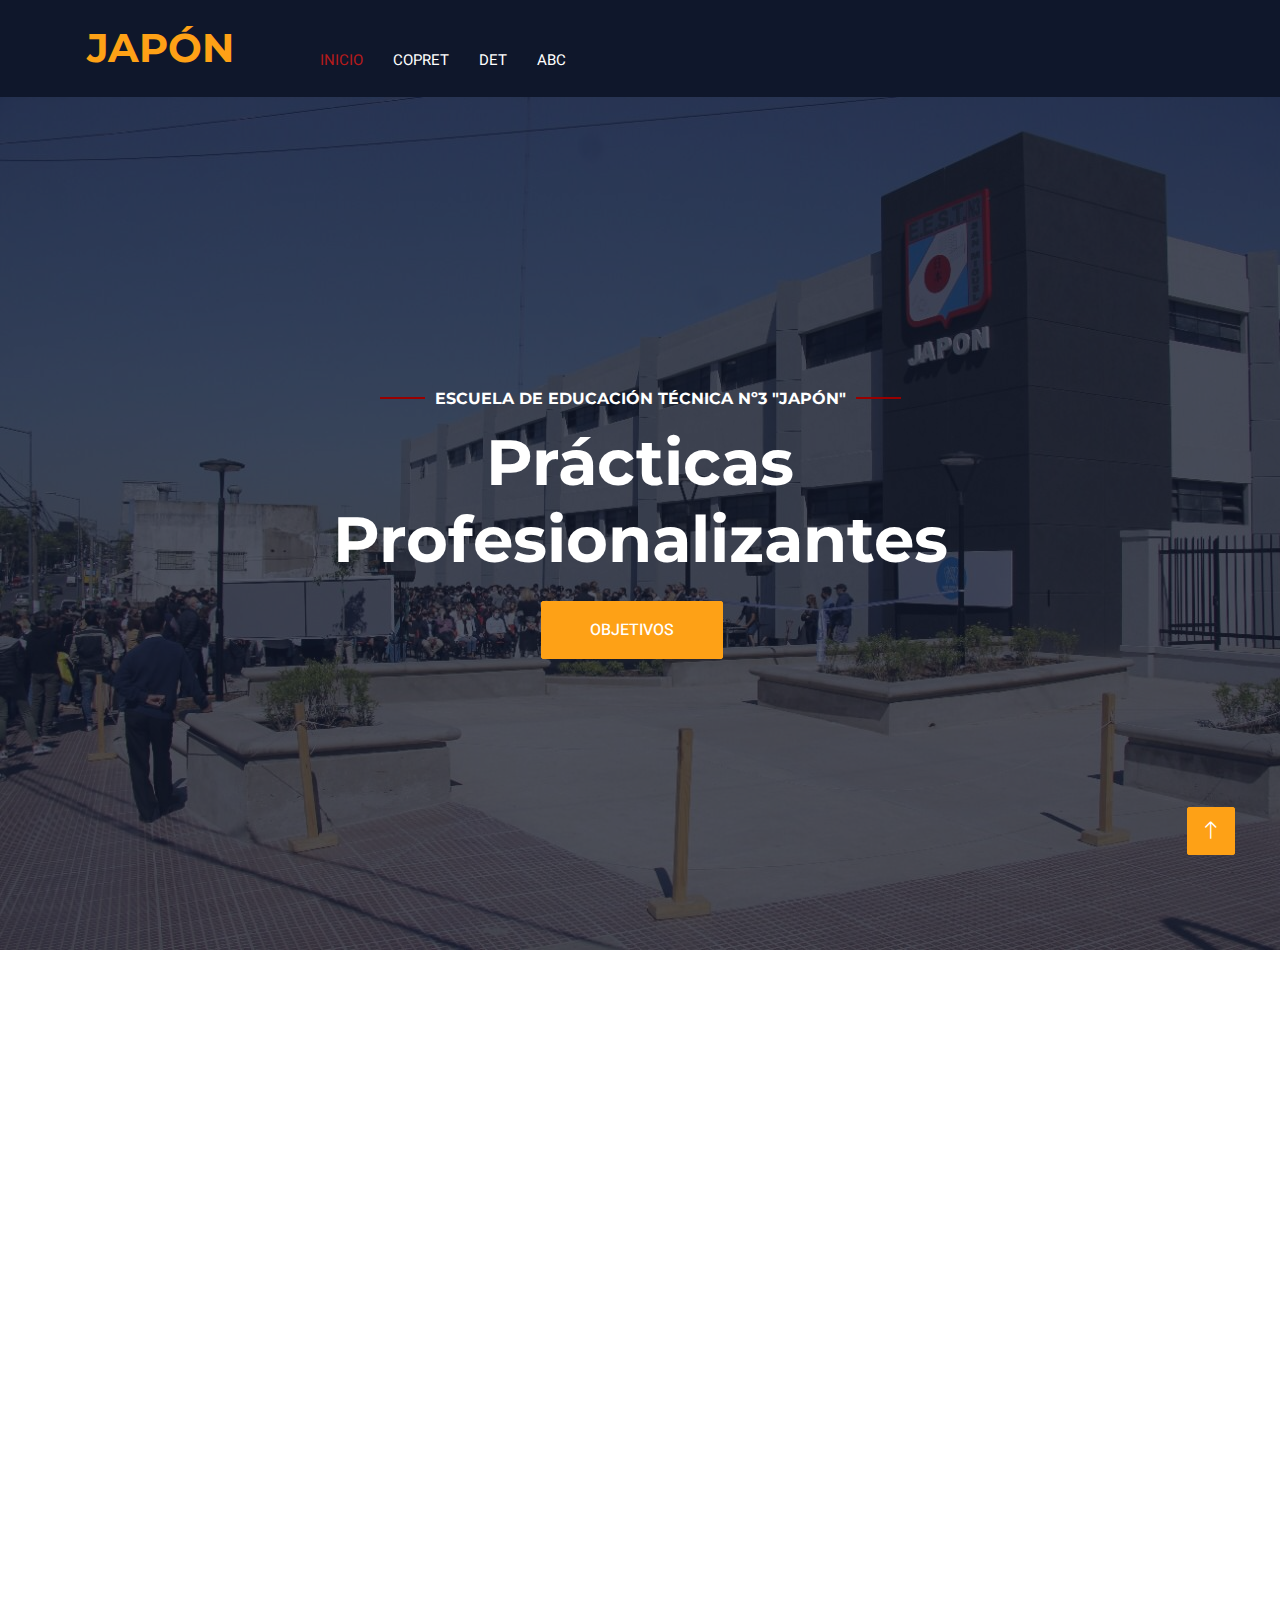
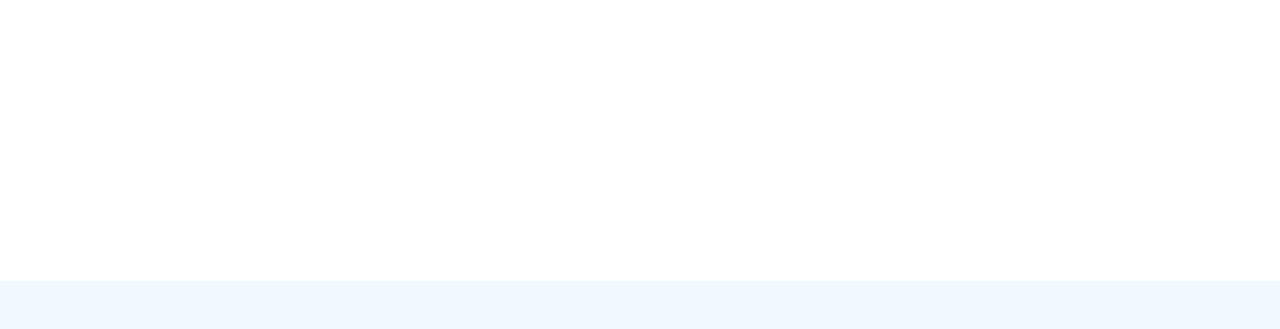
<file: index_old2.html>
<!DOCTYPE html>
<html lang="en">

<head>
    <meta charset="utf-8">
    <title>Japón</title>
    <meta content="width=device-width, initial-scale=1.0" name="viewport">
    <meta content="" name="keywords">
    <meta content="" name="description">

    <!-- Favicon -->
    <link href="img/favicon.ico" rel="icon">

    <!-- Google Web Fonts -->
    <link rel="preconnect" href="https://fonts.googleapis.com">
    <link rel="preconnect" href="https://fonts.gstatic.com" crossorigin>
    <link href="https://fonts.googleapis.com/css2?family=Heebo:wght@400;500;600;700&family=Montserrat:wght@400;500;600;700&display=swap" rel="stylesheet">  

    <!-- Icon Font Stylesheet -->
    <link href="https://cdnjs.cloudflare.com/ajax/libs/font-awesome/5.10.0/css/all.min.css" rel="stylesheet">
    <link href="https://cdn.jsdelivr.net/npm/bootstrap-icons@1.4.1/font/bootstrap-icons.css" rel="stylesheet">

    <!-- Libraries Stylesheet -->
    <link href="lib/animate/animate.min.css" rel="stylesheet">
    <link href="lib/owlcarousel/assets/owl.carousel.min.css" rel="stylesheet">
    <link href="lib/tempusdominus/css/tempusdominus-bootstrap-4.min.css" rel="stylesheet" />

    <!-- Customized Bootstrap Stylesheet -->
    <link href="css/bootstrap.min.css" rel="stylesheet">

    <!-- Template Stylesheet -->
    <link href="css/style.css" rel="stylesheet">
</head>

<body>
    <div class="container-xxl bg-white p-0">
        <!-- Spinner Start -->
        <div id="spinner" class="show bg-white position-fixed translate-middle w-100 vh-100 top-50 start-50 d-flex align-items-center justify-content-center">
            <div class="spinner-border text-primary" style="width: 3rem; height: 3rem;" role="status">
                <span class="sr-only">Loading...</span>
            </div>
        </div>
        <!-- Spinner End -->

        <!-- Header Start -->
        <div class="container-fluid bg-dark px-0">
            <div class="row gx-0">
                <div class="col-lg-3 bg-dark d-none d-lg-block">
                    <a href="index.html" class="navbar-brand w-100 h-100 m-0 p-0 d-flex align-items-center justify-content-center">
                        <h1 class="m-0 text-primary text-uppercase">Japón</h1>
                    </a>
                </div>
                <div class="col-lg-9">
                    <div class="row gx-0 bg-black d-none d-lg-flex">
                        <div class="col-lg-7 px-5 text-start">
                            <div class="h-100 d-inline-flex align-items-center py-2 me-4">
                               <!-- <i class="fa fa-envelope text-primary me-2"></i>
                                <p class="mb-0">info@example.com</p>-->
                            </div>
                           <!-- <div class="h-100 d-inline-flex align-items-center py-2">
                                <i class="fa fa-phone-alt text-primary me-2"></i>
                                <p class="mb-0">+012 345 6789</p>
                            </div>-->
                        </div>

                       <!-- <div class="col-lg-5 px-5 text-end">
                            <div class="d-inline-flex align-items-center py-2">
                                <a class="me-3" href=""><i class="fab fa-facebook-f"></i></a>
                                <a class="me-3" href=""><i class="fab fa-twitter"></i></a>
                                <a class="me-3" href=""><i class="fab fa-linkedin-in"></i></a>
                                <a class="me-3" href=""><i class="fab fa-instagram"></i></a>
                                <a class="" href=""><i class="fab fa-youtube"></i></a>
                            </div>
                        </div>-->
                    </div>
                    <nav class="navbar navbar-expand-lg bg-dark navbar-dark p-3 p-lg-0">
                        <a href="index.html" class="navbar-brand d-block d-lg-none">
                            <h1 class="m-0 text-primary text-uppercase">Japón</h1>
                        </a>
                        <button type="button" class="navbar-toggler" data-bs-toggle="collapse" data-bs-target="#navbarCollapse">
                            <span class="navbar-toggler-icon"></span>
                        </button>
                        <div class="collapse navbar-collapse justify-content-between" id="navbarCollapse">
                            <div class="navbar-nav mr-auto py-0">
                                <a href="index.html" class="nav-item nav-link active">Inicio</a>
                                <a href="http://ree.copret.abc.gob.ar/admin/" class="nav-item nav-link">Copret</a>
                                <a href="https://sites.google.com/site/direcciontecnicadpetp/" class="nav-item nav-link">DET</a>
                                <a href="http://abc.gob.ar/" class="nav-item nav-link">ABC</a>
                
                               
                        </div>
                    </nav>
                </div>
            </div>
        </div>
        <!-- Header End -->


        <!-- Carousel Start -->
        <div class="container-fluid p-0 mb-5">
            <div id="header-carousel" class="carousel slide" data-bs-ride="carousel">
                <div class="carousel-inner">
                    <div class="carousel-item active">
                        <img class="w-100" src="img/carousel-1.jpg" alt="Image">
                        <div class="carousel-caption d-flex flex-column align-items-center justify-content-center">
                            <div class="p-3" style="max-width: 700px;">
                                <h6 class="section-title text-white text-uppercase mb-3 animated slideInDown">Escuela de Educación Técnica Nº3 "Japón"</h6>
                                <h1 class="display-3 text-white mb-4 animated slideInDown">Prácticas Profesionalizantes</h1>
                                <a href="http://www.inet.edu.ar/index.php/niveles-educativos/educacion-secundaria-tecnica/practicas-profesionalizantes/" class="btn btn-primary py-md-3 px-md-5 me-3 animated slideInLeft">objetivos</a>
                                <!--<a href="" class="btn btn-light py-md-3 px-md-5 animated slideInRight">Book A Room</a>-->
                            </div>
                        </div>
                    </div>
                    <!--<div class="carousel-item">
                        <img class="w-100" src="img/carousel-2.jpg" alt="Image">
                        <div class="carousel-caption d-flex flex-column align-items-center justify-content-center">
                            <div class="p-3" style="max-width: 700px;">
                                <h6 class="section-title text-white text-uppercase mb-3 animated slideInDown">Luxury Living</h6>
                                <h1 class="display-3 text-white mb-4 animated slideInDown">Discover A Brand Luxurious Hotel</h1>
                                <a href="" class="btn btn-primary py-md-3 px-md-5 me-3 animated slideInLeft">Our Rooms</a>
                                <a href="" class="btn btn-light py-md-3 px-md-5 animated slideInRight">Book A Room</a>
                            </div>
                        </div>
                    </div>-->
               <!-- </div>
                <button class="carousel-control-prev" type="button" data-bs-target="#header-carousel"
                    data-bs-slide="prev">
                    <span class="carousel-control-prev-icon" aria-hidden="true"></span>
                    <span class="visually-hidden">Previous</span>
                </button>
                <button class="carousel-control-next" type="button" data-bs-target="#header-carousel"
                    data-bs-slide="next">
                    <span class="carousel-control-next-icon" aria-hidden="true"></span>
                    <span class="visually-hidden">Next</span>
                </button>
            </div>-->
        </div>
        <!-- Carousel End -->


        <!-- Booking Start 
        <div class="container-fluid booking pb-5 wow fadeIn" data-wow-delay="0.1s">
            <div class="container">
                <div class="bg-white shadow" style="padding: 35px;">
                    <div class="row g-2">
                        <div class="col-md-10">
                            <div class="row g-2">
                                <div class="col-md-3">
                                    <div class="date" id="date1" data-target-input="nearest">
                                        <input type="text" class="form-control datetimepicker-input"
                                            placeholder="Check in" data-target="#date1" data-toggle="datetimepicker" />
                                    </div>
                                </div>
                                <div class="col-md-3">
                                    <div class="date" id="date2" data-target-input="nearest">
                                        <input type="text" class="form-control datetimepicker-input" placeholder="Check out" data-target="#date2" data-toggle="datetimepicker"/>
                                    </div>
                                </div>
                                <div class="col-md-3">
                                    <select class="form-select">
                                        <option selected>Adult</option>
                                        <option value="1">Adult 1</option>
                                        <option value="2">Adult 2</option>
                                        <option value="3">Adult 3</option>
                                    </select>
                                </div>
                                <div class="col-md-3">
                                    <select class="form-select">
                                        <option selected>Child</option>
                                        <option value="1">Child 1</option>
                                        <option value="2">Child 2</option>
                                        <option value="3">Child 3</option>
                                    </select>
                                </div>
                            </div>
                        </div>
                        <div class="col-md-2">
                            <button class="btn btn-primary w-100">Submit</button>
                        </div>
                    </div>
                </div>
            </div>
        </div>
       Booking End -->


        <!-- About Start 
        <div class="container-xxl py-5">
            <div class="container">
                <div class="row g-5 align-items-center">
                    <div class="col-lg-6">
                        <h6 class="section-title text-start text-primary text-uppercase">About Us</h6>
                        <h1 class="mb-4">Welcome to <span class="text-primary text-uppercase">Hotelier</span></h1>
                        <p class="mb-4">Tempor erat elitr rebum at clita. Diam dolor diam ipsum sit. Aliqu diam amet diam et eos. Clita erat ipsum et lorem et sit, sed stet lorem sit clita duo justo magna dolore erat amet</p>
                        <div class="row g-3 pb-4">
                            <div class="col-sm-4 wow fadeIn" data-wow-delay="0.1s">
                                <div class="border rounded p-1">
                                    <div class="border rounded text-center p-4">
                                        <i class="fa fa-hotel fa-2x text-primary mb-2"></i>
                                        <h2 class="mb-1" data-toggle="counter-up">1234</h2>
                                        <p class="mb-0">Rooms</p>
                                    </div>
                                </div>
                            </div>
                            <div class="col-sm-4 wow fadeIn" data-wow-delay="0.3s">
                                <div class="border rounded p-1">
                                    <div class="border rounded text-center p-4">
                                        <i class="fa fa-users-cog fa-2x text-primary mb-2"></i>
                                        <h2 class="mb-1" data-toggle="counter-up">1234</h2>
                                        <p class="mb-0">Staffs</p>
                                    </div>
                                </div>
                            </div>
                            <div class="col-sm-4 wow fadeIn" data-wow-delay="0.5s">
                                <div class="border rounded p-1">
                                    <div class="border rounded text-center p-4">
                                        <i class="fa fa-users fa-2x text-primary mb-2"></i>
                                        <h2 class="mb-1" data-toggle="counter-up">1234</h2>
                                        <p class="mb-0">Clients</p>
                                    </div>
                                </div>
                            </div>
                        </div>
                        <a class="btn btn-primary py-3 px-5 mt-2" href="">Explore More</a>
                    </div>
                    <div class="col-lg-6">
                        <div class="row g-3">
                            <div class="col-6 text-end">
                                <img class="img-fluid rounded w-75 wow zoomIn" data-wow-delay="0.1s" src="img/about-1.jpg" style="margin-top: 25%;">
                            </div>
                            <div class="col-6 text-start">
                                <img class="img-fluid rounded w-100 wow zoomIn" data-wow-delay="0.3s" src="img/about-2.jpg">
                            </div>
                            <div class="col-6 text-end">
                                <img class="img-fluid rounded w-50 wow zoomIn" data-wow-delay="0.5s" src="img/about-3.jpg">
                            </div>
                            <div class="col-6 text-start">
                                <img class="img-fluid rounded w-75 wow zoomIn" data-wow-delay="0.7s" src="img/about-4.jpg">
                            </div>
                        </div>
                    </div>
                </div>
            </div>
        </div>
         About End -->


        <!-- Room Start -->
        <div class="container-xxl py-5">
            <div class="container">
                <div class="text-center wow fadeInUp" data-wow-delay="0.1s">
                    <h6 class="section-title text-center text-primary text-uppercase">Tecnicaturas</h6>
                    <h1 class="mb-5">Acceso por <span class="text-primary text-uppercase"> Especialidad</span></h1>
                </div>
                <div class="row g-4">
                    <div class="col-lg-4 col-md-6 wow fadeInUp" data-wow-delay="0.1s">
                        <div class="room-item shadow rounded overflow-hidden">
                            <div class="position-relative">
                                <img class="img-fluid" src="img/auto.jpg" alt="">
                                <!--<small class="position-absolute start-0 top-100 translate-middle-y bg-primary text-white rounded py-1 px-3 ms-4">10 horas</small>-->
                            </div>
                            <div class="p-4 mt-2">
                                <div class="d-flex justify-content-between mb-3">
                                    <h5 class="mb-0">Técnico en Automotores</h5>
                                
                                </div>
                             
                                <p class="text-body mb-3">Acceso a área de avance de prácticas y datos de alumnos</p>
                                <div class="d-flex justify-content-between">
                                    <a class="btn btn-sm btn-primary rounded py-2 px-4" href="">Alumnos</a>
                                    <a class="btn btn-sm btn-dark rounded py-2 px-4" href="">Estados de la Práctica</a>
                                </div>
                            </div>
                        </div>
                    </div>

                    <div class="col-lg-4 col-md-6 wow fadeInUp" data-wow-delay="0.3s">
                        <div class="room-item shadow rounded overflow-hidden">
                            <div class="position-relative">
                                <img class="img-fluid" src="img/electro.jpg" alt="">
                                <!--<small class="position-absolute start-0 top-100 translate-middle-y bg-primary text-white rounded py-1 px-3 ms-4">10 horas</small>-->
                            </div>
                            <div class="p-4 mt-2">
                                <div class="d-flex justify-content-between mb-3">
                                    <h5 class="mb-0">Técnico en Electromecánica</h5>
                                
                                </div>
                             
                                <p class="text-body mb-3">Acceso a área de avance de prácticas y datos de alumnos</p>
                                <div class="d-flex justify-content-between">
                                    <a class="btn btn-sm btn-primary rounded py-2 px-4" href="">Alumnos</a>
                                    <a class="btn btn-sm btn-dark rounded py-2 px-4" href="">Estados de la Práctica</a>
                                </div>
                            </div>
                        </div>
                    </div>

                    <div class="col-lg-4 col-md-6 wow fadeInUp" data-wow-delay="0.6s">
                        <div class="room-item shadow rounded overflow-hidden">
                            <div class="position-relative">
                                <img class="img-fluid" src="img/maestro.jpg" alt="">
                                <small class="position-absolute start-0 top-100 translate-middle-y bg-primary text-white rounded py-1 px-3 ms-4">

                                <a class="btn btn-sm btn-primary rounded py-2 px-4" href="virtuales_mmo.html">Cursos Virtuales</a>


                                </small>
                            </div>
                            <div class="p-4 mt-2">
                                <div class="d-flex justify-content-between mb-3">
                                    <h5 class="mb-0">Maestro Mayor de Obras</h5>
                                
                                </div>
                             
                                <p class="text-body mb-3">Acceso a área de avance de prácticas y datos de alumnos</p>
                                <div class="d-flex justify-content-between">
                                    <a class="btn btn-sm btn-primary rounded py-2 px-4" href="https://docs.google.com/forms/d/e/1FAIpQLSe0JT7DzSxtTAvHysSBCObZ3atsISMiJ7arSR8i2VKfPI_ueA/viewform">Alumnos</a>
                                    <a class="btn btn-sm btn-dark rounded py-2 px-4" href="https://wind-llama-bb4.notion.site/257fa01a389242d0bb3177c1c42a0182?v=643104534e704670808d323c88db79b3">Estados de la Práctica</a>
                                </div>
                            </div>
                        </div>
                    </div>


                    <!--<div class="col-lg-4 col-md-6 wow fadeInUp" data-wow-delay="0.3s">
                        <div class="room-item shadow rounded overflow-hidden">
                            <div class="position-relative">
                                <img class="img-fluid" src="img/room-2.jpg" alt="">
                                <small class="position-absolute start-0 top-100 translate-middle-y bg-primary text-white rounded py-1 px-3 ms-4">$100/Night</small>
                            </div>
                            <div class="p-4 mt-2">
                                <div class="d-flex justify-content-between mb-3">
                                    <h5 class="mb-0">Executive Suite</h5>
                                    <div class="ps-2">
                                        <small class="fa fa-star text-primary"></small>
                                        <small class="fa fa-star text-primary"></small>
                                        <small class="fa fa-star text-primary"></small>
                                        <small class="fa fa-star text-primary"></small>
                                        <small class="fa fa-star text-primary"></small>
                                    </div>
                                </div>
                                <div class="d-flex mb-3">
                                    <small class="border-end me-3 pe-3"><i class="fa fa-bed text-primary me-2"></i>3 Bed</small>
                                    <small class="border-end me-3 pe-3"><i class="fa fa-bath text-primary me-2"></i>2 Bath</small>
                                    <small><i class="fa fa-wifi text-primary me-2"></i>Wifi</small>
                                </div>
                                <p class="text-body mb-3">Erat ipsum justo amet duo et elitr dolor, est duo duo eos lorem sed diam stet diam sed stet lorem.</p>
                                <div class="d-flex justify-content-between">
                                    <a class="btn btn-sm btn-primary rounded py-2 px-4" href="">View Detail</a>
                                    <a class="btn btn-sm btn-dark rounded py-2 px-4" href="">Book Now</a>
                                </div>
                            </div>
                        </div>
                    </div>
                    <div class="col-lg-4 col-md-6 wow fadeInUp" data-wow-delay="0.6s">
                        <div class="room-item shadow rounded overflow-hidden">
                            <div class="position-relative">
                                <img class="img-fluid" src="img/room-3.jpg" alt="">
                                <small class="position-absolute start-0 top-100 translate-middle-y bg-primary text-white rounded py-1 px-3 ms-4">$100/Night</small>
                            </div>
                            <div class="p-4 mt-2">
                                <div class="d-flex justify-content-between mb-3">
                                    <h5 class="mb-0">Super Deluxe</h5>
                                    <div class="ps-2">
                                        <small class="fa fa-star text-primary"></small>
                                        <small class="fa fa-star text-primary"></small>
                                        <small class="fa fa-star text-primary"></small>
                                        <small class="fa fa-star text-primary"></small>
                                        <small class="fa fa-star text-primary"></small>
                                    </div>
                                </div>
                                <div class="d-flex mb-3">
                                    <small class="border-end me-3 pe-3"><i class="fa fa-bed text-primary me-2"></i>3 Bed</small>
                                    <small class="border-end me-3 pe-3"><i class="fa fa-bath text-primary me-2"></i>2 Bath</small>
                                    <small><i class="fa fa-wifi text-primary me-2"></i>Wifi</small>
                                </div>
                                <p class="text-body mb-3">Erat ipsum justo amet duo et elitr dolor, est duo duo eos lorem sed diam stet diam sed stet lorem.</p>
                                <div class="d-flex justify-content-between">
                                    <a class="btn btn-sm btn-primary rounded py-2 px-4" href="">View Detail</a>
                                    <a class="btn btn-sm btn-dark rounded py-2 px-4" href="">Book Now</a>
                                </div>
                            </div>
                        </div>
                    </div>-->
                </div>
            </div>
        </div>
        <!-- Room End -->


        <!-- Video Start 
        <div class="container-xxl py-5 px-0 wow zoomIn" data-wow-delay="0.1s">
            <div class="row g-0">
                <div class="col-md-6 bg-dark d-flex align-items-center">
                    <div class="p-5">
                        <h6 class="section-title text-start text-white text-uppercase mb-3">Luxury Living</h6>
                        <h1 class="text-white mb-4">Discover A Brand Luxurious Hotel</h1>
                        <p class="text-white mb-4">Tempor erat elitr rebum at clita. Diam dolor diam ipsum sit. Aliqu diam amet diam et eos. Clita erat ipsum et lorem et sit, sed stet lorem sit clita duo justo magna dolore erat amet</p>
                        <a href="" class="btn btn-primary py-md-3 px-md-5 me-3">Our Rooms</a>
                        <a href="" class="btn btn-light py-md-3 px-md-5">Book A Room</a>
                    </div>
                </div>
                <div class="col-md-6">
                    <div class="video">
                        <button type="button" class="btn-play" data-bs-toggle="modal" data-src="https://www.youtube.com/embed/DWRcNpR6Kdc" data-bs-target="#videoModal">
                            <span></span>
                        </button>
                    </div>
                </div>
            </div>
        </div>
        <div class="modal fade" id="videoModal" tabindex="-1" aria-labelledby="exampleModalLabel" aria-hidden="true">
            <div class="modal-dialog">
                <div class="modal-content rounded-0">
                    <div class="modal-header">
                        <h5 class="modal-title" id="exampleModalLabel">Youtube Video</h5>
                        <button type="button" class="btn-close" data-bs-dismiss="modal" aria-label="Close"></button>
                    </div>
                    <div class="modal-body">
                        16:9 aspect ratio -->
                       <!-- <div class="ratio ratio-16x9">
                            <iframe class="embed-responsive-item" src="" id="video" allowfullscreen allowscriptaccess="always"
                                allow="autoplay"></iframe>
                        </div>
                    </div>
                </div>
            </div>
        </div>
        Video Start -->


        <!-- Service Start 
        <div class="container-xxl py-5">
            <div class="container">
                <div class="text-center wow fadeInUp" data-wow-delay="0.1s">
                    <h6 class="section-title text-center text-primary text-uppercase">Our Services</h6>
                    <h1 class="mb-5">Explore Our <span class="text-primary text-uppercase">Services</span></h1>
                </div>
                <div class="row g-4">
                    <div class="col-lg-4 col-md-6 wow fadeInUp" data-wow-delay="0.1s">
                        <a class="service-item rounded" href="">
                            <div class="service-icon bg-transparent border rounded p-1">
                                <div class="w-100 h-100 border rounded d-flex align-items-center justify-content-center">
                                    <i class="fa fa-hotel fa-2x text-primary"></i>
                                </div>
                            </div>
                            <h5 class="mb-3">Rooms & Appartment</h5>
                            <p class="text-body mb-0">Erat ipsum justo amet duo et elitr dolor, est duo duo eos lorem sed diam stet diam sed stet lorem.</p>
                        </a>
                    </div>
                    <div class="col-lg-4 col-md-6 wow fadeInUp" data-wow-delay="0.2s">
                        <a class="service-item rounded" href="">
                            <div class="service-icon bg-transparent border rounded p-1">
                                <div class="w-100 h-100 border rounded d-flex align-items-center justify-content-center">
                                    <i class="fa fa-utensils fa-2x text-primary"></i>
                                </div>
                            </div>
                            <h5 class="mb-3">Food & Restaurant</h5>
                            <p class="text-body mb-0">Erat ipsum justo amet duo et elitr dolor, est duo duo eos lorem sed diam stet diam sed stet lorem.</p>
                        </a>
                    </div>
                    <div class="col-lg-4 col-md-6 wow fadeInUp" data-wow-delay="0.3s">
                        <a class="service-item rounded" href="">
                            <div class="service-icon bg-transparent border rounded p-1">
                                <div class="w-100 h-100 border rounded d-flex align-items-center justify-content-center">
                                    <i class="fa fa-spa fa-2x text-primary"></i>
                                </div>
                            </div>
                            <h5 class="mb-3">Spa & Fitness</h5>
                            <p class="text-body mb-0">Erat ipsum justo amet duo et elitr dolor, est duo duo eos lorem sed diam stet diam sed stet lorem.</p>
                        </a>
                    </div>
                    <div class="col-lg-4 col-md-6 wow fadeInUp" data-wow-delay="0.4s">
                        <a class="service-item rounded" href="">
                            <div class="service-icon bg-transparent border rounded p-1">
                                <div class="w-100 h-100 border rounded d-flex align-items-center justify-content-center">
                                    <i class="fa fa-swimmer fa-2x text-primary"></i>
                                </div>
                            </div>
                            <h5 class="mb-3">Sports & Gaming</h5>
                            <p class="text-body mb-0">Erat ipsum justo amet duo et elitr dolor, est duo duo eos lorem sed diam stet diam sed stet lorem.</p>
                        </a>
                    </div>
                    <div class="col-lg-4 col-md-6 wow fadeInUp" data-wow-delay="0.5s">
                        <a class="service-item rounded" href="">
                            <div class="service-icon bg-transparent border rounded p-1">
                                <div class="w-100 h-100 border rounded d-flex align-items-center justify-content-center">
                                    <i class="fa fa-glass-cheers fa-2x text-primary"></i>
                                </div>
                            </div>
                            <h5 class="mb-3">Event & Party</h5>
                            <p class="text-body mb-0">Erat ipsum justo amet duo et elitr dolor, est duo duo eos lorem sed diam stet diam sed stet lorem.</p>
                        </a>
                    </div>
                    <div class="col-lg-4 col-md-6 wow fadeInUp" data-wow-delay="0.6s">
                        <a class="service-item rounded" href="">
                            <div class="service-icon bg-transparent border rounded p-1">
                                <div class="w-100 h-100 border rounded d-flex align-items-center justify-content-center">
                                    <i class="fa fa-dumbbell fa-2x text-primary"></i>
                                </div>
                            </div>
                            <h5 class="mb-3">GYM & Yoga</h5>
                            <p class="text-body mb-0">Erat ipsum justo amet duo et elitr dolor, est duo duo eos lorem sed diam stet diam sed stet lorem.</p>
                        </a>
                    </div>
                </div>
            </div>
        </div>
        Service End -->


        <!-- Testimonial Start 
        <div class="container-xxl testimonial my-5 py-5 bg-dark wow zoomIn" data-wow-delay="0.1s">
            <div class="container">
                <div class="owl-carousel testimonial-carousel py-5">
                    <div class="testimonial-item position-relative bg-white rounded overflow-hidden">
                        <p>Tempor stet labore dolor clita stet diam amet ipsum dolor duo ipsum rebum stet dolor amet diam stet. Est stet ea lorem amet est kasd kasd et erat magna eos</p>
                        <div class="d-flex align-items-center">
                            <img class="img-fluid flex-shrink-0 rounded" src="img/testimonial-1.jpg" style="width: 45px; height: 45px;">
                            <div class="ps-3">
                                <h6 class="fw-bold mb-1">Client Name</h6>
                                <small>Profession</small>
                            </div>
                        </div>
                        <i class="fa fa-quote-right fa-3x text-primary position-absolute end-0 bottom-0 me-4 mb-n1"></i>
                    </div>
                    <div class="testimonial-item position-relative bg-white rounded overflow-hidden">
                        <p>Tempor stet labore dolor clita stet diam amet ipsum dolor duo ipsum rebum stet dolor amet diam stet. Est stet ea lorem amet est kasd kasd et erat magna eos</p>
                        <div class="d-flex align-items-center">
                            <img class="img-fluid flex-shrink-0 rounded" src="img/testimonial-2.jpg" style="width: 45px; height: 45px;">
                            <div class="ps-3">
                                <h6 class="fw-bold mb-1">Client Name</h6>
                                <small>Profession</small>
                            </div>
                        </div>
                        <i class="fa fa-quote-right fa-3x text-primary position-absolute end-0 bottom-0 me-4 mb-n1"></i>
                    </div>
                    <div class="testimonial-item position-relative bg-white rounded overflow-hidden">
                        <p>Tempor stet labore dolor clita stet diam amet ipsum dolor duo ipsum rebum stet dolor amet diam stet. Est stet ea lorem amet est kasd kasd et erat magna eos</p>
                        <div class="d-flex align-items-center">
                            <img class="img-fluid flex-shrink-0 rounded" src="img/testimonial-3.jpg" style="width: 45px; height: 45px;">
                            <div class="ps-3">
                                <h6 class="fw-bold mb-1">Client Name</h6>
                                <small>Profession</small>
                            </div>
                        </div>
                        <i class="fa fa-quote-right fa-3x text-primary position-absolute end-0 bottom-0 me-4 mb-n1"></i>
                    </div>
                </div>
            </div>
        </div>
         Testimonial End -->


        <!--Team Start 
        <div class="container-xxl py-5">
            <div class="container">
                <div class="text-center wow fadeInUp" data-wow-delay="0.1s">
                    <h6 class="section-title text-center text-primary text-uppercase">Our Team</h6>
                    <h1 class="mb-5">Explore Our <span class="text-primary text-uppercase">Staffs</span></h1>
                </div>
                <div class="row g-4">
                    <div class="col-lg-3 col-md-6 wow fadeInUp" data-wow-delay="0.1s">
                        <div class="rounded shadow overflow-hidden">
                            <div class="position-relative">
                                <img class="img-fluid" src="img/team-1.jpg" alt="">
                                <div class="position-absolute start-50 top-100 translate-middle d-flex align-items-center">
                                    <a class="btn btn-square btn-primary mx-1" href=""><i class="fab fa-facebook-f"></i></a>
                                    <a class="btn btn-square btn-primary mx-1" href=""><i class="fab fa-twitter"></i></a>
                                    <a class="btn btn-square btn-primary mx-1" href=""><i class="fab fa-instagram"></i></a>
                                </div>
                            </div>
                            <div class="text-center p-4 mt-3">
                                <h5 class="fw-bold mb-0">Full Name</h5>
                                <small>Designation</small>
                            </div>
                        </div>
                    </div>
                    <div class="col-lg-3 col-md-6 wow fadeInUp" data-wow-delay="0.3s">
                        <div class="rounded shadow overflow-hidden">
                            <div class="position-relative">
                                <img class="img-fluid" src="img/team-2.jpg" alt="">
                                <div class="position-absolute start-50 top-100 translate-middle d-flex align-items-center">
                                    <a class="btn btn-square btn-primary mx-1" href=""><i class="fab fa-facebook-f"></i></a>
                                    <a class="btn btn-square btn-primary mx-1" href=""><i class="fab fa-twitter"></i></a>
                                    <a class="btn btn-square btn-primary mx-1" href=""><i class="fab fa-instagram"></i></a>
                                </div>
                            </div>
                            <div class="text-center p-4 mt-3">
                                <h5 class="fw-bold mb-0">Full Name</h5>
                                <small>Designation</small>
                            </div>
                        </div>
                    </div>
                    <div class="col-lg-3 col-md-6 wow fadeInUp" data-wow-delay="0.5s">
                        <div class="rounded shadow overflow-hidden">
                            <div class="position-relative">
                                <img class="img-fluid" src="img/team-3.jpg" alt="">
                                <div class="position-absolute start-50 top-100 translate-middle d-flex align-items-center">
                                    <a class="btn btn-square btn-primary mx-1" href=""><i class="fab fa-facebook-f"></i></a>
                                    <a class="btn btn-square btn-primary mx-1" href=""><i class="fab fa-twitter"></i></a>
                                    <a class="btn btn-square btn-primary mx-1" href=""><i class="fab fa-instagram"></i></a>
                                </div>
                            </div>
                            <div class="text-center p-4 mt-3">
                                <h5 class="fw-bold mb-0">Full Name</h5>
                                <small>Designation</small>
                            </div>
                        </div>
                    </div>
                    <div class="col-lg-3 col-md-6 wow fadeInUp" data-wow-delay="0.7s">
                        <div class="rounded shadow overflow-hidden">
                            <div class="position-relative">
                                <img class="img-fluid" src="img/team-4.jpg" alt="">
                                <div class="position-absolute start-50 top-100 translate-middle d-flex align-items-center">
                                    <a class="btn btn-square btn-primary mx-1" href=""><i class="fab fa-facebook-f"></i></a>
                                    <a class="btn btn-square btn-primary mx-1" href=""><i class="fab fa-twitter"></i></a>
                                    <a class="btn btn-square btn-primary mx-1" href=""><i class="fab fa-instagram"></i></a>
                                </div>
                            </div>
                            <div class="text-center p-4 mt-3">
                                <h5 class="fw-bold mb-0">Full Name</h5>
                                <small>Designation</small>
                            </div>
                        </div>
                    </div>
                </div>
            </div>
        </div>
        Team End -->


        <!-- Newsletter Start -->
        <div class="container newsletter mt-5 wow fadeIn" data-wow-delay="0.1s">
            <div class="row justify-content-center">
                <div class="col-lg-10 border rounded p-1">
                    <div class="border rounded text-center p-1">
                        <div class="bg-white rounded text-center p-5">
                            <h6 class="mb-4">Escuela de Educación Secundaria Técnica Nº3 "JAPÓN"<span class="text-primary text-uppercase"> 2022</span></h6>
                            <div class="position-relative mx-auto" style="max-width: 400px;">
                                <!--<a class="btn btn-sm btn-dark rounded py-2 px-4" href="https://wind-llama-bb4.notion.site/257fa01a389242d0bb3177c1c42a0182?v=643104534e704670808d323c88db79b3">Ingresa Aquí</a>-->
                            </div>
                
                        </div>
                    </div>
                </div>
            </div>
        </div>
        <!-- Newsletter Start -->
        

        <!-- Footer Start -->
        <div class="row justify-content-center">
        <div class="container-fluid bg-dark text-light footer wow fadeIn" data-wow-delay="0.1s">
           
                    
                        <!--<h6 class="section-title text-start text-primary text-uppercase mb-4">EET Nº3 "JAPÓN" - 2022</h6>-->

                       
             </div>         
        </div>

        <!-- Footer fin -->
              
            <!--<div class="container">
                <div class="copyright">
                    <div class="row">
                        <div class="col-md-6 text-center text-md-start mb-3 mb-md-0">
                            &copy; <a class="border-bottom" href="#">Your Site Name</a>, All Right Reserved. 
                            
                            
                            Designed By <a class="border-bottom" href="https://htmlcodex.com">HTML Codex</a>
                            <br>Distributed By: <a class="border-bottom" href="https://themewagon.com" target="_blank">ThemeWagon</a>
                        </div>
                        <div class="col-md-6 text-center text-md-end">
                            <div class="footer-menu">
                                <a href="">Home</a>
                                <a href="">Cookies</a>
                                <a href="">Help</a>
                                <a href="">FQAs</a>
                            </div>
                        </div>
                    </div>
                </div>
            </div>
        </div>-->
        <!-- Footer End -->


        <!-- Back to Top -->
        <a href="#" class="btn btn-lg btn-primary btn-lg-square back-to-top"><i class="bi bi-arrow-up"></i></a>
    </div>

    <!-- JavaScript Libraries -->
    <script src="https://code.jquery.com/jquery-3.4.1.min.js"></script>
    <script src="https://cdn.jsdelivr.net/npm/bootstrap@5.0.0/dist/js/bootstrap.bundle.min.js"></script>
    <script src="lib/wow/wow.min.js"></script>
    <script src="lib/easing/easing.min.js"></script>
    <script src="lib/waypoints/waypoints.min.js"></script>
    <script src="lib/counterup/counterup.min.js"></script>
    <script src="lib/owlcarousel/owl.carousel.min.js"></script>
    <script src="lib/tempusdominus/js/moment.min.js"></script>
    <script src="lib/tempusdominus/js/moment-timezone.min.js"></script>
    <script src="lib/tempusdominus/js/tempusdominus-bootstrap-4.min.js"></script>

    <!-- Template Javascript -->
    <script src="js/main.js"></script>
</body>

</html>
</file>
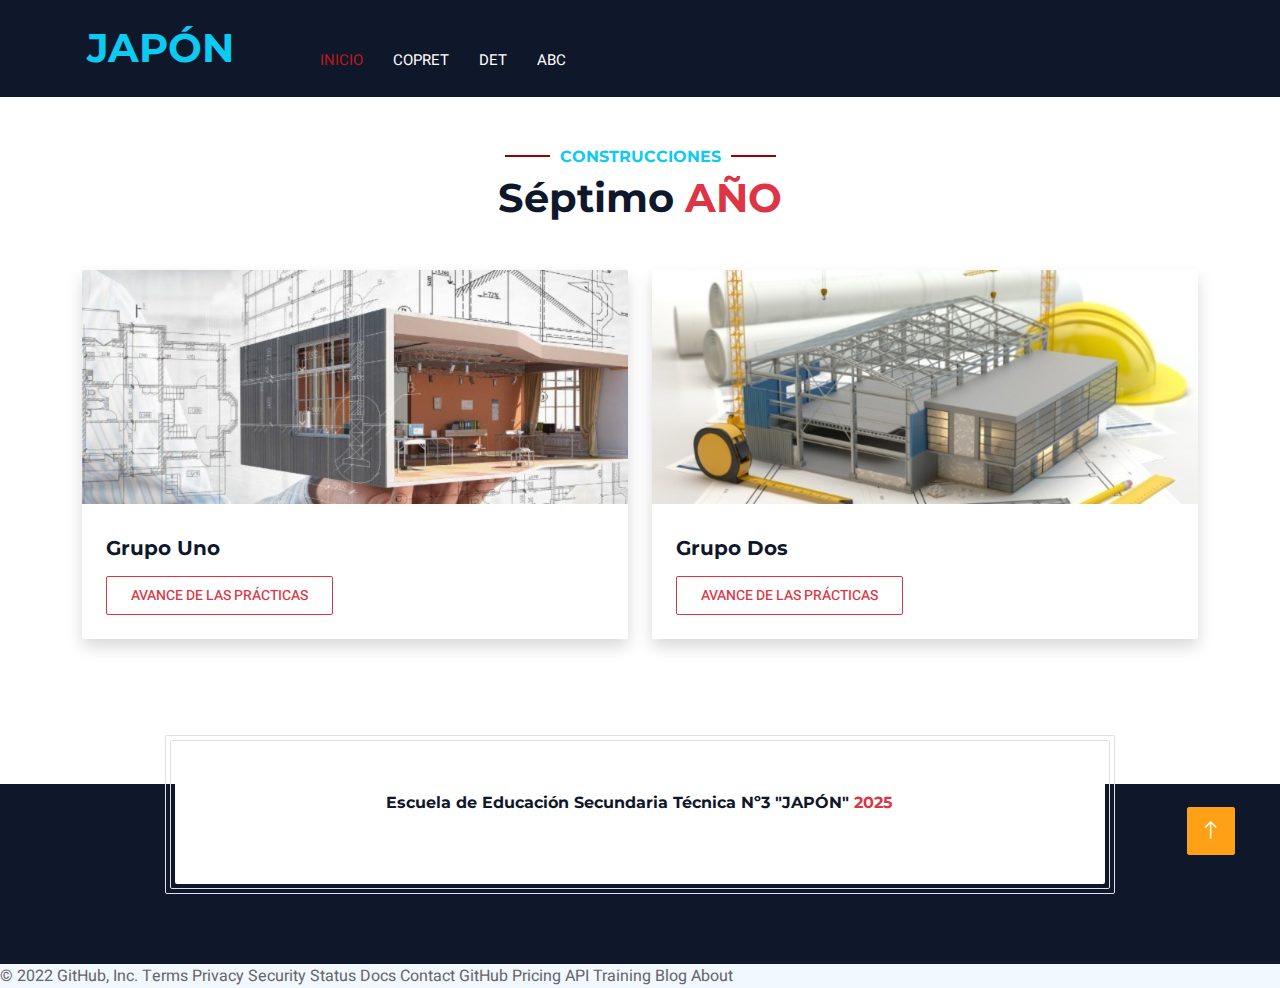
<file: mmo7c.html>
<!DOCTYPE html>
<html lang="en">

<head>
    <meta charset="utf-8">
    <title>Japón</title>
    <meta content="width=device-width, initial-scale=1.0" name="viewport">
    <meta content="" name="keywords">
    <meta content="" name="description">

    <!-- Favicon -->
    <link href="img/favicon.ico" rel="icon">

    <!-- Google Web Fonts -->
    <link rel="preconnect" href="https://fonts.googleapis.com">
    <link rel="preconnect" href="https://fonts.gstatic.com" crossorigin>
    <link href="https://fonts.googleapis.com/css2?family=Heebo:wght@400;500;600;700&family=Montserrat:wght@400;500;600;700&display=swap" rel="stylesheet">  

    <!-- Icon Font Stylesheet -->
    <link href="https://cdnjs.cloudflare.com/ajax/libs/font-awesome/5.10.0/css/all.min.css" rel="stylesheet">
    <link href="https://cdn.jsdelivr.net/npm/bootstrap-icons@1.4.1/font/bootstrap-icons.css" rel="stylesheet">

    <!-- Libraries Stylesheet -->
    <link href="lib/animate/animate.min.css" rel="stylesheet">
    <link href="lib/owlcarousel/assets/owl.carousel.min.css" rel="stylesheet">
    <link href="lib/tempusdominus/css/tempusdominus-bootstrap-4.min.css" rel="stylesheet" />

    <!-- Customized Bootstrap Stylesheet -->
    <link href="css/bootstrap.min.css" rel="stylesheet">

    <!-- Template Stylesheet -->
    <link href="css/style.css" rel="stylesheet">
</head>

<body>
    <div class="container-xxl bg-white p-0">
        <!-- Spinner Start -->
        <div id="spinner" class="show bg-white position-fixed translate-middle w-100 vh-100 top-50 start-50 d-flex align-items-center justify-content-center">
            <div class="spinner-border text-primary" style="width: 3rem; height: 3rem;" role="status">
                <span class="sr-only">Loading...</span>
            </div>
        </div>
        <!-- Spinner End -->

        <!-- Header Start -->
        <div class="container-fluid bg-dark px-0">
            <div class="row gx-0">
                <div class="col-lg-3 bg-dark d-none d-lg-block">
                    <a href="index.html" class="navbar-brand w-100 h-100 m-0 p-0 d-flex align-items-center justify-content-center">
                        <h1 class="m-0 text-info text-uppercase">Japón</h1>
                    </a>
                </div>
                <div class="col-lg-9">
                    <div class="row gx-0 bg-black d-none d-lg-flex">
                        <div class="col-lg-7 px-5 text-start">
                            <div class="h-100 d-inline-flex align-items-center py-2 me-4">
                               <!-- <i class="fa fa-envelope text-primary me-2"></i>
                                <p class="mb-0">info@example.com</p>-->
                            </div>
                           <!-- <div class="h-100 d-inline-flex align-items-center py-2">
                                <i class="fa fa-phone-alt text-primary me-2"></i>
                                <p class="mb-0">+012 345 6789</p>
                            </div>-->
                        </div>

                       <!-- <div class="col-lg-5 px-5 text-end">
                            <div class="d-inline-flex align-items-center py-2">
                                <a class="me-3" href=""><i class="fab fa-facebook-f"></i></a>
                                <a class="me-3" href=""><i class="fab fa-twitter"></i></a>
                                <a class="me-3" href=""><i class="fab fa-linkedin-in"></i></a>
                                <a class="me-3" href=""><i class="fab fa-instagram"></i></a>
                                <a class="" href=""><i class="fab fa-youtube"></i></a>
                            </div>
                        </div>-->
                    </div>
                    <nav class="navbar navbar-expand-lg bg-dark navbar-dark p-3 p-lg-0">
                        <a href="index.html" class="navbar-brand d-block d-lg-none">
                            <h1 class="m-0 text-primary text-uppercase">Japón</h1>
                        </a>
                        <button type="button" class="navbar-toggler" data-bs-toggle="collapse" data-bs-target="#navbarCollapse">
                            <span class="navbar-toggler-icon"></span>
                        </button>
                        <div class="collapse navbar-collapse justify-content-between" id="navbarCollapse">
                            <div class="navbar-nav mr-auto py-0">
                                <a href="index.html" class="nav-item nav-link active">Inicio</a>
                                <a href="http://ree.copret.abc.gob.ar/admin/" class="nav-item nav-link">Copret</a>
                                <a href="https://sites.google.com/site/direcciontecnicadpetp/" class="nav-item nav-link">DET</a>
                                <a href="http://abc.gob.ar/" class="nav-item nav-link">ABC</a>
                
                               
                        </div>
                    </nav>
                </div>
            </div>
        </div>
        <!-- Header End -->


       
        <!-- Room Start -->
        <div class="container-xxl py-5">
            <div class="container">
                <div class="text-center wow fadeInUp" data-wow-delay="0.1s">
                    <h6 class="section-title text-center text-info text-uppercase">Construcciones</h6>
                    <h1 class="mb-5">Séptimo<span class="text-danger text-uppercase"> Año</span></h1>
                </div>
                <div class="row g-4">
                    <div class="col-lg-6 col-md-6 wow fadeInUp" data-wow-delay="0.1s">
                        <div class="room-item shadow rounded overflow-hidden">
                            <div class="position-relative">
                                <img class="img-fluid" src="img/mmo1.jpg" alt="">
                                <!--<small class="position-absolute start-0 top-100 translate-middle-y bg-primary text-white rounded py-1 px-3 ms-4">10 horas</small>-->
                            </div>
                            <div class="p-4 mt-2">
                                <div class="d-flex justify-content-between mb-3">
                                    <h5 class="mb-0">Grupo Uno</h5>
                                
                                </div>
                             
                                <p class="text-body mb-3"></p>
                                <div class="d-flex justify-content-between">
                                    
                                    <a class="btn btn-sm btn-outline-danger rounded py-2 px-4" href="">Avance de las Prácticas</a>
                                </div>
                            </div>
                        </div>
                    </div>

                    <div class="col-lg-6 col-md-6 wow fadeInUp" data-wow-delay="0.3s">
                        <div class="room-item shadow rounded overflow-hidden">
                            <div class="position-relative">
                                <img class="img-fluid" src="img/mmo2.jpg" alt="">
                                <!--<small class="position-absolute start-0 top-100 translate-middle-y bg-primary text-white rounded py-1 px-3 ms-4">10 horas</small>-->
                            </div>
                            <div class="p-4 mt-2">
                                <div class="d-flex justify-content-between mb-3">
                                    <h5 class="mb-0">Grupo Dos</h5>
                                
                                </div>
                             
                                <p class="text-body mb-3"></p>
                                <div class="d-flex justify-content-between">
                                   <!--  <a class="btn btn-sm btn-outline-info rounded py-2 px-4" href="">Formulario de Datos</a> -->
                                    <a class="btn btn-sm btn-outline-danger rounded py-2 px-4" href="https://wind-llama-bb4.notion.site/Pr-cticas-Profesionalizantes-1f312880a9fa459bbcf5e454060cd30f">Avance de las Prácticas</a>
                                </div>
                            </div>
                        </div>
                    </div>

                   <!-- <div class="col-lg-6 col-md-6 wow fadeInUp" data-wow-delay="0.6s">
                        <div class="room-item shadow rounded overflow-hidden">
                            <div class="position-relative">
                                <img class="img-fluid" src="img/altura1.jpg" alt="">
                                <small class="position-absolute start-0 top-100 translate-middle-y bg-primary text-white rounded py-1 px-3 ms-4">10 horas</small>
                            </div>
                            <div class="p-4 mt-2">
                                <div class="d-flex justify-content-between mb-3">
                                    <h5 class="mb-0">Trabajo en Altura</h5>
                                
                                </div>
                             
                                <p class="text-body mb-3">El trabajo en altura representa en la Argentina la segunda causa de los accidentes fatales ocurridos en ocasión de trabajo. Por lo tanto requiere un fuerte compromiso desde la prevención de los riesgos.</p>
                                <div class="d-flex justify-content-between">
                                    <a class="btn btn-sm btn-primary rounded py-2 px-4" href="https://srt.aulainstitucional.com.ar/course/index.php?categoryid=68">Mas Información</a>
                                    <a class="btn btn-sm btn-dark rounded py-2 px-4" href="mailto:trabajo.ylmt6a0i8o1ylaia@u.box.com">Subir Certificado</a>
                                </div>
                            </div>
                        </div>
                    </div>-->


                   
                </div>
            </div>
        </div>
      
        <!-- Newsletter Start -->
        <div class="container newsletter mt-5 wow fadeIn" data-wow-delay="0.1s">
            <div class="row justify-content-center">
                <div class="col-lg-10 border rounded p-1">
                    <div class="border rounded text-center p-1">
                        <div class="bg-white rounded text-center p-5">
                            <h6 class="mb-4">Escuela de Educación Secundaria Técnica Nº3 "JAPÓN"<span class="text-danger text-uppercase"> 2025</span></h6>
                            <div class="position-relative mx-auto" style="max-width: 400px;">
                                <!--<a class="btn btn-sm btn-dark rounded py-2 px-4" href="https://wind-llama-bb4.notion.site/257fa01a389242d0bb3177c1c42a0182?v=643104534e704670808d323c88db79b3">Ingresa Aquí</a>-->
                            </div>
                
                        </div>
                    </div>
                </div>
            </div>
        </div>
        <!-- Newsletter Start -->
        

        <!-- Footer Start -->
        <div class="row justify-content-center">
        <div class="container-fluid bg-dark text-light footer wow fadeIn" data-wow-delay="0.1s">
           
                    
                        <!--<h6 class="section-title text-start text-danger text-uppercase mb-4">EET Nº3 "JAPÓN" - 2022</h6>-->

                       
             </div>         
        </div>

        <!-- Footer fin -->
              
            <!--<div class="container">
                <div class="copyright">
                    <div class="row">
                        <div class="col-md-6 text-center text-md-start mb-3 mb-md-0">
                            &copy; <a class="border-bottom" href="#">Your Site Name</a>, All Right Reserved. 
                            
                            
                            Designed By <a class="border-bottom" href="https://htmlcodex.com">HTML Codex</a>
                            <br>Distributed By: <a class="border-bottom" href="https://themewagon.com" target="_blank">ThemeWagon</a>
                        </div>
                        <div class="col-md-6 text-center text-md-end">
                            <div class="footer-menu">
                                <a href="">Home</a>
                                <a href="">Cookies</a>
                                <a href="">Help</a>
                                <a href="">FQAs</a>
                            </div>
                        </div>
                    </div>
                </div>
            </div>
        </div>-->
        <!-- Footer End -->


        <!-- Back to Top -->
        <a href="#" class="btn btn-lg btn-primary btn-lg-square back-to-top"><i class="bi bi-arrow-up"></i></a>
    </div>

    <!-- JavaScript Libraries -->
    <script src="https://code.jquery.com/jquery-3.4.1.min.js"></script>
    <script src="https://cdn.jsdelivr.net/npm/bootstrap@5.0.0/dist/js/bootstrap.bundle.min.js"></script>
    <script src="lib/wow/wow.min.js"></script>
    <script src="lib/easing/easing.min.js"></script>
    <script src="lib/waypoints/waypoints.min.js"></script>
    <script src="lib/counterup/counterup.min.js"></script>
    <script src="lib/owlcarousel/owl.carousel.min.js"></script>
    <script src="lib/tempusdominus/js/moment.min.js"></script>
    <script src="lib/tempusdominus/js/moment-timezone.min.js"></script>
    <script src="lib/tempusdominus/js/tempusdominus-bootstrap-4.min.js"></script>

    <!-- Template Javascript -->
    <script src="js/main.js"></script>
</body>

</html>
© 2022 GitHub, Inc.
Terms
Privacy
Security
Status
Docs
Contact GitHub
Pricing
API
Training
Blog
About
</file>
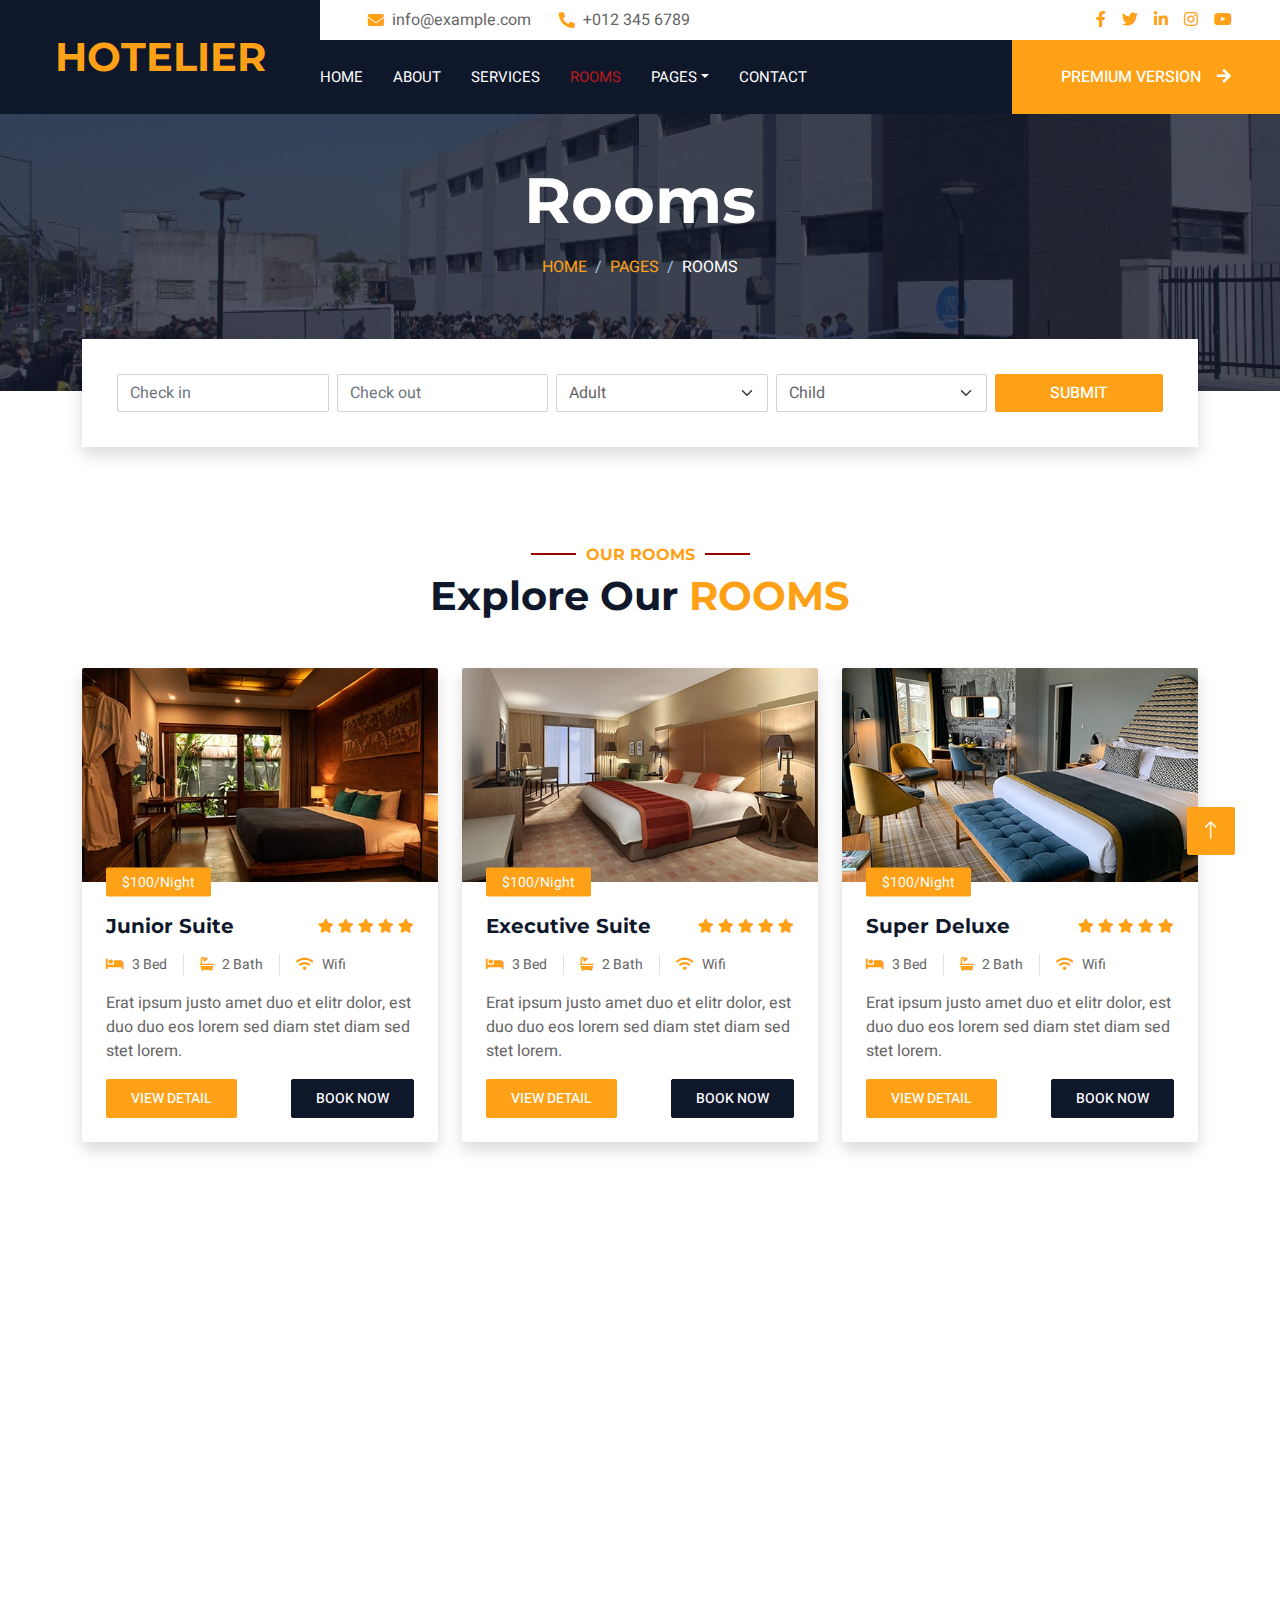
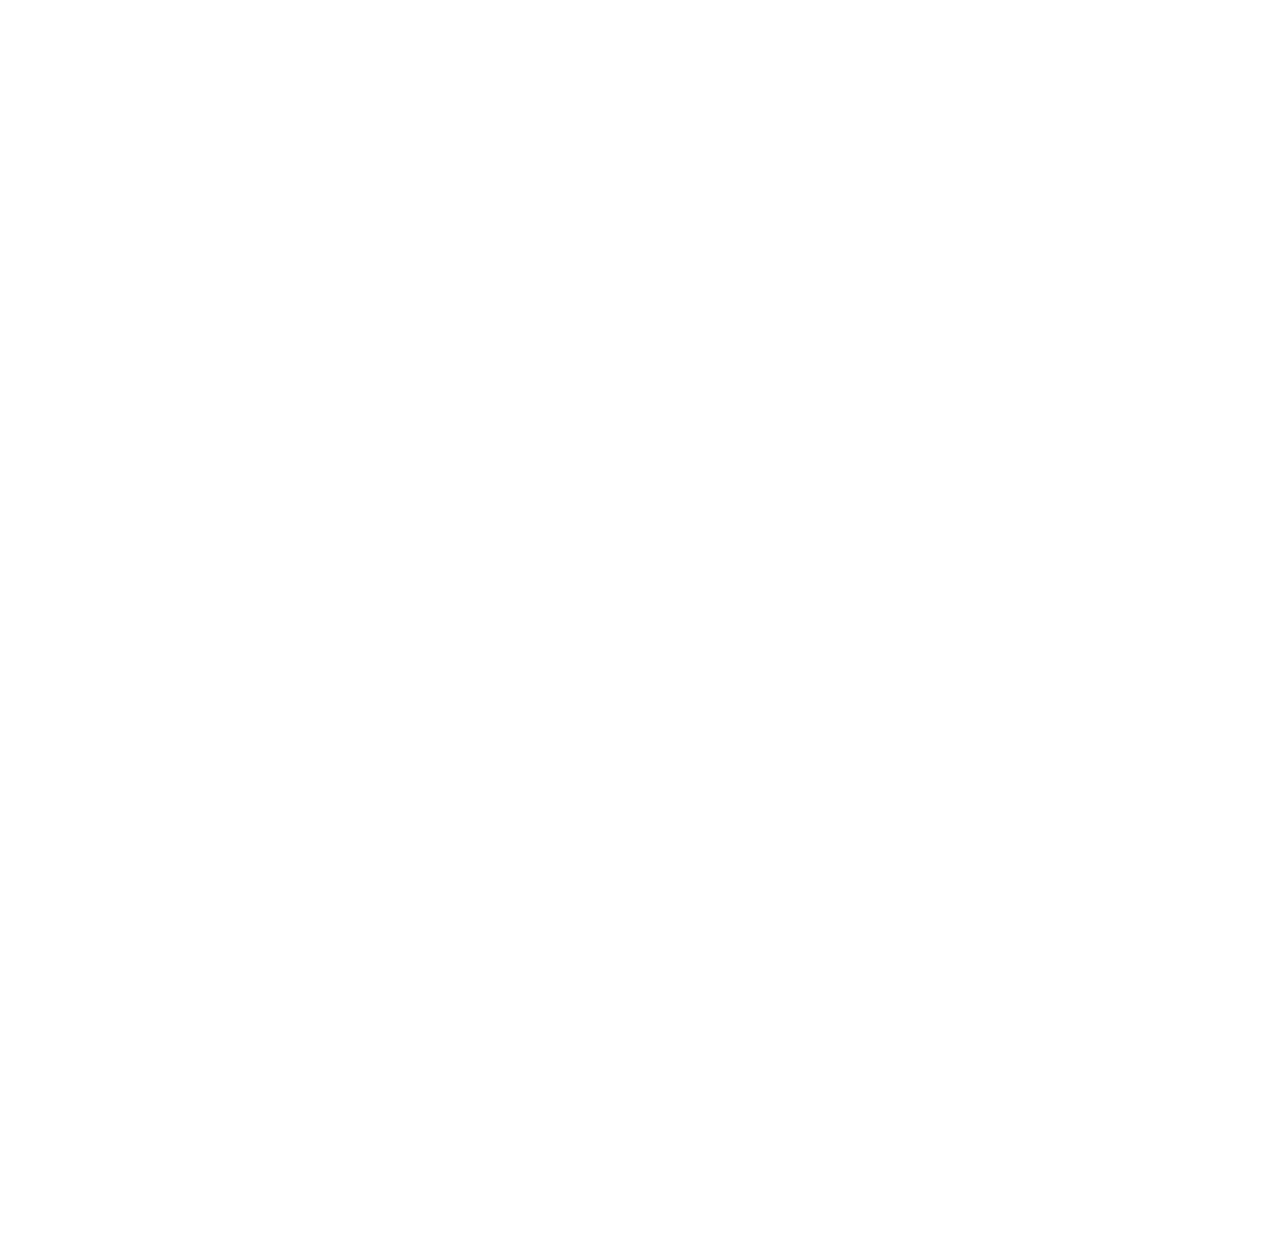
<file: room.html>
<!DOCTYPE html>
<html lang="en">

<head>
    <meta charset="utf-8">
    <title>Hotelier - Hotel HTML Template</title>
    <meta content="width=device-width, initial-scale=1.0" name="viewport">
    <meta content="" name="keywords">
    <meta content="" name="description">

    <!-- Favicon -->
    <link href="img/favicon.ico" rel="icon">

    <!-- Google Web Fonts -->
    <link rel="preconnect" href="https://fonts.googleapis.com">
    <link rel="preconnect" href="https://fonts.gstatic.com" crossorigin>
    <link href="https://fonts.googleapis.com/css2?family=Heebo:wght@400;500;600;700&family=Montserrat:wght@400;500;600;700&display=swap" rel="stylesheet">  

    <!-- Icon Font Stylesheet -->
    <link href="https://cdnjs.cloudflare.com/ajax/libs/font-awesome/5.10.0/css/all.min.css" rel="stylesheet">
    <link href="https://cdn.jsdelivr.net/npm/bootstrap-icons@1.4.1/font/bootstrap-icons.css" rel="stylesheet">

    <!-- Libraries Stylesheet -->
    <link href="lib/animate/animate.min.css" rel="stylesheet">
    <link href="lib/owlcarousel/assets/owl.carousel.min.css" rel="stylesheet">
    <link href="lib/tempusdominus/css/tempusdominus-bootstrap-4.min.css" rel="stylesheet" />

    <!-- Customized Bootstrap Stylesheet -->
    <link href="css/bootstrap.min.css" rel="stylesheet">

    <!-- Template Stylesheet -->
    <link href="css/style.css" rel="stylesheet">
</head>

<body>
    <div class="container-xxl bg-white p-0">
        <!-- Spinner Start -->
        <div id="spinner" class="show bg-white position-fixed translate-middle w-100 vh-100 top-50 start-50 d-flex align-items-center justify-content-center">
            <div class="spinner-border text-primary" style="width: 3rem; height: 3rem;" role="status">
                <span class="sr-only">Loading...</span>
            </div>
        </div>
        <!-- Spinner End -->

        <!-- Header Start -->
        <div class="container-fluid bg-dark px-0">
            <div class="row gx-0">
                <div class="col-lg-3 bg-dark d-none d-lg-block">
                    <a href="index.html" class="navbar-brand w-100 h-100 m-0 p-0 d-flex align-items-center justify-content-center">
                        <h1 class="m-0 text-primary text-uppercase">Hotelier</h1>
                    </a>
                </div>
                <div class="col-lg-9">
                    <div class="row gx-0 bg-white d-none d-lg-flex">
                        <div class="col-lg-7 px-5 text-start">
                            <div class="h-100 d-inline-flex align-items-center py-2 me-4">
                                <i class="fa fa-envelope text-primary me-2"></i>
                                <p class="mb-0">info@example.com</p>
                            </div>
                            <div class="h-100 d-inline-flex align-items-center py-2">
                                <i class="fa fa-phone-alt text-primary me-2"></i>
                                <p class="mb-0">+012 345 6789</p>
                            </div>
                        </div>
                        <div class="col-lg-5 px-5 text-end">
                            <div class="d-inline-flex align-items-center py-2">
                                <a class="me-3" href=""><i class="fab fa-facebook-f"></i></a>
                                <a class="me-3" href=""><i class="fab fa-twitter"></i></a>
                                <a class="me-3" href=""><i class="fab fa-linkedin-in"></i></a>
                                <a class="me-3" href=""><i class="fab fa-instagram"></i></a>
                                <a class="" href=""><i class="fab fa-youtube"></i></a>
                            </div>
                        </div>
                    </div>
                    <nav class="navbar navbar-expand-lg bg-dark navbar-dark p-3 p-lg-0">
                        <a href="index.html" class="navbar-brand d-block d-lg-none">
                            <h1 class="m-0 text-primary text-uppercase">Hotelier</h1>
                        </a>
                        <button type="button" class="navbar-toggler" data-bs-toggle="collapse" data-bs-target="#navbarCollapse">
                            <span class="navbar-toggler-icon"></span>
                        </button>
                        <div class="collapse navbar-collapse justify-content-between" id="navbarCollapse">
                            <div class="navbar-nav mr-auto py-0">
                                <a href="index.html" class="nav-item nav-link">Home</a>
                                <a href="about.html" class="nav-item nav-link">About</a>
                                <a href="service.html" class="nav-item nav-link">Services</a>
                                <a href="room.html" class="nav-item nav-link active">Rooms</a>
                                <div class="nav-item dropdown">
                                    <a href="#" class="nav-link dropdown-toggle" data-bs-toggle="dropdown">Pages</a>
                                    <div class="dropdown-menu rounded-0 m-0">
                                        <a href="booking.html" class="dropdown-item">Booking</a>
                                        <a href="team.html" class="dropdown-item">Our Team</a>
                                        <a href="testimonial.html" class="dropdown-item">Testimonial</a>
                                    </div>
                                </div>
                                <a href="contact.html" class="nav-item nav-link">Contact</a>
                            </div>
                            <a href="https://htmlcodex.com/hotel-html-template-pro" class="btn btn-primary rounded-0 py-4 px-md-5 d-none d-lg-block">Premium Version<i class="fa fa-arrow-right ms-3"></i></a>
                        </div>
                    </nav>
                </div>
            </div>
        </div>
        <!-- Header End -->


        <!-- Page Header Start -->
        <div class="container-fluid page-header mb-5 p-0" style="background-image: url(img/carousel-1.jpg);">
            <div class="container-fluid page-header-inner py-5">
                <div class="container text-center pb-5">
                    <h1 class="display-3 text-white mb-3 animated slideInDown">Rooms</h1>
                    <nav aria-label="breadcrumb">
                        <ol class="breadcrumb justify-content-center text-uppercase">
                            <li class="breadcrumb-item"><a href="#">Home</a></li>
                            <li class="breadcrumb-item"><a href="#">Pages</a></li>
                            <li class="breadcrumb-item text-white active" aria-current="page">Rooms</li>
                        </ol>
                    </nav>
                </div>
            </div>
        </div>
        <!-- Page Header End -->


        <!-- Booking Start -->
        <div class="container-fluid booking pb-5 wow fadeIn" data-wow-delay="0.1s">
            <div class="container">
                <div class="bg-white shadow" style="padding: 35px;">
                    <div class="row g-2">
                        <div class="col-md-10">
                            <div class="row g-2">
                                <div class="col-md-3">
                                    <div class="date" id="date1" data-target-input="nearest">
                                        <input type="text" class="form-control datetimepicker-input"
                                            placeholder="Check in" data-target="#date1" data-toggle="datetimepicker" />
                                    </div>
                                </div>
                                <div class="col-md-3">
                                    <div class="date" id="date2" data-target-input="nearest">
                                        <input type="text" class="form-control datetimepicker-input" placeholder="Check out" data-target="#date2" data-toggle="datetimepicker"/>
                                    </div>
                                </div>
                                <div class="col-md-3">
                                    <select class="form-select">
                                        <option selected>Adult</option>
                                        <option value="1">Adult 1</option>
                                        <option value="2">Adult 2</option>
                                        <option value="3">Adult 3</option>
                                    </select>
                                </div>
                                <div class="col-md-3">
                                    <select class="form-select">
                                        <option selected>Child</option>
                                        <option value="1">Child 1</option>
                                        <option value="2">Child 2</option>
                                        <option value="3">Child 3</option>
                                    </select>
                                </div>
                            </div>
                        </div>
                        <div class="col-md-2">
                            <button class="btn btn-primary w-100">Submit</button>
                        </div>
                    </div>
                </div>
            </div>
        </div>
        <!-- Booking End -->


        <!-- Room Start -->
        <div class="container-xxl py-5">
            <div class="container">
                <div class="text-center wow fadeInUp" data-wow-delay="0.1s">
                    <h6 class="section-title text-center text-primary text-uppercase">Our Rooms</h6>
                    <h1 class="mb-5">Explore Our <span class="text-primary text-uppercase">Rooms</span></h1>
                </div>
                <div class="row g-4">
                    <div class="col-lg-4 col-md-6 wow fadeInUp" data-wow-delay="0.1s">
                        <div class="room-item shadow rounded overflow-hidden">
                            <div class="position-relative">
                                <img class="img-fluid" src="img/room-1.jpg" alt="">
                                <small class="position-absolute start-0 top-100 translate-middle-y bg-primary text-white rounded py-1 px-3 ms-4">$100/Night</small>
                            </div>
                            <div class="p-4 mt-2">
                                <div class="d-flex justify-content-between mb-3">
                                    <h5 class="mb-0">Junior Suite</h5>
                                    <div class="ps-2">
                                        <small class="fa fa-star text-primary"></small>
                                        <small class="fa fa-star text-primary"></small>
                                        <small class="fa fa-star text-primary"></small>
                                        <small class="fa fa-star text-primary"></small>
                                        <small class="fa fa-star text-primary"></small>
                                    </div>
                                </div>
                                <div class="d-flex mb-3">
                                    <small class="border-end me-3 pe-3"><i class="fa fa-bed text-primary me-2"></i>3 Bed</small>
                                    <small class="border-end me-3 pe-3"><i class="fa fa-bath text-primary me-2"></i>2 Bath</small>
                                    <small><i class="fa fa-wifi text-primary me-2"></i>Wifi</small>
                                </div>
                                <p class="text-body mb-3">Erat ipsum justo amet duo et elitr dolor, est duo duo eos lorem sed diam stet diam sed stet lorem.</p>
                                <div class="d-flex justify-content-between">
                                    <a class="btn btn-sm btn-primary rounded py-2 px-4" href="">View Detail</a>
                                    <a class="btn btn-sm btn-dark rounded py-2 px-4" href="">Book Now</a>
                                </div>
                            </div>
                        </div>
                    </div>
                    <div class="col-lg-4 col-md-6 wow fadeInUp" data-wow-delay="0.3s">
                        <div class="room-item shadow rounded overflow-hidden">
                            <div class="position-relative">
                                <img class="img-fluid" src="img/room-2.jpg" alt="">
                                <small class="position-absolute start-0 top-100 translate-middle-y bg-primary text-white rounded py-1 px-3 ms-4">$100/Night</small>
                            </div>
                            <div class="p-4 mt-2">
                                <div class="d-flex justify-content-between mb-3">
                                    <h5 class="mb-0">Executive Suite</h5>
                                    <div class="ps-2">
                                        <small class="fa fa-star text-primary"></small>
                                        <small class="fa fa-star text-primary"></small>
                                        <small class="fa fa-star text-primary"></small>
                                        <small class="fa fa-star text-primary"></small>
                                        <small class="fa fa-star text-primary"></small>
                                    </div>
                                </div>
                                <div class="d-flex mb-3">
                                    <small class="border-end me-3 pe-3"><i class="fa fa-bed text-primary me-2"></i>3 Bed</small>
                                    <small class="border-end me-3 pe-3"><i class="fa fa-bath text-primary me-2"></i>2 Bath</small>
                                    <small><i class="fa fa-wifi text-primary me-2"></i>Wifi</small>
                                </div>
                                <p class="text-body mb-3">Erat ipsum justo amet duo et elitr dolor, est duo duo eos lorem sed diam stet diam sed stet lorem.</p>
                                <div class="d-flex justify-content-between">
                                    <a class="btn btn-sm btn-primary rounded py-2 px-4" href="">View Detail</a>
                                    <a class="btn btn-sm btn-dark rounded py-2 px-4" href="">Book Now</a>
                                </div>
                            </div>
                        </div>
                    </div>
                    <div class="col-lg-4 col-md-6 wow fadeInUp" data-wow-delay="0.6s">
                        <div class="room-item shadow rounded overflow-hidden">
                            <div class="position-relative">
                                <img class="img-fluid" src="img/room-3.jpg" alt="">
                                <small class="position-absolute start-0 top-100 translate-middle-y bg-primary text-white rounded py-1 px-3 ms-4">$100/Night</small>
                            </div>
                            <div class="p-4 mt-2">
                                <div class="d-flex justify-content-between mb-3">
                                    <h5 class="mb-0">Super Deluxe</h5>
                                    <div class="ps-2">
                                        <small class="fa fa-star text-primary"></small>
                                        <small class="fa fa-star text-primary"></small>
                                        <small class="fa fa-star text-primary"></small>
                                        <small class="fa fa-star text-primary"></small>
                                        <small class="fa fa-star text-primary"></small>
                                    </div>
                                </div>
                                <div class="d-flex mb-3">
                                    <small class="border-end me-3 pe-3"><i class="fa fa-bed text-primary me-2"></i>3 Bed</small>
                                    <small class="border-end me-3 pe-3"><i class="fa fa-bath text-primary me-2"></i>2 Bath</small>
                                    <small><i class="fa fa-wifi text-primary me-2"></i>Wifi</small>
                                </div>
                                <p class="text-body mb-3">Erat ipsum justo amet duo et elitr dolor, est duo duo eos lorem sed diam stet diam sed stet lorem.</p>
                                <div class="d-flex justify-content-between">
                                    <a class="btn btn-sm btn-primary rounded py-2 px-4" href="">View Detail</a>
                                    <a class="btn btn-sm btn-dark rounded py-2 px-4" href="">Book Now</a>
                                </div>
                            </div>
                        </div>
                    </div>
                    <div class="col-lg-4 col-md-6 wow fadeInUp" data-wow-delay="0.6s">
                        <div class="room-item shadow rounded overflow-hidden">
                            <div class="position-relative">
                                <img class="img-fluid" src="img/room-3.jpg" alt="">
                                <small class="position-absolute start-0 top-100 translate-middle-y bg-primary text-white rounded py-1 px-3 ms-4">$100/Night</small>
                            </div>
                            <div class="p-4 mt-2">
                                <div class="d-flex justify-content-between mb-3">
                                    <h5 class="mb-0">Super Deluxe</h5>
                                    <div class="ps-2">
                                        <small class="fa fa-star text-primary"></small>
                                        <small class="fa fa-star text-primary"></small>
                                        <small class="fa fa-star text-primary"></small>
                                        <small class="fa fa-star text-primary"></small>
                                        <small class="fa fa-star text-primary"></small>
                                    </div>
                                </div>
                                <div class="d-flex mb-3">
                                    <small class="border-end me-3 pe-3"><i class="fa fa-bed text-primary me-2"></i>3 Bed</small>
                                    <small class="border-end me-3 pe-3"><i class="fa fa-bath text-primary me-2"></i>2 Bath</small>
                                    <small><i class="fa fa-wifi text-primary me-2"></i>Wifi</small>
                                </div>
                                <p class="text-body mb-3">Erat ipsum justo amet duo et elitr dolor, est duo duo eos lorem sed diam stet diam sed stet lorem.</p>
                                <div class="d-flex justify-content-between">
                                    <a class="btn btn-sm btn-primary rounded py-2 px-4" href="">View Detail</a>
                                    <a class="btn btn-sm btn-dark rounded py-2 px-4" href="">Book Now</a>
                                </div>
                            </div>
                        </div>
                    </div>
                    <div class="col-lg-4 col-md-6 wow fadeInUp" data-wow-delay="0.1s">
                        <div class="room-item shadow rounded overflow-hidden">
                            <div class="position-relative">
                                <img class="img-fluid" src="img/room-1.jpg" alt="">
                                <small class="position-absolute start-0 top-100 translate-middle-y bg-primary text-white rounded py-1 px-3 ms-4">$100/Night</small>
                            </div>
                            <div class="p-4 mt-2">
                                <div class="d-flex justify-content-between mb-3">
                                    <h5 class="mb-0">Junior Suite</h5>
                                    <div class="ps-2">
                                        <small class="fa fa-star text-primary"></small>
                                        <small class="fa fa-star text-primary"></small>
                                        <small class="fa fa-star text-primary"></small>
                                        <small class="fa fa-star text-primary"></small>
                                        <small class="fa fa-star text-primary"></small>
                                    </div>
                                </div>
                                <div class="d-flex mb-3">
                                    <small class="border-end me-3 pe-3"><i class="fa fa-bed text-primary me-2"></i>3 Bed</small>
                                    <small class="border-end me-3 pe-3"><i class="fa fa-bath text-primary me-2"></i>2 Bath</small>
                                    <small><i class="fa fa-wifi text-primary me-2"></i>Wifi</small>
                                </div>
                                <p class="text-body mb-3">Erat ipsum justo amet duo et elitr dolor, est duo duo eos lorem sed diam stet diam sed stet lorem.</p>
                                <div class="d-flex justify-content-between">
                                    <a class="btn btn-sm btn-primary rounded py-2 px-4" href="">View Detail</a>
                                    <a class="btn btn-sm btn-dark rounded py-2 px-4" href="">Book Now</a>
                                </div>
                            </div>
                        </div>
                    </div>
                    <div class="col-lg-4 col-md-6 wow fadeInUp" data-wow-delay="0.3s">
                        <div class="room-item shadow rounded overflow-hidden">
                            <div class="position-relative">
                                <img class="img-fluid" src="img/room-2.jpg" alt="">
                                <small class="position-absolute start-0 top-100 translate-middle-y bg-primary text-white rounded py-1 px-3 ms-4">$100/Night</small>
                            </div>
                            <div class="p-4 mt-2">
                                <div class="d-flex justify-content-between mb-3">
                                    <h5 class="mb-0">Executive Suite</h5>
                                    <div class="ps-2">
                                        <small class="fa fa-star text-primary"></small>
                                        <small class="fa fa-star text-primary"></small>
                                        <small class="fa fa-star text-primary"></small>
                                        <small class="fa fa-star text-primary"></small>
                                        <small class="fa fa-star text-primary"></small>
                                    </div>
                                </div>
                                <div class="d-flex mb-3">
                                    <small class="border-end me-3 pe-3"><i class="fa fa-bed text-primary me-2"></i>3 Bed</small>
                                    <small class="border-end me-3 pe-3"><i class="fa fa-bath text-primary me-2"></i>2 Bath</small>
                                    <small><i class="fa fa-wifi text-primary me-2"></i>Wifi</small>
                                </div>
                                <p class="text-body mb-3">Erat ipsum justo amet duo et elitr dolor, est duo duo eos lorem sed diam stet diam sed stet lorem.</p>
                                <div class="d-flex justify-content-between">
                                    <a class="btn btn-sm btn-primary rounded py-2 px-4" href="">View Detail</a>
                                    <a class="btn btn-sm btn-dark rounded py-2 px-4" href="">Book Now</a>
                                </div>
                            </div>
                        </div>
                    </div>
                </div>
            </div>
        </div>
        <!-- Room End -->


        <!-- Testimonial Start -->
        <div class="container-xxl testimonial mt-5 py-5 bg-dark wow zoomIn" data-wow-delay="0.1s" style="margin-bottom: 90px;">
            <div class="container">
                <div class="owl-carousel testimonial-carousel py-5">
                    <div class="testimonial-item position-relative bg-white rounded overflow-hidden">
                        <p>Tempor stet labore dolor clita stet diam amet ipsum dolor duo ipsum rebum stet dolor amet diam stet. Est stet ea lorem amet est kasd kasd et erat magna eos</p>
                        <div class="d-flex align-items-center">
                            <img class="img-fluid flex-shrink-0 rounded" src="img/testimonial-1.jpg" style="width: 45px; height: 45px;">
                            <div class="ps-3">
                                <h6 class="fw-bold mb-1">Client Name</h6>
                                <small>Profession</small>
                            </div>
                        </div>
                        <i class="fa fa-quote-right fa-3x text-primary position-absolute end-0 bottom-0 me-4 mb-n1"></i>
                    </div>
                    <div class="testimonial-item position-relative bg-white rounded overflow-hidden">
                        <p>Tempor stet labore dolor clita stet diam amet ipsum dolor duo ipsum rebum stet dolor amet diam stet. Est stet ea lorem amet est kasd kasd et erat magna eos</p>
                        <div class="d-flex align-items-center">
                            <img class="img-fluid flex-shrink-0 rounded" src="img/testimonial-2.jpg" style="width: 45px; height: 45px;">
                            <div class="ps-3">
                                <h6 class="fw-bold mb-1">Client Name</h6>
                                <small>Profession</small>
                            </div>
                        </div>
                        <i class="fa fa-quote-right fa-3x text-primary position-absolute end-0 bottom-0 me-4 mb-n1"></i>
                    </div>
                    <div class="testimonial-item position-relative bg-white rounded overflow-hidden">
                        <p>Tempor stet labore dolor clita stet diam amet ipsum dolor duo ipsum rebum stet dolor amet diam stet. Est stet ea lorem amet est kasd kasd et erat magna eos</p>
                        <div class="d-flex align-items-center">
                            <img class="img-fluid flex-shrink-0 rounded" src="img/testimonial-3.jpg" style="width: 45px; height: 45px;">
                            <div class="ps-3">
                                <h6 class="fw-bold mb-1">Client Name</h6>
                                <small>Profession</small>
                            </div>
                        </div>
                        <i class="fa fa-quote-right fa-3x text-primary position-absolute end-0 bottom-0 me-4 mb-n1"></i>
                    </div>
                </div>
            </div>
        </div>
        <!-- Testimonial End -->


        <!-- Newsletter Start -->
        <div class="container newsletter mt-5 wow fadeIn" data-wow-delay="0.1s">
            <div class="row justify-content-center">
                <div class="col-lg-10 border rounded p-1">
                    <div class="border rounded text-center p-1">
                        <div class="bg-white rounded text-center p-5">
                            <h4 class="mb-4">Subscribe Our <span class="text-primary text-uppercase">Newsletter</span></h4>
                            <div class="position-relative mx-auto" style="max-width: 400px;">
                                <input class="form-control w-100 py-3 ps-4 pe-5" type="text" placeholder="Enter your email">
                                <button type="button" class="btn btn-primary py-2 px-3 position-absolute top-0 end-0 mt-2 me-2">Submit</button>
                            </div>
                        </div>
                    </div>
                </div>
            </div>
        </div>
        <!-- Newsletter Start -->
        

        <!-- Footer Start -->
        <div class="container-fluid bg-dark text-light footer wow fadeIn" data-wow-delay="0.1s">
            <div class="container pb-5">
                <div class="row g-5">
                    <div class="col-md-6 col-lg-4">
                        <div class="bg-primary rounded p-4">
                            <a href="index.html"><h1 class="text-white text-uppercase mb-3">Hotelier</h1></a>
                            <p class="text-white mb-0">
								Download <a class="text-dark fw-medium" href="https://htmlcodex.com/hotel-html-template-pro">Hotelier – Premium Version</a>, build a professional website for your hotel business and grab the attention of new visitors upon your site’s launch.
							</p>
                        </div>
                    </div>
                    <div class="col-md-6 col-lg-3">
                        <h6 class="section-title text-start text-primary text-uppercase mb-4">Contact</h6>
                        <p class="mb-2"><i class="fa fa-map-marker-alt me-3"></i>123 Street, New York, USA</p>
                        <p class="mb-2"><i class="fa fa-phone-alt me-3"></i>+012 345 67890</p>
                        <p class="mb-2"><i class="fa fa-envelope me-3"></i>info@example.com</p>
                        <div class="d-flex pt-2">
                            <a class="btn btn-outline-light btn-social" href=""><i class="fab fa-twitter"></i></a>
                            <a class="btn btn-outline-light btn-social" href=""><i class="fab fa-facebook-f"></i></a>
                            <a class="btn btn-outline-light btn-social" href=""><i class="fab fa-youtube"></i></a>
                            <a class="btn btn-outline-light btn-social" href=""><i class="fab fa-linkedin-in"></i></a>
                        </div>
                    </div>
                    <div class="col-lg-5 col-md-12">
                        <div class="row gy-5 g-4">
                            <div class="col-md-6">
                                <h6 class="section-title text-start text-primary text-uppercase mb-4">Company</h6>
                                <a class="btn btn-link" href="">About Us</a>
                                <a class="btn btn-link" href="">Contact Us</a>
                                <a class="btn btn-link" href="">Privacy Policy</a>
                                <a class="btn btn-link" href="">Terms & Condition</a>
                                <a class="btn btn-link" href="">Support</a>
                            </div>
                            <div class="col-md-6">
                                <h6 class="section-title text-start text-primary text-uppercase mb-4">Services</h6>
                                <a class="btn btn-link" href="">Food & Restaurant</a>
                                <a class="btn btn-link" href="">Spa & Fitness</a>
                                <a class="btn btn-link" href="">Sports & Gaming</a>
                                <a class="btn btn-link" href="">Event & Party</a>
                                <a class="btn btn-link" href="">GYM & Yoga</a>
                            </div>
                        </div>
                    </div>
                </div>
            </div>
            <div class="container">
                <div class="copyright">
                    <div class="row">
                        <div class="col-md-6 text-center text-md-start mb-3 mb-md-0">
                            &copy; <a class="border-bottom" href="#">Your Site Name</a>, All Right Reserved. 
							
							<!--/*** This template is free as long as you keep the footer author’s credit link/attribution link/backlink. If you'd like to use the template without the footer author’s credit link/attribution link/backlink, you can purchase the Credit Removal License from "https://htmlcodex.com/credit-removal". Thank you for your support. ***/-->
							Designed By <a class="border-bottom" href="https://htmlcodex.com">HTML Codex</a>
                        </div>
                        <div class="col-md-6 text-center text-md-end">
                            <div class="footer-menu">
                                <a href="">Home</a>
                                <a href="">Cookies</a>
                                <a href="">Help</a>
                                <a href="">FQAs</a>
                            </div>
                        </div>
                    </div>
                </div>
            </div>
        </div>
        <!-- Footer End -->


        <!-- Back to Top -->
        <a href="#" class="btn btn-lg btn-primary btn-lg-square back-to-top"><i class="bi bi-arrow-up"></i></a>
    </div>

    <!-- JavaScript Libraries -->
    <script src="https://code.jquery.com/jquery-3.4.1.min.js"></script>
    <script src="https://cdn.jsdelivr.net/npm/bootstrap@5.0.0/dist/js/bootstrap.bundle.min.js"></script>
    <script src="lib/wow/wow.min.js"></script>
    <script src="lib/easing/easing.min.js"></script>
    <script src="lib/waypoints/waypoints.min.js"></script>
    <script src="lib/counterup/counterup.min.js"></script>
    <script src="lib/owlcarousel/owl.carousel.min.js"></script>
    <script src="lib/tempusdominus/js/moment.min.js"></script>
    <script src="lib/tempusdominus/js/moment-timezone.min.js"></script>
    <script src="lib/tempusdominus/js/tempusdominus-bootstrap-4.min.js"></script>

    <!-- Template Javascript -->
    <script src="js/main.js"></script>
</body>

</html>
</file>
<file: css/style.css>
/********** Template CSS **********/
:root {
    --primary: #990000;
    --light: #9fc5e8;
    --dark: #0F172B;
    --red: #b61b1b;
}

.fw-medium {
    font-weight: 500 !important;
}

.fw-semi-bold {
    font-weight: 600 !important;
}

.back-to-top {
    position: fixed;
    display: none;
    right: 45px;
    bottom: 45px;
    z-index: 99;
}


/*** Spinner ***/
#spinner {
    opacity: 0;
    visibility: hidden;
    transition: opacity .5s ease-out, visibility 0s linear .5s;
    z-index: 99999;
}

#spinner.show {
    transition: opacity .5s ease-out, visibility 0s linear 0s;
    visibility: visible;
    opacity: 1;
}


/*** Button ***/
.btn {
    font-weight: 500;
    text-transform: uppercase;
    transition: .5s;
}

.btn.btn-primary,
.btn.btn-secondary {
    color: #FFFFFF;
}

.btn-square {
    width: 38px;
    height: 38px;
}

.btn-sm-square {
    width: 32px;
    height: 32px;
}

.btn-lg-square {
    width: 48px;
    height: 48px;
}

.btn-square,
.btn-sm-square,
.btn-lg-square {
    padding: 0;
    display: flex;
    align-items: center;
    justify-content: center;
    font-weight: normal;
    border-radius: 2px;
}


/*** Navbar ***/
.navbar-dark .navbar-nav .nav-link {
    margin-right: 30px;
    padding: 25px 0;
    color: #FFFFFF;
    font-size: 15px;
    text-transform: uppercase;
    outline: none;
}

.navbar-dark .navbar-nav .nav-link:hover,
.navbar-dark .navbar-nav .nav-link.active {
    color: var(--red);
}

@media (max-width: 991.98px) {
    .navbar-dark .navbar-nav .nav-link  {
        margin-right: 0;
        padding: 10px 0;
    }
}


/*** Header ***/
.carousel-caption {
    top: 0;
    left: 0;
    right: 0;
    bottom: 0;
    background: rgba(15, 23, 43, .7);
    z-index: 1;
}

.carousel-control-prev,
.carousel-control-next {
    width: 10%;
}

.carousel-control-prev-icon,
.carousel-control-next-icon {
    width: 3rem;
    height: 3rem;
}

@media (max-width: 768px) {
    #header-carousel .carousel-item {
        position: relative;
        min-height: 450px;
    }
    
    #header-carousel .carousel-item img {
        position: absolute;
        width: 100%;
        height: 100%;
        object-fit: cover;
    }
}

.page-header {
    background-position: center center;
    background-repeat: no-repeat;
    background-size: cover;
}

.page-header-inner {
    background: rgba(15, 23, 43, .7);
}

.breadcrumb-item + .breadcrumb-item::before {
    color: var(--light);
}

.booking {
    position: relative;
    margin-top: -100px !important;
    z-index: 1;
}


/*** Section Title ***/
.section-title {
    position: relative;
    display: inline-block;
}

.section-title::before {
    position: absolute;
    content: "";
    width: 45px;
    height: 2px;
    top: 50%;
    left: -55px;
    margin-top: -1px;
    background: var(--primary);
}

.section-title::after {
    position: absolute;
    content: "";
    width: 45px;
    height: 2px;
    top: 50%;
    right: -55px;
    margin-top: -1px;
    background: var(--primary);
}

.section-title.text-start::before,
.section-title.text-end::after {
    display: none;
}


/*** Service ***/
.service-item {
    height: 320px;
    padding: 30px;
    display: flex;
    flex-direction: column;
    justify-content: center;
    text-align: center;
    background: #FFFFFF;
    box-shadow: 0 0 45px rgba(0, 0, 0, .08);
    transition: .5s;
}

.service-item:hover {
    background: var(--primary);
}

.service-item .service-icon {
    margin: 0 auto 30px auto;
    width: 65px;
    height: 65px;
    transition: .5s;
}

.service-item i,
.service-item h5,
.service-item p {
    transition: .5s;
}

.service-item:hover i,
.service-item:hover h5,
.service-item:hover p {
    color: #FFFFFF !important;
}


/*** Youtube Video ***/
.video {
    position: relative;
    height: 100%;
    min-height: 500px;
    background: linear-gradient(rgba(15, 23, 43, .1), rgba(15, 23, 43, .1)), url(../img/video.jpg);
    background-position: center center;
    background-repeat: no-repeat;
    background-size: cover;
}

.video .btn-play {
    position: absolute;
    z-index: 3;
    top: 50%;
    left: 50%;
    transform: translateX(-50%) translateY(-50%);
    box-sizing: content-box;
    display: block;
    width: 32px;
    height: 44px;
    border-radius: 50%;
    border: none;
    outline: none;
    padding: 18px 20px 18px 28px;
}

.video .btn-play:before {
    content: "";
    position: absolute;
    z-index: 0;
    left: 50%;
    top: 50%;
    transform: translateX(-50%) translateY(-50%);
    display: block;
    width: 100px;
    height: 100px;
    background: var(--primary);
    border-radius: 50%;
    animation: pulse-border 1500ms ease-out infinite;
}

.video .btn-play:after {
    content: "";
    position: absolute;
    z-index: 1;
    left: 50%;
    top: 50%;
    transform: translateX(-50%) translateY(-50%);
    display: block;
    width: 100px;
    height: 100px;
    background: var(--primary);
    border-radius: 50%;
    transition: all 200ms;
}

.video .btn-play img {
    position: relative;
    z-index: 3;
    max-width: 100%;
    width: auto;
    height: auto;
}

.video .btn-play span {
    display: block;
    position: relative;
    z-index: 3;
    width: 0;
    height: 0;
    border-left: 32px solid var(--dark);
    border-top: 22px solid transparent;
    border-bottom: 22px solid transparent;
}

@keyframes pulse-border {
    0% {
        transform: translateX(-50%) translateY(-50%) translateZ(0) scale(1);
        opacity: 1;
    }

    100% {
        transform: translateX(-50%) translateY(-50%) translateZ(0) scale(1.5);
        opacity: 0;
    }
}

#videoModal {
    z-index: 99999;
}

#videoModal .modal-dialog {
    position: relative;
    max-width: 800px;
    margin: 60px auto 0 auto;
}

#videoModal .modal-body {
    position: relative;
    padding: 0px;
}

#videoModal .close {
    position: absolute;
    width: 30px;
    height: 30px;
    right: 0px;
    top: -30px;
    z-index: 999;
    font-size: 30px;
    font-weight: normal;
    color: #FFFFFF;
    background: #000000;
    opacity: 1;
}


/*** Testimonial ***/
.testimonial {
    background: linear-gradient(rgba(15, 23, 43, .7), rgba(15, 23, 43, .7)), url(../img/carousel-2.jpg);
    background-position: center center;
    background-repeat: no-repeat;
    background-size: cover;
}

.testimonial-carousel {
    padding-left: 65px;
    padding-right: 65px;
}

.testimonial-carousel .testimonial-item {
    padding: 30px;
}

.testimonial-carousel .owl-nav {
    position: absolute;
    width: 100%;
    height: 40px;
    top: calc(50% - 20px);
    left: 0;
    display: flex;
    justify-content: space-between;
    z-index: 1;
}

.testimonial-carousel .owl-nav .owl-prev,
.testimonial-carousel .owl-nav .owl-next {
    position: relative;
    width: 40px;
    height: 40px;
    display: flex;
    align-items: center;
    justify-content: center;
    color: #FFFFFF;
    background: var(--primary);
    border-radius: 2px;
    font-size: 18px;
    transition: .5s;
}

.testimonial-carousel .owl-nav .owl-prev:hover,
.testimonial-carousel .owl-nav .owl-next:hover {
    color: var(--primary);
    background: #FFFFFF;
}


/*** Team ***/
.team-item,
.team-item .bg-primary,
.team-item .bg-primary i {
    transition: .5s;
}

.team-item:hover {
    border-color: var(--secondary) !important;
}

.team-item:hover .bg-primary {
    background: var(--secondary) !important;
}

.team-item:hover .bg-primary i {
    color: var(--red) !important;
}


/*** Footer ***/
.newsletter {
    position: relative;
    z-index: 1;
}

.footer {
    position: relative;
    margin-top: -110px;
    padding-top: 180px;
}

.footer .btn.btn-social {
    margin-right: 5px;
    width: 35px;
    height: 35px;
    display: flex;
    align-items: center;
    justify-content: center;
    color: var(--light);
    border: 1px solid #FFFFFF;
    border-radius: 35px;
    transition: .3s;
}

.footer .btn.btn-social:hover {
    color: var(--primary);
}

.footer .btn.btn-link {
    display: block;
    margin-bottom: 5px;
    padding: 0;
    text-align: left;
    color: #FFFFFF;
    font-size: 15px;
    font-weight: normal;
    text-transform: capitalize;
    transition: .3s;
}

.footer .btn.btn-link::before {
    position: relative;
    content: "\f105";
    font-family: "Font Awesome 5 Free";
    font-weight: 900;
    margin-right: 10px;
}

.footer .btn.btn-link:hover {
    letter-spacing: 1px;
    box-shadow: none;
}

.footer .copyright {
    padding: 25px 0;
    font-size: 15px;
    border-top: 1px solid rgba(256, 256, 256, .1);
}

.footer .copyright a {
    color: var(--light);
}

.footer .footer-menu a {
    margin-right: 15px;
    padding-right: 15px;
    border-right: 1px solid rgba(255, 255, 255, .3);
}

.footer .footer-menu a:last-child {
    margin-right: 0;
    padding-right: 0;
    border-right: none;
}
</file>
